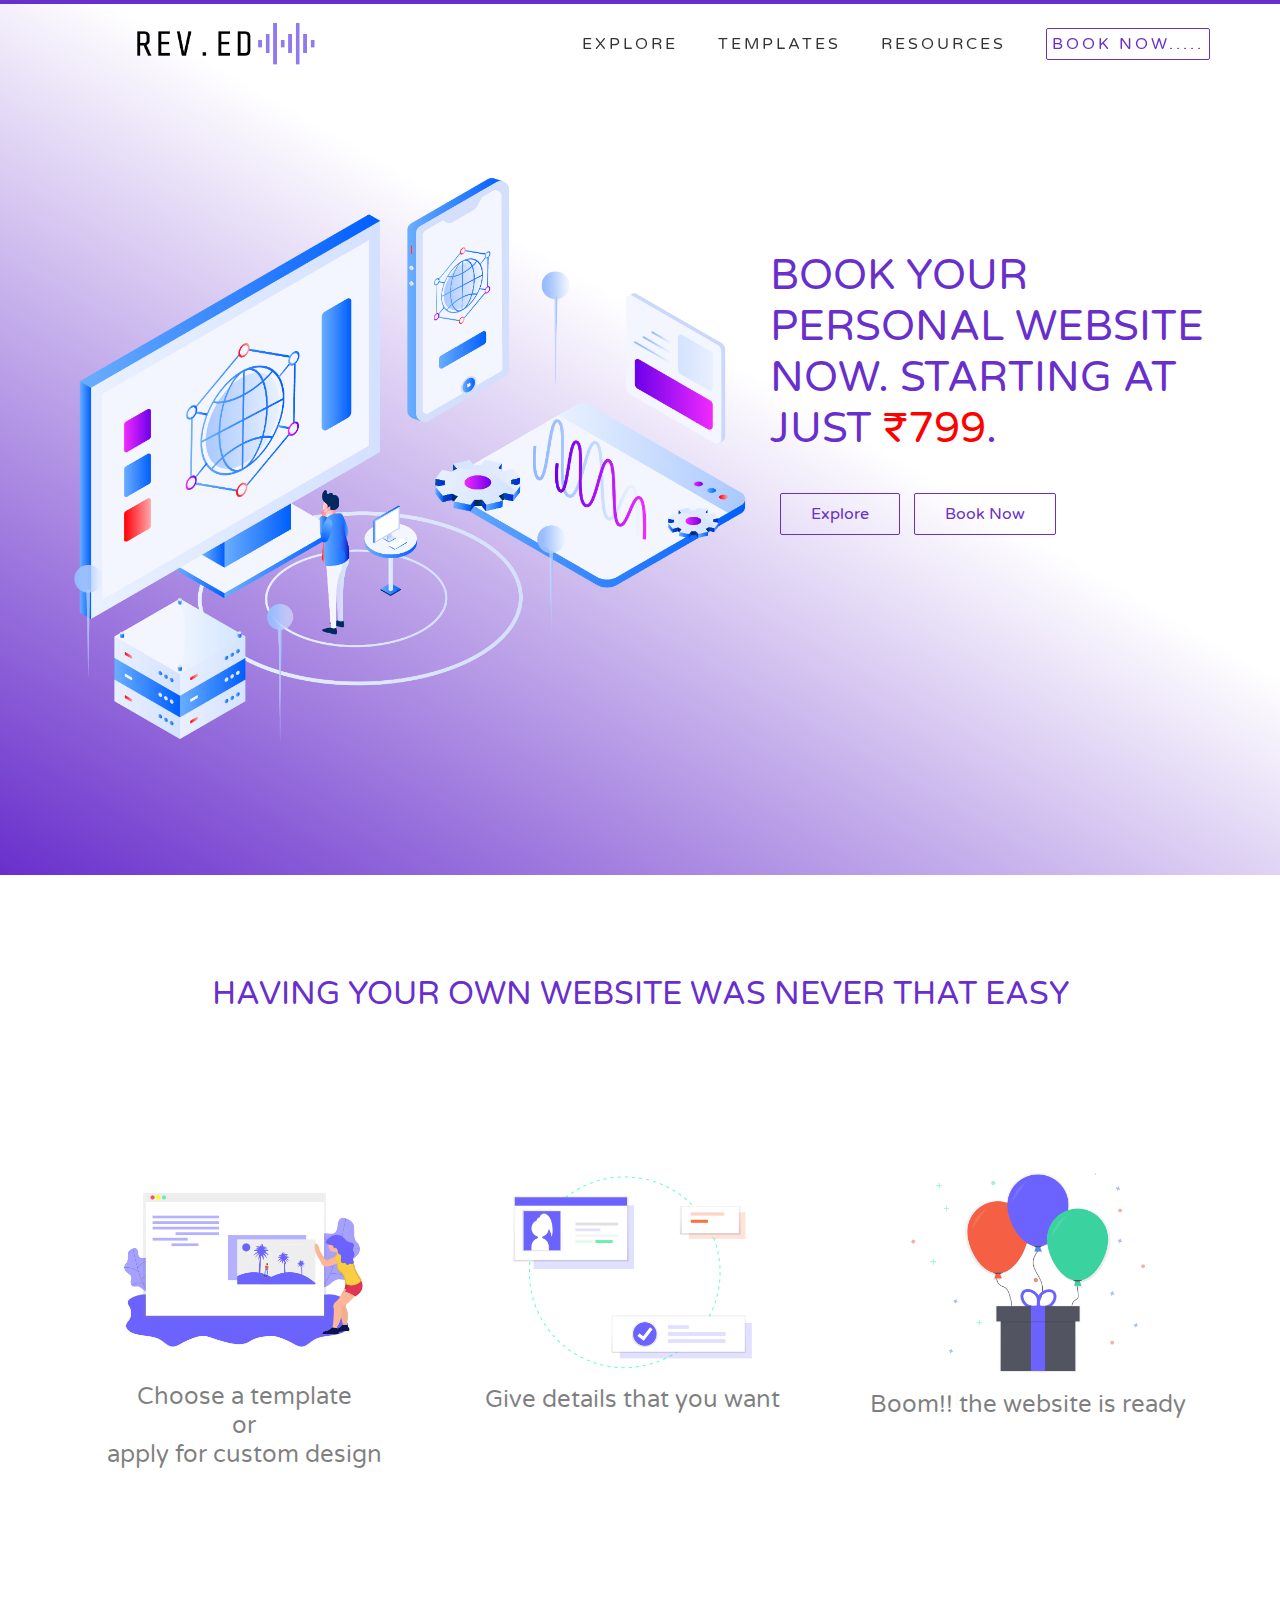
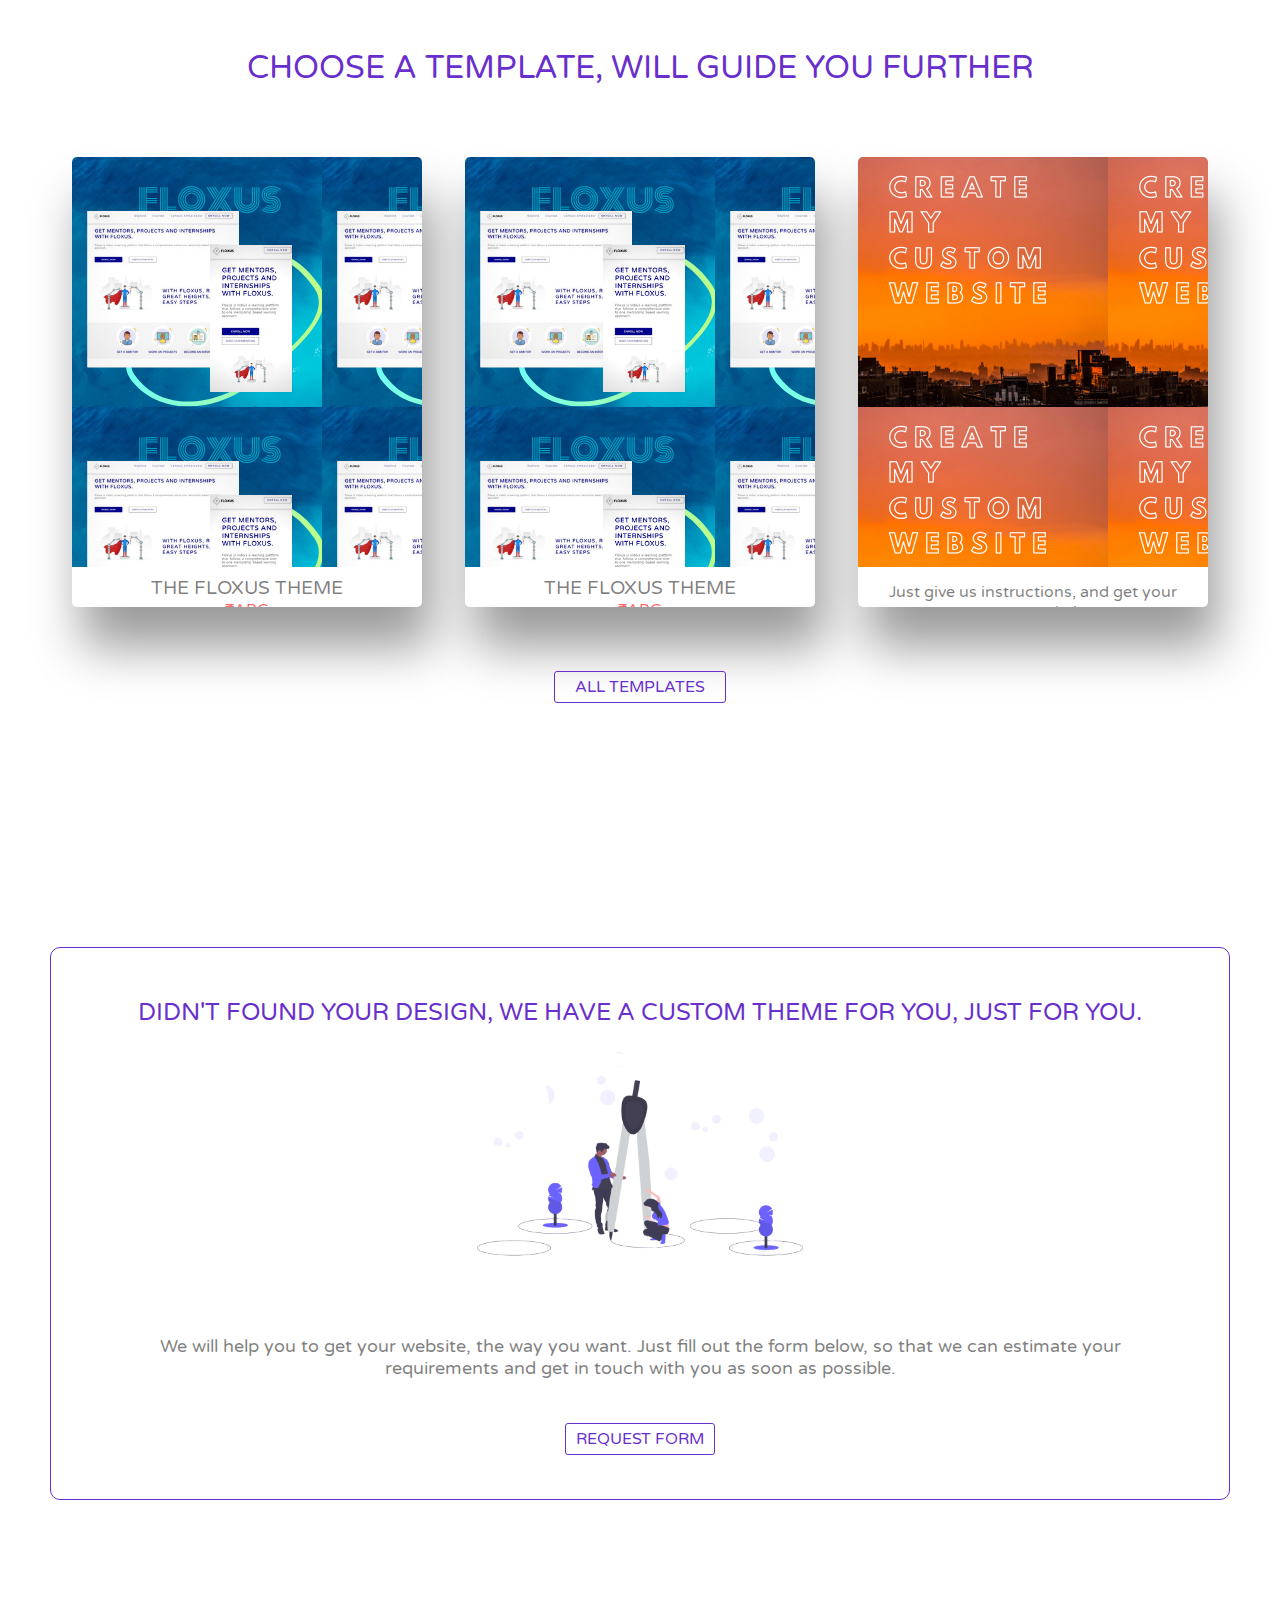
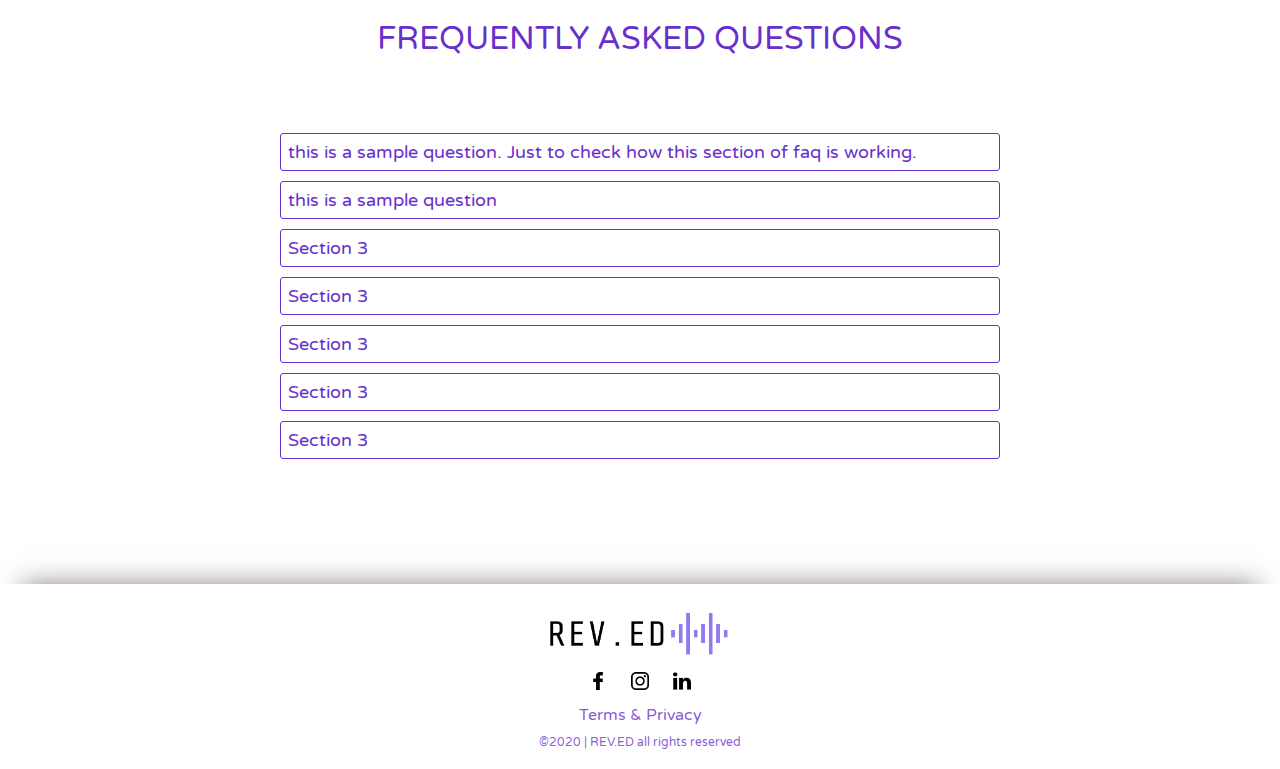
<file: index.html>
<!DOCTYPE html>
<html>
<head>
	<title>REVED | GREAT WEBSITES</title>
	<meta name="viewport" content="width=device-width, initial-scale=1, maximum-scale=1" />
	<link rel="stylesheet" type="text/css" href="style/nav.css">
	<link rel="stylesheet" type="text/css" href="style/index.css">
	<link rel="stylesheet" type="text/css" href="style/footer.css">
	<link href="https://fonts.googleapis.com/css2?family=Varela+Round&display=swap" rel="stylesheet">
	<link href="https://fonts.googleapis.com/css2?family=Varela+Round&display=swap" rel="stylesheet">
</head>

<body>


<!-- navbar -->

<div class="navbar">
	<div class="nav-logo">
		<a href="#"><img src="image/logo/logo_transparent_small.png"></a>
	</div>
	<div class="nav">
		<ul class="not-nested">
			<li><a href="#explore">EXPLORE</a></li>
			<li class="dropdown">TEMPLATES
			    <ul class="nested">
			    	<li><a href="templates/all-templates.html">All templates</a></li>
			    	<li><a href="#custom">Custom designed</a></li>
			    </ul>
			</li>
			<li class="dropdown">RESOURCES
			    <ul class="nested">
					<li><a href="#faq">FAQ</a></li>
			    	<li><a href="#">Your personal website.</a></li>
			    	<li><a href="#">About Us</a></li>
			    	
			    </ul>
			</li>
			<li><a href="templates/all-templates.html" class="nav-login">BOOK NOW.....</a></li>
		</ul>
	</div>
	<div class="burger">
		<div class="top-burger"></div>
		<div class="mid-burger"></div>
		<div class="bottom-burger"></div>
	</div>
</div>

<!-- landing-front-->
<div class="index-front">
	<div class="image">
		<img src="./image/index/landing-display.png" alt="attitude">
	</div>
	<div class="text">
		<div class="heading">
			<p>
				BOOK YOUR PERSONAL WEBSITE NOW. STARTING AT JUST <span>₹799</span>.
			</p>
		</div>
		<div class="buttons">
			<a href="#explore">Explore</a>
			<a href="templates/all-templates.html">Book Now</a>
		</div>
	</div>
</div>

<!--explore-->

<div class="explore-section" id="explore">
	<h1>HAVING YOUR OWN WEBSITE WAS NEVER THAT <span>EASY</span></h1>
	<div class="explore-card-wrap">
		<div class="explore-card">
			<img src="./image/index/choose-template.png" alt="web-template">
			<p>Choose a template <br>
			   or <br>
			   apply for custom design</p>
		</div>
		<div class="explore-card">
			<img src="./image/index/fill-form.png" alt="form">
			<p>Give details that you want</p>
		</div>
		<div class="explore-card">
			<img src="./image/index/happy-face.png" alt="happy-face">
			<p>Boom!! the website is ready</p>
		</div>
	</div>
</div>

<!-- templates -->

<div class="template-section">
	<h1>CHOOSE A TEMPLATE, WILL GUIDE YOU FURTHER</h1>
	<div class="template-wrap">
		
		<div class="template-card">
			<div class="template-pic"></div>
			<div class="template-desc">
				<h3>THE FLOXUS THEME</h3>
				<h4>₹ABC</h4>
				<a href="#">Pick</a>
				<a href="#">Preview</a>
			</div>
		</div>
		<div class="template-card">
			<div class="template-pic"></div>
			<div class="template-desc">
				<h3>THE FLOXUS THEME</h3>
				<h4>₹ABC</h4>
				<a href="#">Pick</a>
				<a href="#">Preview</a>
			</div>
		</div>
		<div class="template-card" id="custom-template-card">
			<div class="template-pic"></div>
			<div class="template-desc">
				<h3>Just give us instructions, and get your custom website.</h3>
				<a href="#custom">Learn more</a>
			</div>
		</div>
	</div>
	<div class="show-more-template">
		<a href="templates/all-templates.html">ALL TEMPLATES</a>
	</div>
</div>



<!-- custom templates -->



<div class="custom-templates" id="custom">
	<div class="heading">
		<h2>DIDN'T FOUND YOUR DESIGN, WE HAVE A CUSTOM THEME FOR YOU, JUST FOR YOU.</h2>
	</div>
	<div class="custom-theme-elaboration">
		<img src="image/index/custom-theme.png" alt="custom-theme">
		<p>We will help you to get your website, the way you want. Just fill out the form below, so that we can estimate your
			requirements and get in touch with you as soon as possible.
		</p>
		<a href="#">REQUEST FORM</a>
	</div>
</div>


<!-- FAQ section -->
<div class="faq" id="faq">
	<h2>FREQUENTLY ASKED QUESTIONS</h2>
	<button class="accordion">this is a sample question. Just to check how this section of faq is working.</button>
     	 <div class="panel">
        	 <p>Lorem ipsum dolor, sit amet consectetur adipisicing elit. Aperiam porro magnam sapiente
				  accusamus nemo et non, ab aliquid quae vel odio velit quisquam aliquam, sequi vitae, ex facere provident sed.</p>
		</div>

	<button class="accordion">this is a sample question</button>
		<div class="panel">
 			 <p>Lorem ipsum...</p>
		</div>

	<button class="accordion">Section 3</button>
		<div class="panel">
 			 <p>Lorem ipsum dolor sit amet consectetur adipisicing elit. Fuga dolorem suscipit culpa illo nam exercitationem,
				   incidunt fugit nulla reprehenderit quis numquam alias? Eligendi, adipisci inventore esse soluta id laborum suscipit.</p>
		</div>
	<button class="accordion">Section 3</button>
		<div class="panel">
 			 <p>Lorem ipsum...</p>
		</div>	
	<button class="accordion">Section 3</button>
		<div class="panel">
 			 <p>Lorem ipsum...</p>
		</div>
	<button class="accordion">Section 3</button>
		<div class="panel">
 			 <p>Lorem ipsum...</p>
		</div>
	<button class="accordion">Section 3</button>
		<div class="panel">
 			 <p>Lorem ipsum...</p>
		</div>						
</div>

<!-- footer -->

<div class="footer">
	<div class="footer-logo">
        <img src="image/logo/logo_transparent_small.png">
	</div>
	<div class="footer-social">
		<a href="#"><img src="image/logo/facebook.png"/></a>
		<a href="#"><img src="image/logo/instagram.png"/></a>
		<a href="#"><img src="image/logo/linkedin.png"/></a>
	</div>
	<div class="terms">
		<a href="#">Terms & Privacy</a>
	</div>
	<div class="copyright">
		<p>&copy;2020 | REV.ED  all rights reserved</p>
	</div>
</div>



<script src="https://cdnjs.cloudflare.com/ajax/libs/jquery/3.5.1/jquery.min.js" crossorigin="anonymous"></script>
<script type="text/javascript" src="script/index.js"></script>

</body>
</html>
</file>
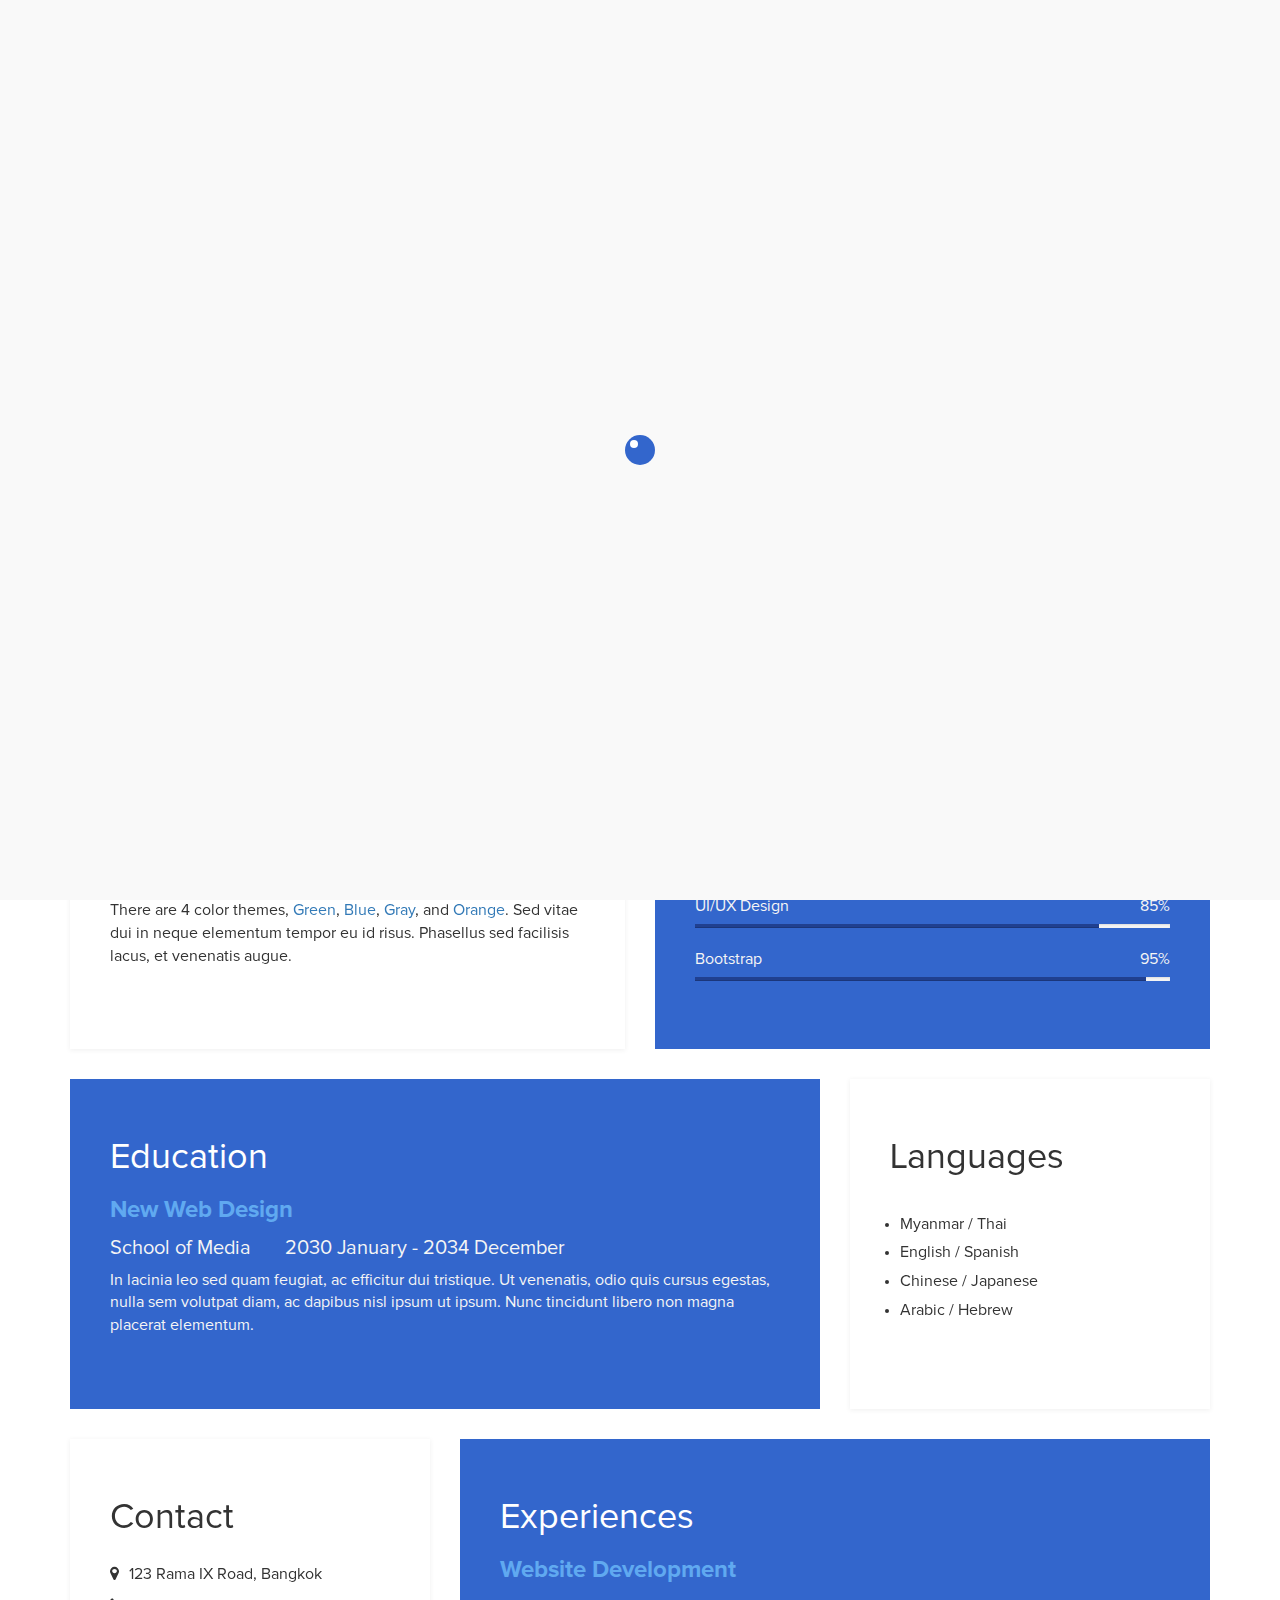
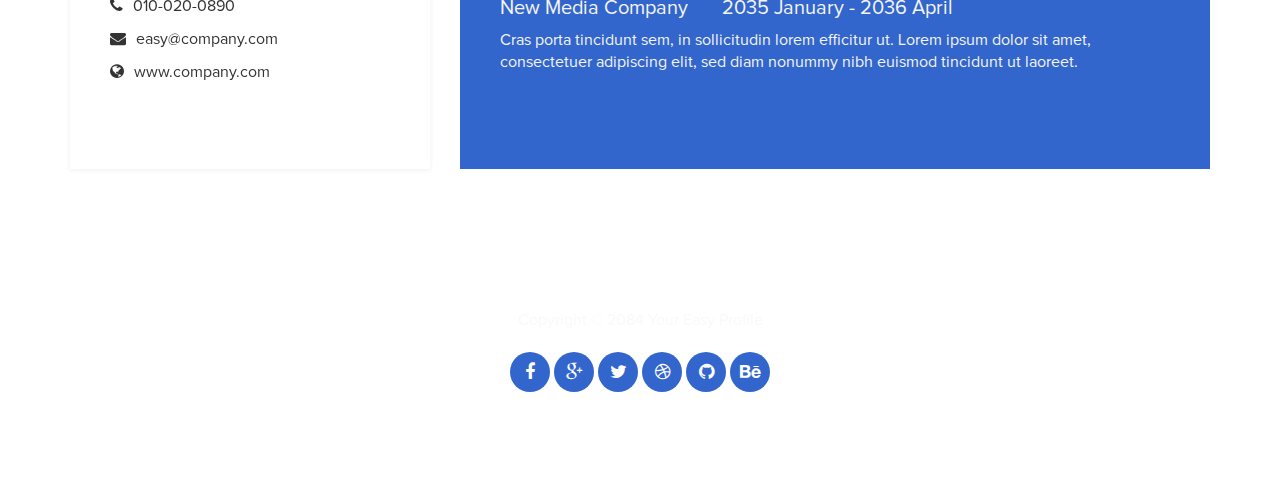
<file: templates/template-contents/basic/index.html>
<!DOCTYPE html>
<html lang="en">
<head>
	<meta charset="utf-8">
	<title>Easy Profile Blue - templatemo</title>
	<meta http-equiv="X-UA-Compatible" content="IE=Edge">
	<meta name="viewport" content="width=device-width, initial-scale=1">
	<meta name="keywords" content="">
	<meta name="description" content="">

	<!-- stylesheet css -->
	<link rel="stylesheet" href="css/bootstrap.min.css">
	<link rel="stylesheet" href="css/font-awesome.min.css">
	<link rel="stylesheet" href="css/templatemo-blue.css">
</head>
<body data-spy="scroll" data-target=".navbar-collapse">

<!-- preloader section -->
<div class="preloader">
	<div class="sk-spinner sk-spinner-wordpress">
       <span class="sk-inner-circle"></span>
     </div>
</div>

<!-- header section -->
<header>
	<div class="container">
		<div class="row">
			<div class="col-md-12 col-sm-12">
				<img src="images/tm-easy-profile.jpg" class="img-responsive img-circle tm-border" alt="templatemo easy profile">
				<hr>
				<h1 class="tm-title bold shadow">Hi, I am { your_name }</h1>
				<h1 class="white bold shadow">Creative Director</h1>
			</div>
		</div>
	</div>
</header>

<!-- about and skills section -->
<section class="container">
	<div class="row">
		<div class="col-md-6 col-sm-12">
			<div class="about">
				<h3 class="accent">Easy Profile</h3>
				<h2>Bootstrap v3.3.5</h2>
				<p>This easy HTML profile is brought to you by templatemo website. There are 4 color themes, <a href="index-green.html">Green</a>, <a href="index.html">Blue</a>, <a href="index-gray.html">Gray</a>, and <a href="index-orange.html">Orange</a>. Sed vitae dui in neque elementum tempor eu id risus. Phasellus sed facilisis lacus, et venenatis augue.</p>
			</div>
		</div>
		<div class="col-md-6 col-sm-12">
			<div class="skills">
				<h2 class="white">Skills</h2>
				<strong>PHP MySQL</strong>
				<span class="pull-right">70%</span>
					<div class="progress">
						<div class="progress-bar progress-bar-primary" role="progressbar" 
                        aria-valuenow="70" aria-valuemin="0" aria-valuemax="100" style="width: 70%;"></div>
					</div>
				<strong>UI/UX Design</strong>
				<span class="pull-right">85%</span>
					<div class="progress">
						<div class="progress-bar progress-bar-primary" role="progressbar" 
                        aria-valuenow="85" aria-valuemin="0" aria-valuemax="100" style="width: 85%;"></div>
					</div>
				<strong>Bootstrap</strong>
				<span class="pull-right">95%</span>
					<div class="progress">
						<div class="progress-bar progress-bar-primary" role="progressbar" 
                        aria-valuenow="95" aria-valuemin="0" aria-valuemax="100" style="width: 95%;"></div>
					</div>
			</div>
		</div>
	</div>
</section>

<!-- education and languages -->
<section class="container">
	<div class="row">
		<div class="col-md-8 col-sm-12">
			<div class="education">
				<h2 class="white">Education</h2>
					<div class="education-content">
						<h4 class="education-title accent">New Web Design</h4>
							<div class="education-school">
								<h5>School of Media</h5><span></span>
								<h5>2030 January - 2034 December</h5>
							</div>
						<p class="education-description">In lacinia leo sed quam feugiat, ac efficitur dui tristique. Ut venenatis, odio quis cursus egestas, nulla sem volutpat diam, ac dapibus nisl ipsum ut ipsum. Nunc tincidunt libero non magna placerat elementum.</p>
					</div>
			</div>
		</div>
		<div class="col-md-4 col-sm-12">
			<div class="languages">
				<h2>Languages</h2>
					<ul>
						<li>Myanmar / Thai</li>
						<li>English / Spanish</li>
						<li>Chinese / Japanese</li>
						<li>Arabic / Hebrew</li>
					</ul>
			</div>
		</div>
	</div>
</section>

<!-- contact and experience -->
<section class="container">
	<div class="row">
		<div class="col-md-4 col-sm-12">
			<div class="contact">
				<h2>Contact</h2>
					<p><i class="fa fa-map-marker"></i> 123 Rama IX Road, Bangkok</p>
					<p><i class="fa fa-phone"></i> 010-020-0890</p>
					<p><i class="fa fa-envelope"></i> easy@company.com</p>
					<p><i class="fa fa-globe"></i> www.company.com</p>
			</div>
		</div>
		<div class="col-md-8 col-sm-12">
			<div class="experience">
				<h2 class="white">Experiences</h2>
					<div class="experience-content">
						<h4 class="experience-title accent">Website Development</h4>
						<h5>New Media Company</h5><span></span>
						<h5>2035 January - 2036 April</h5>
						<p class="education-description">Cras porta tincidunt sem, in sollicitudin lorem efficitur ut. Lorem ipsum dolor sit amet, consectetuer adipiscing elit, sed diam nonummy nibh euismod tincidunt ut laoreet.</p>
					</div>
			</div>
		</div>
	</div>
</section>

<!-- footer section -->
<footer>
	<div class="container">
		<div class="row">
			<div class="col-md-12 col-sm-12">
				<p>Copyright &copy; 2084 Your Easy Profile</p>
				<ul class="social-icons">
					<li><a href="#" class="fa fa-facebook"></a></li>
                    <li><a href="#" class="fa fa-google-plus"></a></li>
					<li><a href="#" class="fa fa-twitter"></a></li>
					<li><a href="#" class="fa fa-dribbble"></a></li>
					<li><a href="#" class="fa fa-github"></a></li>
					<li><a href="#" class="fa fa-behance"></a></li>
				</ul>
			</div>
		</div>
	</div>
</footer>

<!-- javascript js -->	
<script src="js/jquery.js"></script>
<script src="js/bootstrap.min.js"></script>	
<script src="js/jquery.backstretch.min.js"></script>
<script src="js/custom.js"></script>

</body>
</html>
</file>
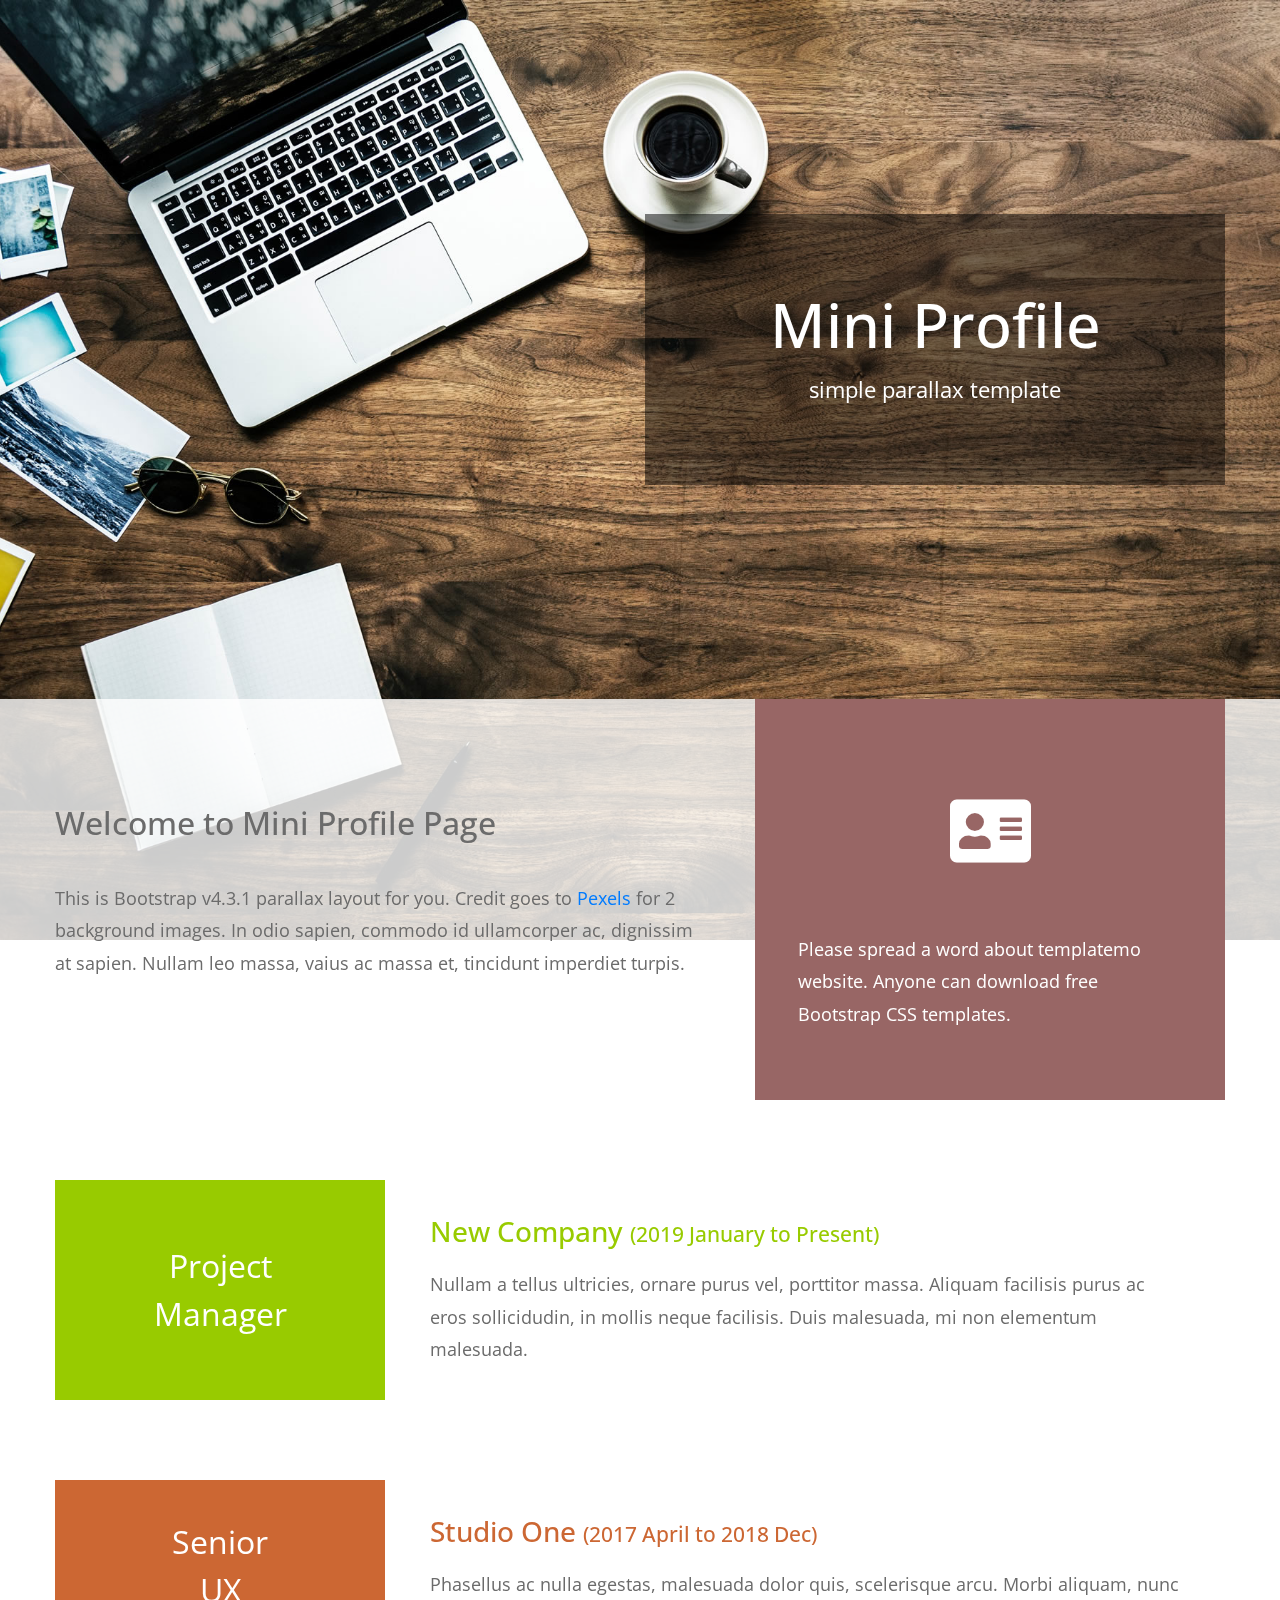
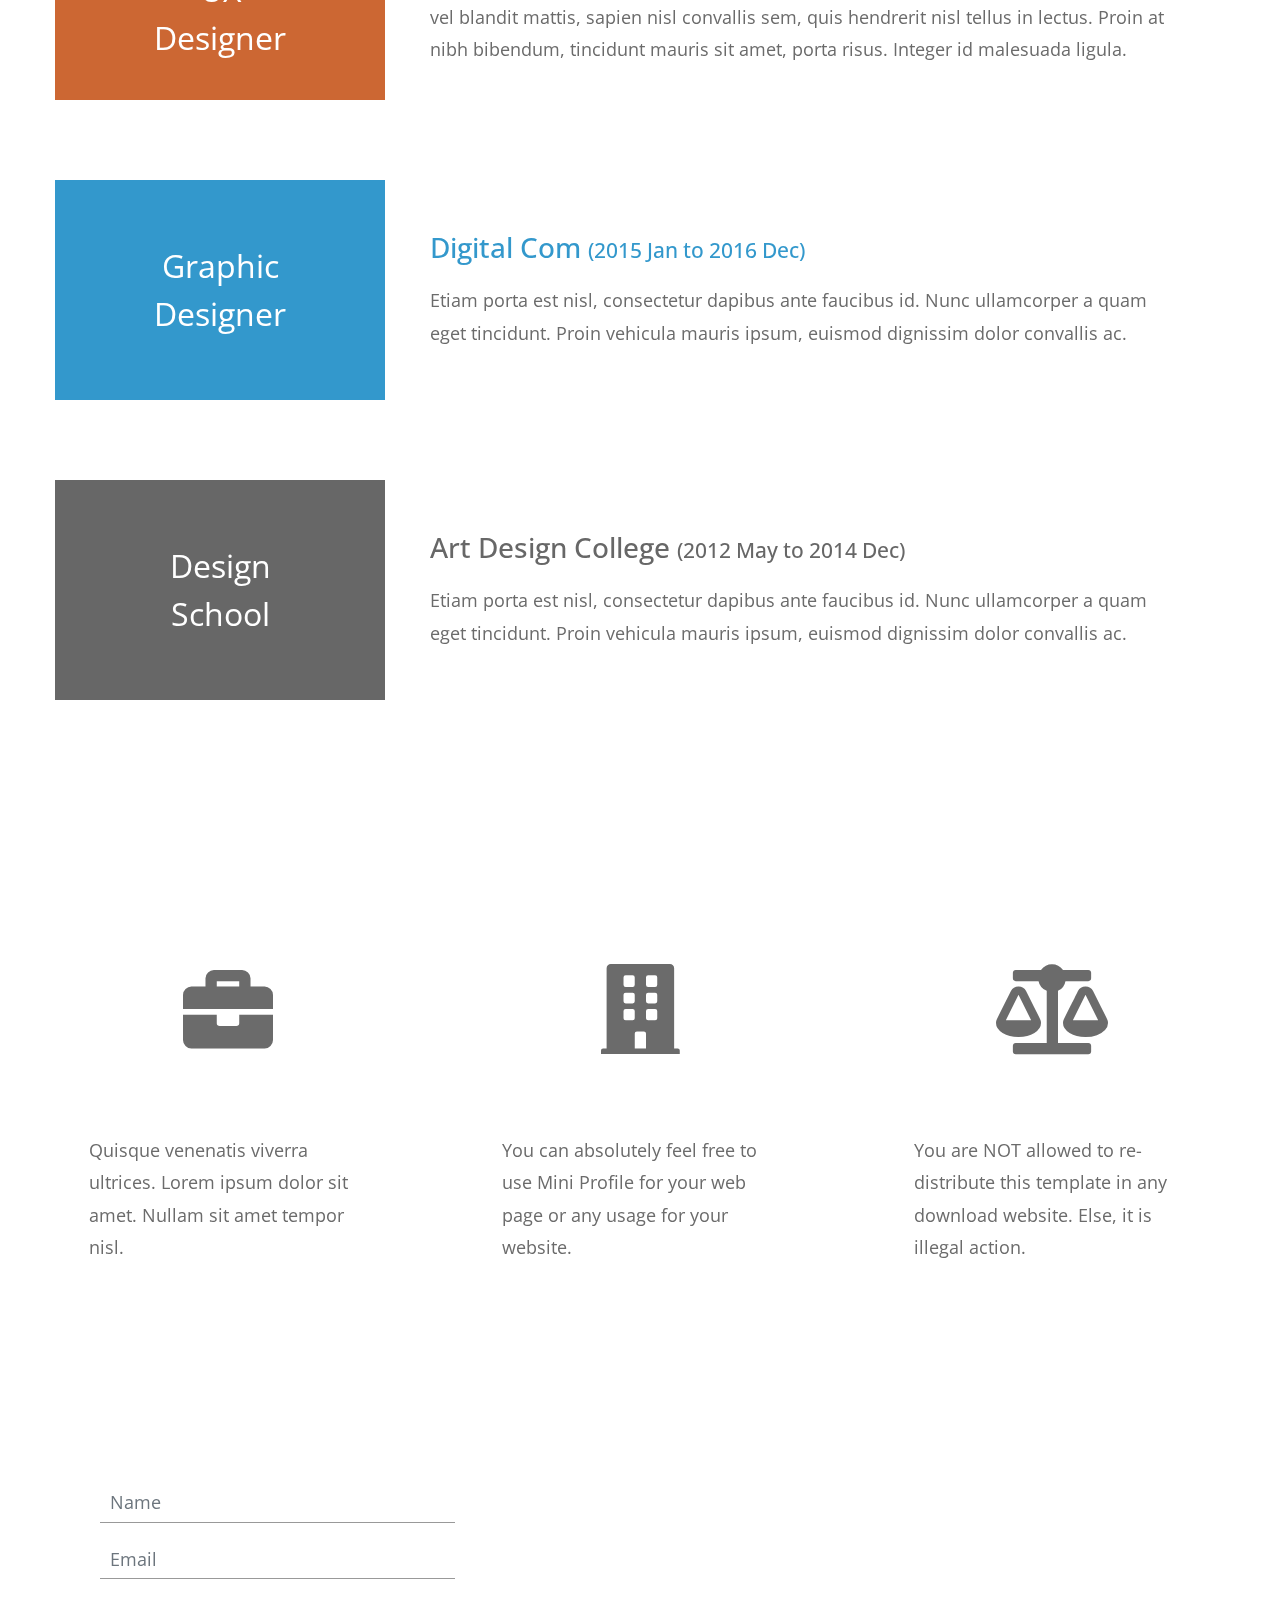
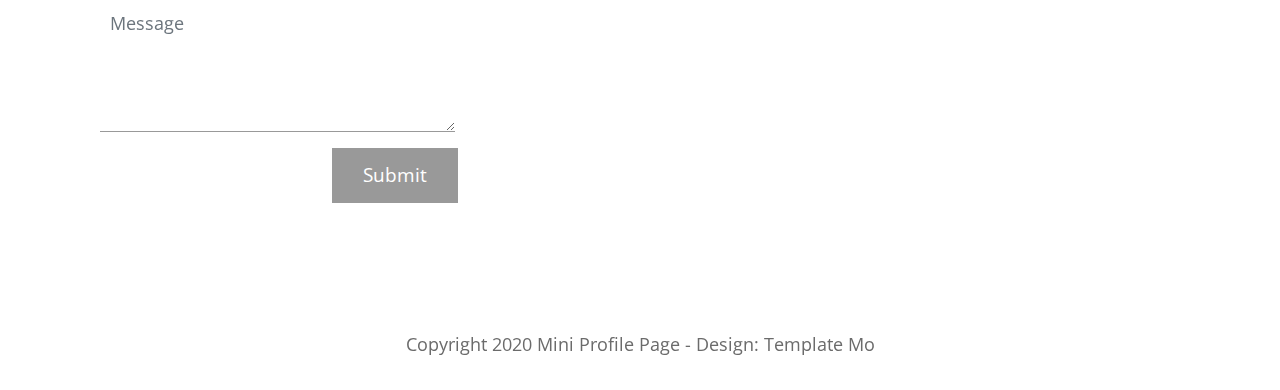
<file: templates/template-contents/mini/index.html>
<!DOCTYPE html>
<html lang="en">
  <head>
    <meta charset="UTF-8" />
    <meta name="viewport" content="width=device-width, initial-scale=1.0" />
    <meta http-equiv="X-UA-Compatible" content="ie=edge" />
    <link rel="stylesheet" href="https://fonts.googleapis.com/css?family=Open+Sans:400,600" />
    <link rel="stylesheet" href="css/all.min.css" />
    <link rel="stylesheet" href="css/bootstrap.min.css" />
    <link rel="stylesheet" href="css/templatemo-style.css" />
    <title>Mini Profile - Free Bootstrap CSS Template</title>
    
<!--
Mini Profile Template
https://templatemo.com/tm-530-mini-profile
-->
  </head>
  <body>
    <!-- Welcome Section -->
    <section id="tmWelcome" class="parallax-window" data-parallax="scroll" data-image-src="img/mini-profile-bg-01.jpg">
      <div class="container-fluid tm-brand-container-outer">
        <div class="row">
          <div class="col-12">
            <!-- Logo Area -->
            <!-- Black transparent bg -->
            <div class="ml-auto mr-0 tm-bg-black-transparent text-white tm-brand-container-inner">
              <div class="tm-brand-container text-center">
                <h1 class="tm-brand-name">Mini Profile</h1>
                <p class="tm-brand-description mb-0">simple parallax template</p>
              </div>
            </div>
          </div>
        </div>
      </div>

      <div class="tm-bg-white-transparent tm-welcome-container">
        <div class="container-fluid">
          <div class="row h-100">
            <!-- Welcome Text -->
            <!-- White transparent bg -->
            <div class="col-md-7 tm-welcome-left-col">
              <div class="tm-welcome-left">
                <h2 class="tm-welcome-title">Welcome to Mini Profile Page</h2>
                <p class="pb-0">
                  This is Bootstrap v4.3.1 parallax layout for you. Credit goes to <a rel="nofollow" href="https://www.pexels.com">Pexels</a> for 2 background images. In
                  odio sapien, commodo id ullamcorper ac, dignissim at sapien.
                  Nullam leo massa, vaius ac massa et, tincidunt imperdiet
                turpis. </p>
              </div>
            </div>
            <!-- Brown bg -->
            <div class="col-md-5">
              <div class="tm-welcome-right">
                <i class="fas fa-4x fa-address-card p-3 tm-welcome-icon"></i>
                <p class="mb-0">
                  Please spread a word about templatemo website. Anyone can download free Bootstrap CSS templates.
                </p>
              </div>
            </div>
          </div>
        </div>
      </div>
    </section>
    <!-- End Welcome section -->

    <!-- Portfolio section -->
    <section id="tmPortfolio">
      <div class="container-fluid">
        <div class="row">
          <div class="col-12">
            <div class="tm-portfolio-item">
              <div class="tm-portfolio-name text-white tm-bg-green">
                Project Manager
              </div>
              <div class="tm-portfolio-description">
                <h3 class="tm-text-green">
                  New Company
                  <span class="tm-title-small">(2019 January to Present)</span>
                </h3>
                <p class="mb-0">
                  Nullam a tellus ultricies, ornare purus vel, porttitor massa.
                  Aliquam facilisis purus ac eros sollicidudin, in mollis neque
                  facilisis. Duis malesuada, mi non elementum malesuada.
                </p>
              </div>
            </div>

            <div class="tm-portfolio-item">
              <div class="tm-portfolio-name text-white tm-bg-orange">
                Senior UX Designer
              </div>
              <div class="tm-portfolio-description">
                <h3 class="tm-text-orange">
                  Studio One
                  <span class="tm-title-small">(2017 April to 2018 Dec)</span>
                </h3>
                <p class="mb-0">
                  Phasellus ac nulla egestas, malesuada dolor quis, scelerisque
                  arcu. Morbi aliquam, nunc vel blandit mattis, sapien nisl
                  convallis sem, quis hendrerit nisl tellus in lectus. Proin at
                  nibh bibendum, tincidunt mauris sit amet, porta risus. Integer
                  id malesuada ligula.
                </p>
              </div>
            </div>

            <div class="tm-portfolio-item">
              <div class="tm-portfolio-name text-white tm-bg-blue">
                Graphic Designer
              </div>
              <div class="tm-portfolio-description">
                <h3 class="tm-text-blue">
                  Digital Com
                  <span class="tm-title-small">(2015 Jan to 2016 Dec)</span>
                </h3>
                <p class="mb-0">
                  Etiam porta est nisl, consectetur dapibus ante faucibus id.
                  Nunc ullamcorper a quam eget tincidunt. Proin vehicula mauris
                  ipsum, euismod dignissim dolor convallis ac.
                </p>
              </div>
            </div>

            <div class="tm-portfolio-item">
              <div class="tm-portfolio-name text-white tm-bg-dark-gray">
                Design School
              </div>
              <div class="tm-portfolio-description">
                <h3 class="tm-text-dark-gray">
                  Art Design College
                  <span class="tm-title-small">
                    (2012 May to 2014 Dec)
                  </span>
                </h3>
                <p class="mb-0">
                  Etiam porta est nisl, consectetur dapibus ante faucibus id.
                  Nunc ullamcorper a quam eget tincidunt. Proin vehicula mauris
                  ipsum, euismod dignissim dolor convallis ac.
                </p>
              </div>
            </div>
          </div>
        </div>
      </div>
    </section>
    <!-- End portfolio section -->

    <!-- Contact section -->
    <div id="tmContact" class="parallax-window" data-parallax="scroll" data-image-src="img/mini-profile-bg-02.jpg">
      <div class="container-fluid">
        <div class="row">
          <div class="col-12">
            <div class="tm-contact-items-container">
              <div class="tm-contact-item">
                <i class="fas fa-5x fa-briefcase tm-contact-item-icon"></i>
                <p class="mb-0">
                  Quisque venenatis viverra ultrices. Lorem ipsum dolor sit
                  amet. Nullam sit amet tempor nisl.
                </p>
              </div>
              <div class="tm-contact-item">
                <i class="fas fa-5x fa-building tm-contact-item-icon"></i>
                <p class="mb-0">
                  You can absolutely feel free to use Mini Profile for your web page or any usage for your website.
                </p>
              </div>

              <div class="tm-contact-item">
                <i class="fas fa-5x fa-balance-scale tm-contact-item-icon"></i>
                <p class="mb-0">
                  You are NOT allowed to re-distribute this template in any download website. Else, it is illegal action.
                </p>
              </div>
            </div>
          </div>
        </div>

        <div class="row">
          <div class="col-12">
            <form
              action="index.html"
              method="POST"
              id="tmContactForm"
              class="tm-bg-white-transparent"
            >
              <div class="form-group">
                <input
                  type="text"
                  id="contact_name"
                  name="contact_name"
                  class="form-control rounded-0 border-top-0 border-right-0 border-left-0"
                  placeholder="Name"
                  required
                />
              </div>
              <div class="form-group">
                <input
                  type="email"
                  id="contact_email"
                  name="contact_email"
                  class="form-control rounded-0 border-top-0 border-right-0 border-left-0"
                  placeholder="Email"
                  required
                />
              </div>
              <div class="form-group">
                <textarea
                  rows="4"
                  id="contact_message"
                  name="contact_message"
                  class="form-control rounded-0 border-top-0 border-right-0 border-left-0"
                  placeholder="Message"
                  required
                ></textarea>
              </div>
              <div class="text-center">
                <button
                  type="submit"
                  class="btn tm-btn-submit rounded-0 text-white"
                >
                  Submit
                </button>
              </div>
            </form>
          </div>
        </div>
        <!-- row -->
        <div class="row">
          <footer class="col-12">
            <p class="text-center tm-copyright-text">
            Copyright 2020 Mini Profile Page 
            
            - Design: Template Mo</p>
          </footer>
        </div>
      </div>
      <!-- container -->
    </div>
    <!-- section -->
    <script src="js/jquery.min.js"></script>
    <script src="js/parallax.min.js"></script>
    <script>
      function detectMsBrowser() {
        using_ms_browser =
          navigator.appName == "Microsoft Internet Explorer" ||
          (navigator.appName == "Netscape" &&
            navigator.appVersion.indexOf("Edge") > -1) ||
          (navigator.appName == "Netscape" &&
            navigator.appVersion.indexOf("Trident") > -1);

        if (using_ms_browser == true) {
          alert(
            "Please use Chrome or Firefox for the best browsing experience!"
          );
        }
      }
      function setBrandMarginTop() {
        var bottomContainerHeight = $(".tm-welcome-container").height();

        $(".tm-brand-container-outer").css({
          "margin-top": -bottomContainerHeight + "px"
        });
      }

      $(function() {
        setBrandMarginTop();
        detectMsBrowser();

        // Handle window resize event
        $(window).resize(function() {
          setBrandMarginTop();
        });
      });
    </script>
  </body>
</html>
</file>
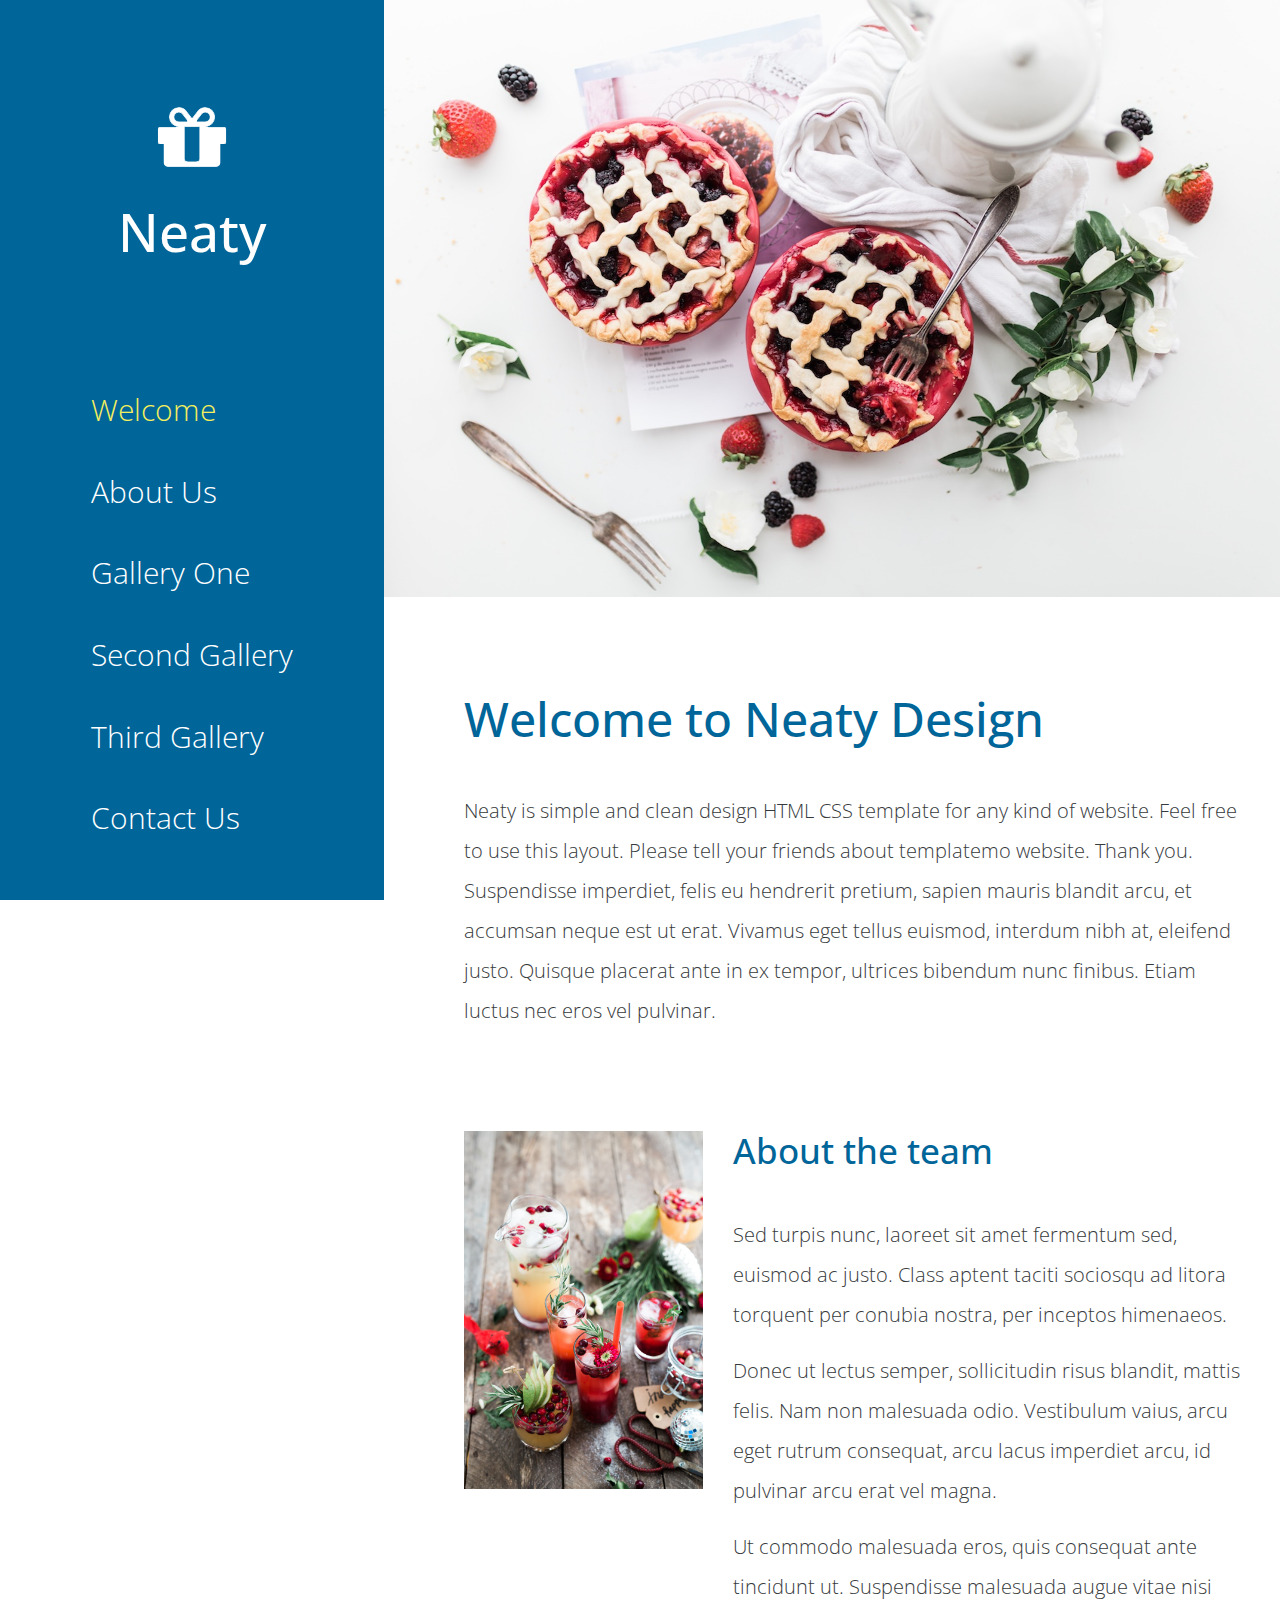
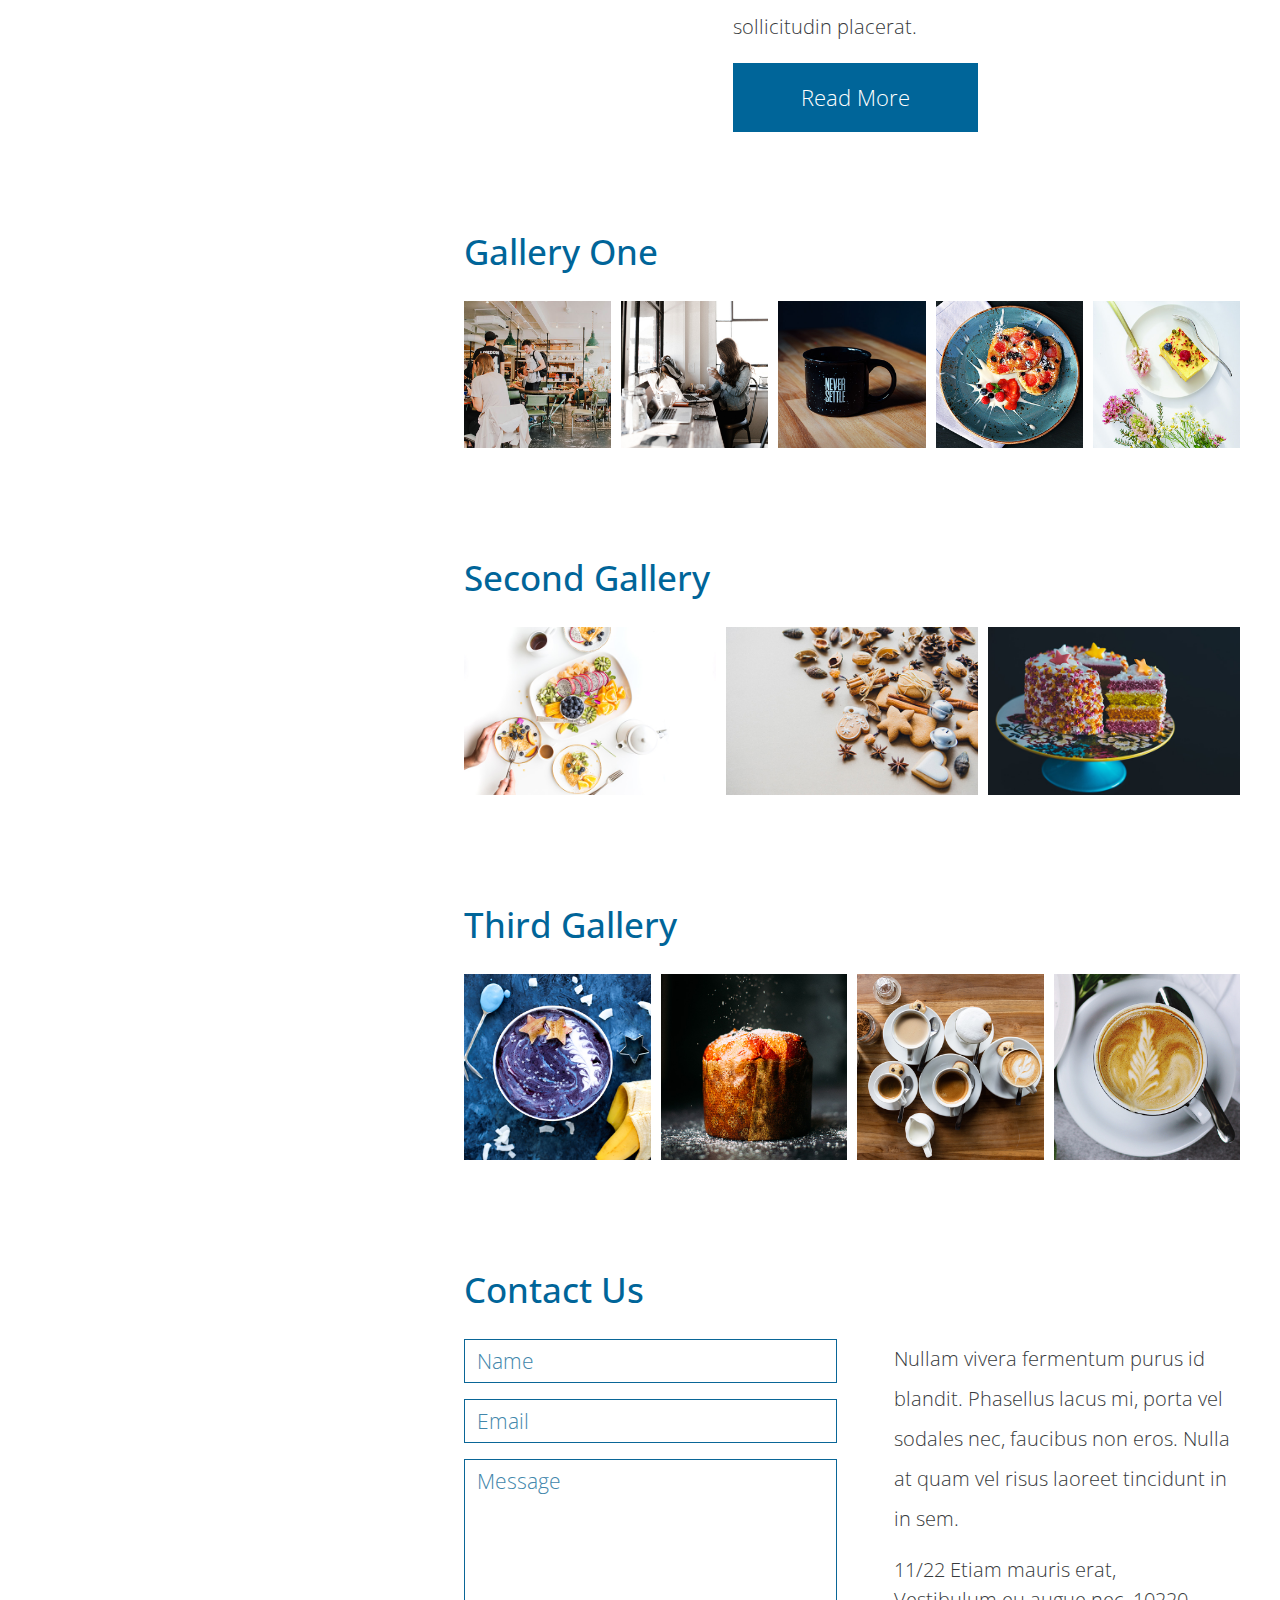
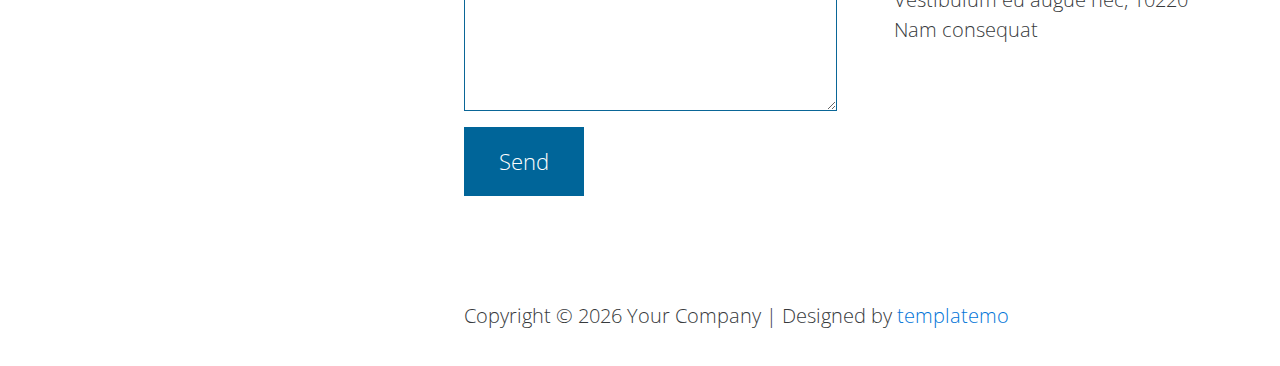
<file: templates/template-contents/neaty/index.html>
<!DOCTYPE html>
<html>
<head>
    <meta charset="utf-8">
    <meta http-equiv="X-UA-Compatible" content="IE=edge">
    <meta name="viewport" content="width=device-width, initial-scale=1">

    <title>Neaty HTML Web Template</title>
<!--
Neaty HTML Template
http://www.templatemo.com/tm-501-neaty
-->
    <!-- load stylesheets -->
    <link rel="stylesheet" href="https://fonts.googleapis.com/css?family=Open+Sans:300,400">  <!-- Google web font "Open Sans" -->
    <link rel="stylesheet" href="css/bootstrap.min.css">                                      <!-- Bootstrap style -->
    <link rel="stylesheet" href="css/magnific-popup.css">                                <!-- Magnific pop up style, http://dimsemenov.com/plugins/magnific-popup/ -->
    <link rel="stylesheet" href="css/templatemo-style.css">                                   <!-- Templatemo style -->

    <!-- HTML5 shim and Respond.js for IE8 support of HTML5 elements and media queries -->
    <!-- WARNING: Respond.js doesn't work if you view the page via file:// -->
        <!--[if lt IE 9]>
          <script src="https://oss.maxcdn.com/html5shiv/3.7.2/html5shiv.min.js"></script>
          <script src="https://oss.maxcdn.com/respond/1.4.2/respond.min.js"></script>
          <![endif]-->
</head>
    <body>        
        <div class="container">
            <div class="row">
                <div class="tm-left-right-container">
                    <!-- Left column: logo and menu -->
                    <div class="tm-blue-bg tm-left-column">                        
                        <div class="tm-logo-div text-xs-center">
                            <img src="img/tm-neaty-logo.png" alt="Logo">
                            <h1 class="tm-site-name">Neaty</h1>
                        </div>
                        <nav class="tm-main-nav">
                            <ul class="tm-main-nav-ul">
                                <li class="tm-nav-item">
                                    <a href="#welcome" class="tm-nav-item-link">Welcome</a>
                                </li>
                                <li class="tm-nav-item">
                                    <a href="#about" class="tm-nav-item-link">About Us</a>
                                </li>
                                <li class="tm-nav-item">
                                    <a href="#galleryone" class="tm-nav-item-link">Gallery One</a>
                                </li>
                                <li class="tm-nav-item">
                                    <a href="#secondgallery" class="tm-nav-item-link">Second Gallery</a>
                                </li>
                                <li class="tm-nav-item">
                                    <a href="#thirdgallery" class="tm-nav-item-link">Third Gallery</a>
                                </li>
                                <li class="tm-nav-item">
                                    <a href="#contact" class="tm-nav-item-link">Contact Us</a>
                                </li>
                            </ul>
                        </nav>                                         
                    </div> <!-- Left column: logo and menu -->
                    
                    <!-- Right column: content -->
                    <div class="tm-right-column">
                        <figure>
                            <img src="img/neaty-01.jpg" alt="Header image" class="img-fluid">    
                        </figure>

                        <div class="tm-content-div">
                            <!-- Welcome section -->
                            <section id="welcome" class="tm-section">
                                <header>
                                    <h2 class="tm-blue-text tm-welcome-title tm-margin-b-45">Welcome to Neaty Design</h2>
                                </header>
                                <p>Neaty is simple and clean design HTML CSS template for any kind of website. Feel free to use this layout. Please tell your friends about templatemo website. Thank you. Suspendisse imperdiet, felis eu hendrerit pretium, sapien mauris blandit arcu, et accumsan neque est ut erat. Vivamus eget tellus euismod, interdum nibh at, eleifend justo. Quisque placerat ante in ex tempor, ultrices bibendum nunc finibus. Etiam luctus nec eros vel pulvinar.</p>
                            </section>
                            <!-- About section -->
                            <section id="about" class="tm-section">
                                <div class="row">                                                                
                                    <div class="col-lg-8 col-md-7 col-sm-12 col-xs-12 push-lg-4 push-md-5">
                                        <header>
                                            <h2 class="tm-blue-text tm-section-title tm-margin-b-45">About the team</h2>
                                        </header>
                                        <p>Sed turpis nunc, laoreet sit amet fermentum sed, euismod ac justo. Class aptent taciti sociosqu ad litora torquent per conubia nostra, per inceptos himenaeos.</p>
                                        <p>Donec ut lectus semper, sollicitudin risus blandit, mattis felis. Nam non malesuada odio. Vestibulum vaius, arcu eget rutrum consequat, arcu lacus imperdiet arcu, id pulvinar arcu erat vel magna.</p>
                                        <p>Ut commodo malesuada eros, quis consequat ante tincidunt ut. Suspendisse malesuada augue vitae nisi sollicitudin placerat.</p>
                                        <a href="#" class="tm-button tm-button-wide">Read More</a>  
                                    </div>

                                    <div class="col-lg-4 col-md-5 col-sm-12 col-xs-12 pull-lg-8 pull-md-7 tm-about-img-container">
                                        <img src="img/neaty-02.jpg" alt="Image" class="img-fluid">    
                                    </div>  
                                </div>                            
                            </section>  

                            <!-- Gallery One section -->     
                            <section id="galleryone" class="tm-section">
                                <header><h2 class="tm-blue-text tm-section-title tm-margin-b-30">Gallery One</h2></header>
                                <div class="tm-gallery-container tm-gallery-1">
                                    <div class="tm-img-container tm-img-container-1">
                                        <a href="img/neaty-03.jpg"><img src="img/neaty-03.jpg" alt="Image" class="img-fluid tm-img-tn"></a>    
                                    </div>
                                    <div class="tm-img-container tm-img-container-1">
                                        <a href="img/neaty-04.jpg"><img src="img/neaty-04.jpg" alt="Image" class="img-fluid tm-img-tn"></a>    
                                    </div>
                                    <div class="tm-img-container tm-img-container-1">
                                        <a href="img/neaty-05.jpg"><img src="img/neaty-05.jpg" alt="Image" class="img-fluid tm-img-tn"></a>    
                                    </div>
                                    <div class="tm-img-container tm-img-container-1">
                                        <a href="img/neaty-06.jpg"><img src="img/neaty-06.jpg" alt="Image" class="img-fluid tm-img-tn"></a>    
                                    </div>
                                    <div class="tm-img-container tm-img-container-1">
                                        <a href="img/neaty-07.jpg"><img src="img/neaty-07.jpg" alt="Image" class="img-fluid tm-img-tn"></a>    
                                    </div>                                    
                                </div>
                            </section>

                            <!-- Second Gallery section -->     
                            <section id="secondgallery" class="tm-section">
                                <header><h2 class="tm-blue-text tm-section-title tm-margin-b-30">Second Gallery</h2></header>
                                <div class="tm-gallery-container tm-gallery-2">
                                    <div class="tm-img-container tm-img-container-2">
                                        <a href="img/neaty-08.jpg"><img src="img/neaty-08.jpg" alt="Image" class="img-fluid tm-img-tn"></a>    
                                    </div>
                                    <div class="tm-img-container tm-img-container-2">
                                        <a href="img/neaty-09.jpg"><img src="img/neaty-09.jpg" alt="Image" class="img-fluid tm-img-tn"></a>    
                                    </div>
                                    <div class="tm-img-container tm-img-container-2">
                                        <a href="img/neaty-10.jpg"><img src="img/neaty-10.jpg" alt="Image" class="img-fluid tm-img-tn"></a>    
                                    </div>                                    
                                </div>
                            </section>

                            <!-- Third Gallery section -->     
                            <section id="thirdgallery" class="tm-section">
                                <header><h2 class="tm-blue-text tm-section-title tm-margin-b-30">Third Gallery</h2></header>
                                <div class="tm-gallery-container tm-gallery-3">
                                    <div class="tm-img-container tm-img-container-3">
                                        <a href="img/neaty-11.jpg"><img src="img/neaty-11.jpg" alt="Image" class="img-fluid tm-img-tn"></a>    
                                    </div>
                                    <div class="tm-img-container tm-img-container-3">
                                        <a href="img/neaty-12.jpg"><img src="img/neaty-12.jpg" alt="Image" class="img-fluid tm-img-tn"></a>
                                    </div>
                                    <div class="tm-img-container tm-img-container-3">
                                        <a href="img/neaty-13.jpg"><img src="img/neaty-13.jpg" alt="Image" class="img-fluid tm-img-tn"></a>
                                    </div>
                                    <div class="tm-img-container tm-img-container-3">
                                        <a href="img/neaty-14.jpg"><img src="img/neaty-14.jpg" alt="Image" class="img-fluid tm-img-tn"></a>
                                    </div>                                    
                                </div>
                            </section>

                            <!-- Contact Us section -->
                            <section id="contact" class="tm-section">
                                <header><h2 class="tm-blue-text tm-section-title tm-margin-b-30">Contact Us</h2></header>

                                <div class="row">
                                    <div class="col-lg-6">
                                        <form action="#contact" method="post" class="contact-form">
                                            <div class="form-group">
                                                <input type="text" id="contact_name" name="contact_name" class="form-control" placeholder="Name"  required/>
                                            </div>
                                            <div class="form-group">
                                                <input type="email" id="contact_email" name="contact_email" class="form-control" placeholder="Email"  required/>
                                            </div>
                                            <div class="form-group">
                                                <textarea id="contact_message" name="contact_message" class="form-control" rows="9" placeholder="Message" required></textarea>
                                            </div>                                            
                                            <button type="submit" class="float-right tm-button">Send</button>
                                        </form>    
                                    </div>
                                    
                                    <div class="col-lg-6 tm-contact-right">
                                        <p>
                                        Nullam vivera fermentum purus id blandit. Phasellus lacus mi, porta vel sodales nec, faucibus non eros. Nulla at quam vel risus laoreet tincidunt in in sem.    
                                        </p>
                                        <address>
                                            11/22 Etiam mauris erat,<br>
                                            Vestibulum eu augue nec, 10220<br>
                                            Nam consequat
                                        </address>
                                    </div>
                                </div>
                                
                            </section>
                            <footer>
                                <p class="tm-copyright-p">Copyright &copy; <span class="tm-current-year">2017</span> Your Company 
                                
                                | Designed by <a href="http://www.templatemo.com" target="_parent">templatemo</a></p>
                            </footer>
                        </div>  
                        
                    </div> <!-- Right column: content -->
                </div>
            </div> <!-- row -->
        </div> <!-- container -->
                
        <!-- load JS files -->
        <script src="js/jquery-1.11.3.min.js"></script>             <!-- jQuery (https://jquery.com/download/) -->
        <script src="js/jquery.magnific-popup.min.js"></script>     <!-- Magnific pop-up (http://dimsemenov.com/plugins/magnific-popup/) -->
        <script src="js/jquery.singlePageNav.min.js"></script>      <!-- Single Page Nav (https://github.com/ChrisWojcik/single-page-nav) -->
        <script>     
       
            $(document).ready(function(){

                // Single page nav
                $('.tm-main-nav').singlePageNav({
                    'currentClass' : "active",
                    offset : 20
                });

                // Magnific pop up
                $('.tm-gallery-1').magnificPopup({
                  delegate: 'a', // child items selector, by clicking on it popup will open
                  type: 'image',
                  gallery: {enabled:true}
                  // other options
                }); 

                $('.tm-gallery-2').magnificPopup({
                  delegate: 'a', // child items selector, by clicking on it popup will open
                  type: 'image',
                  gallery: {enabled:true}
                  // other options
                }); 

                $('.tm-gallery-3').magnificPopup({
                  delegate: 'a', // child items selector, by clicking on it popup will open
                  type: 'image',
                  gallery: {enabled:true}
                  // other options
                }); 

                $('.tm-current-year').text(new Date().getFullYear());                
            });
        </script>             
</body>
</html>
</file>
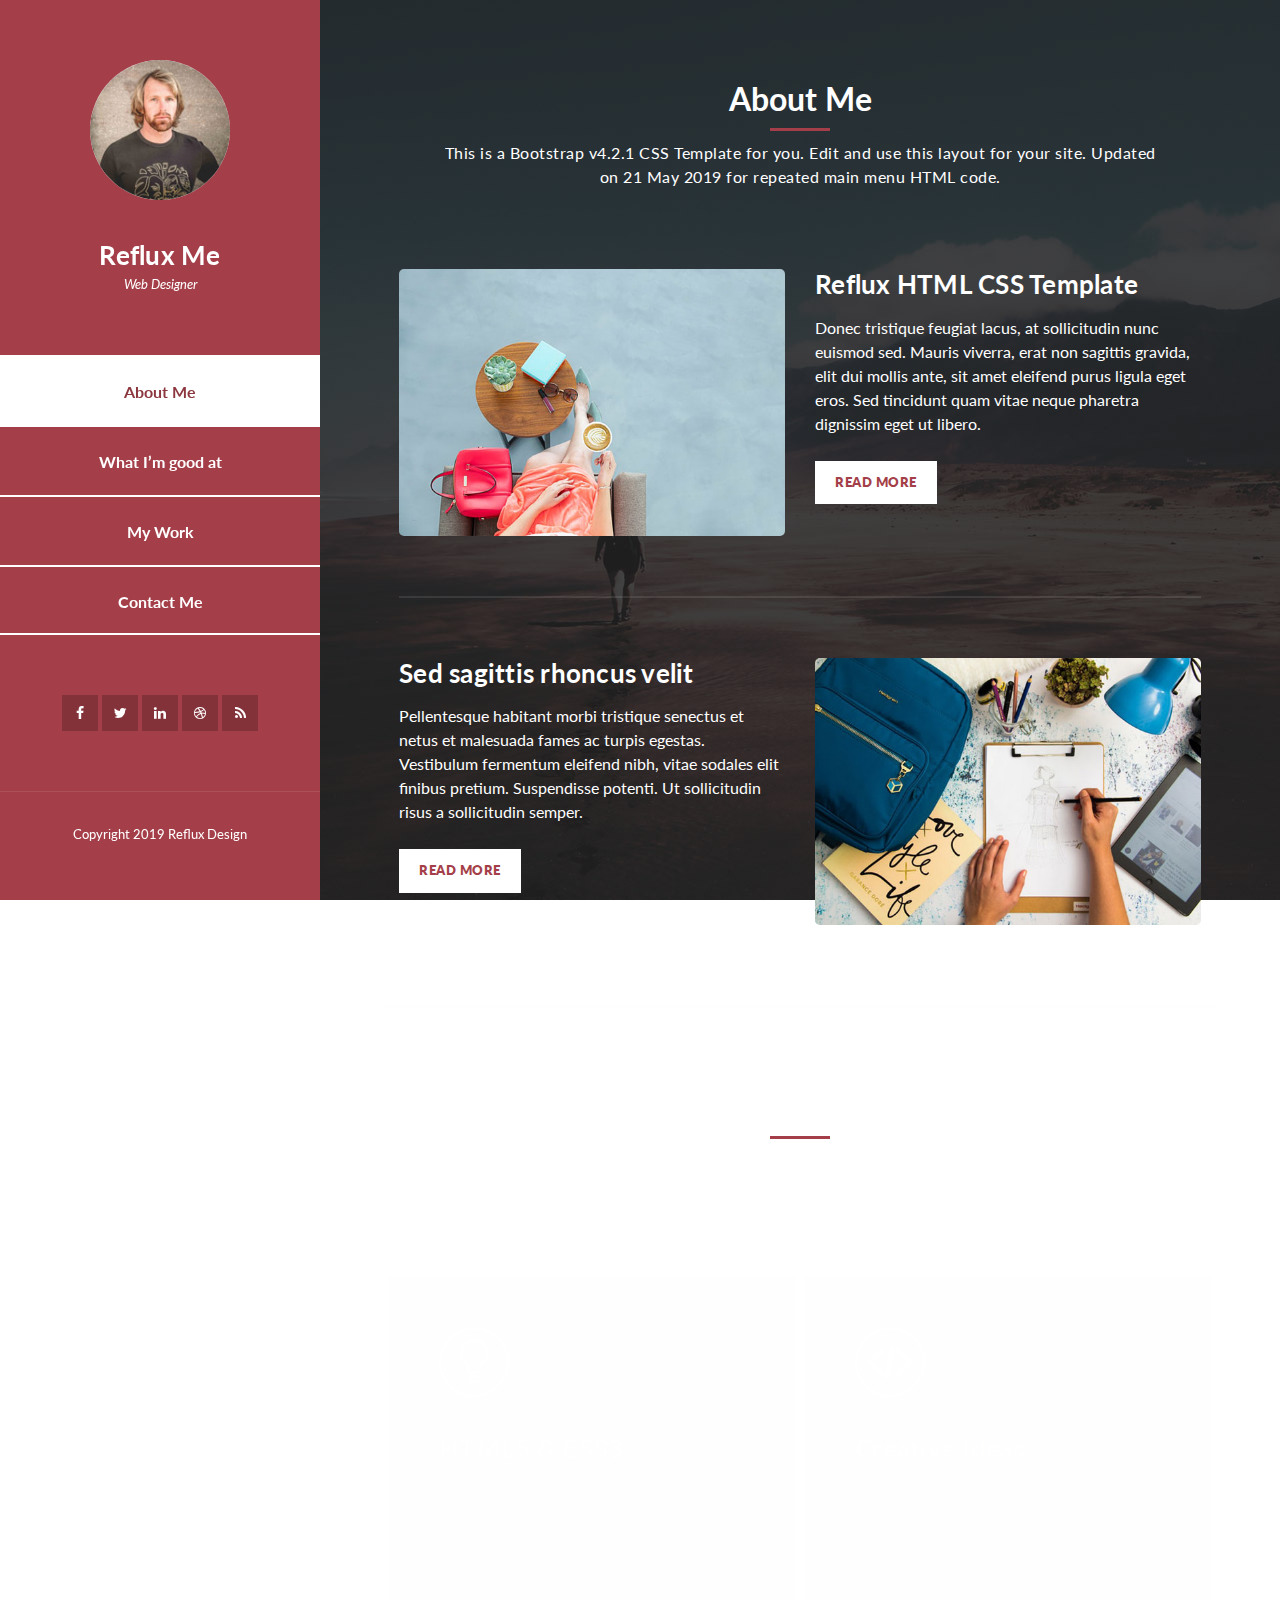
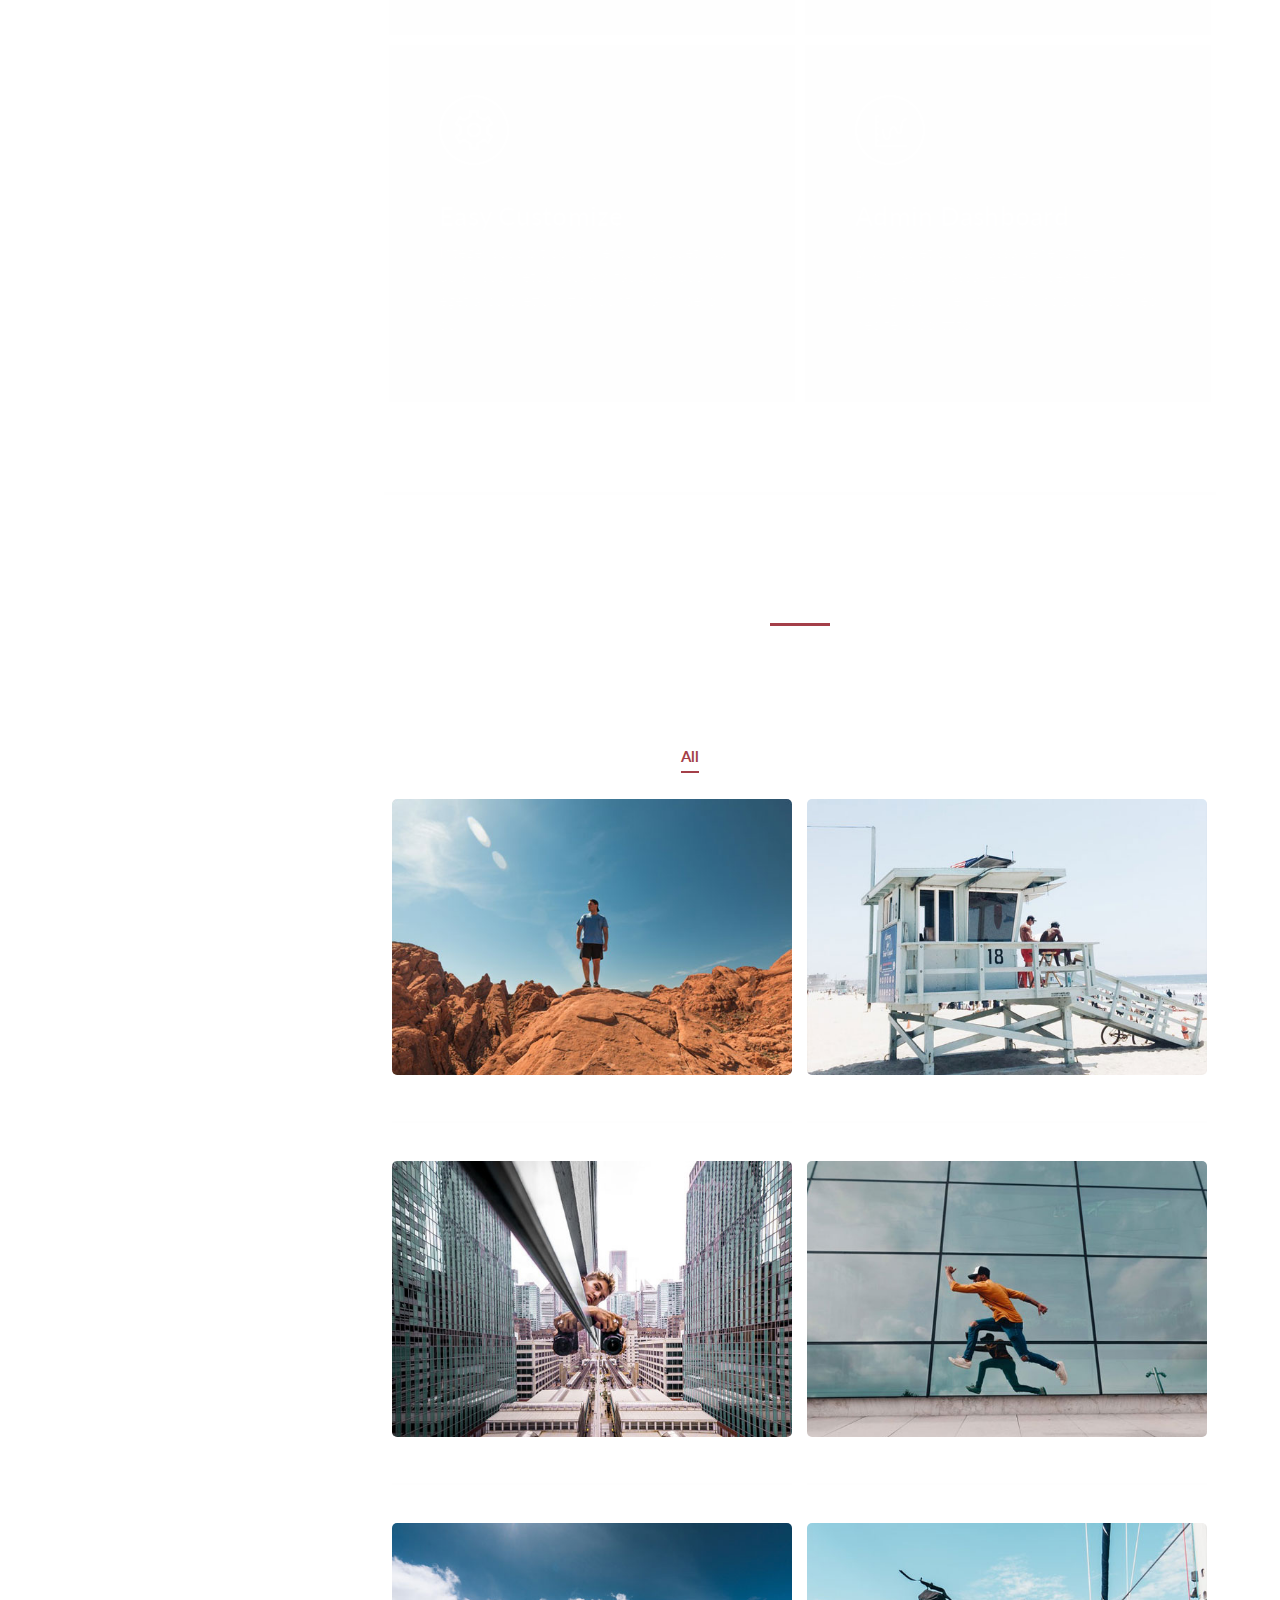
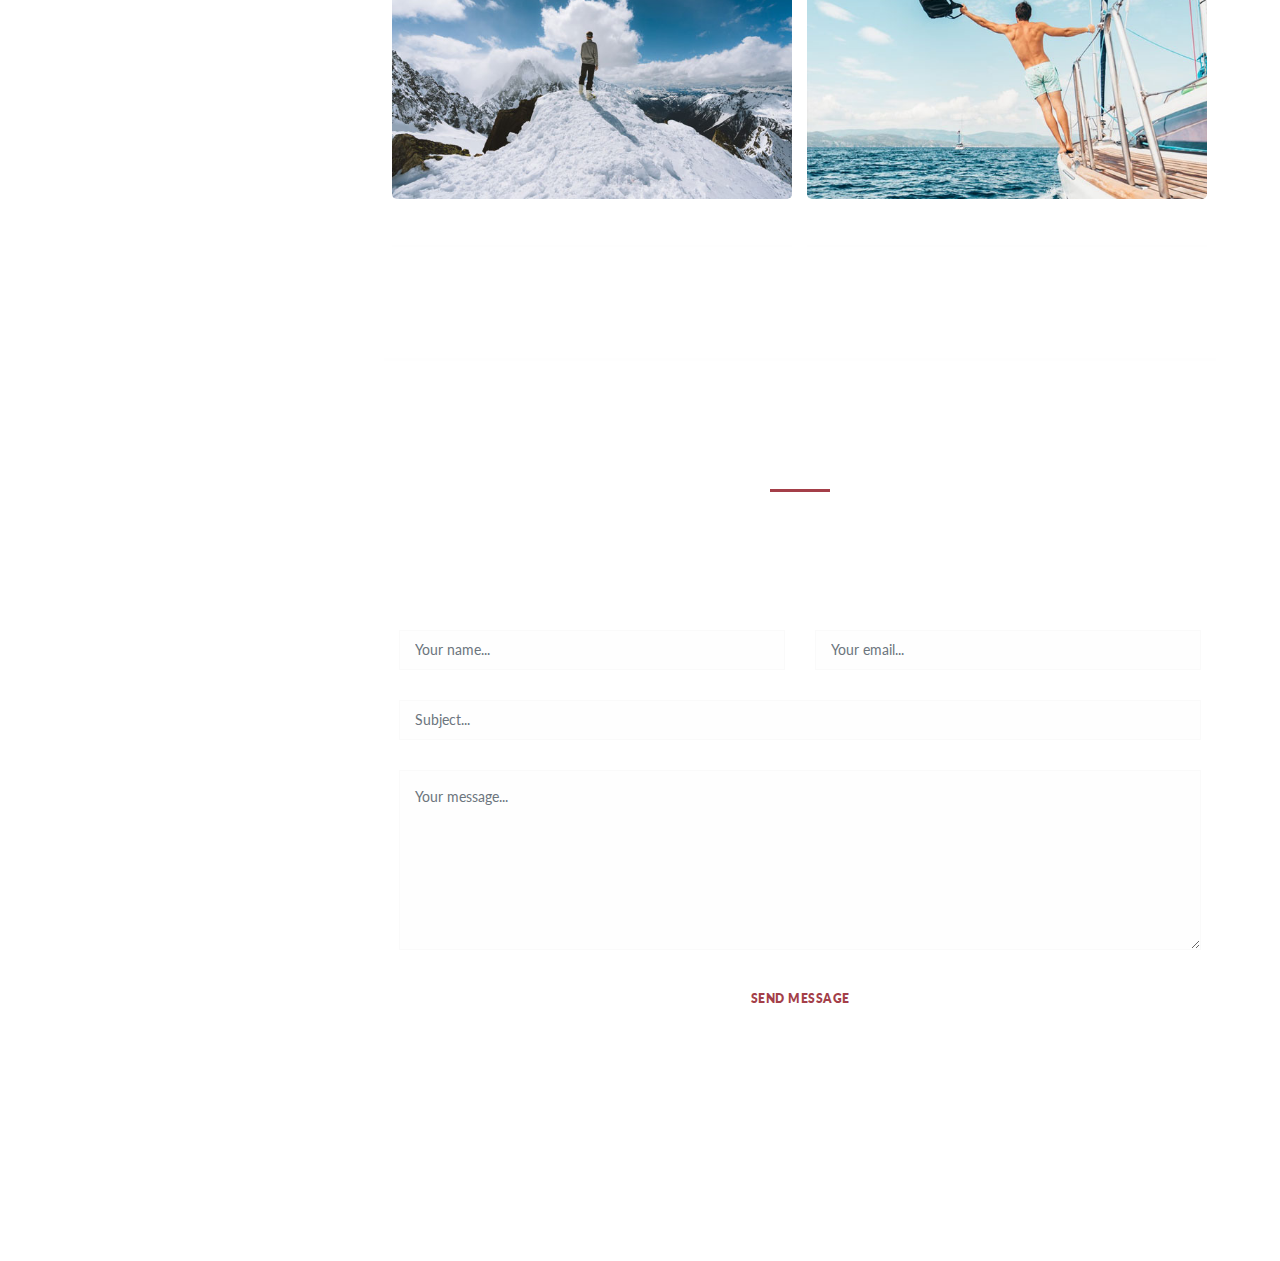
<file: templates/template-contents/reflux/index.html>
<!DOCTYPE html>
<html lang="en">
  <head>
    <meta charset="utf-8" />
    <meta
      name="viewport"
      content="width=device-width, initial-scale=1, shrink-to-fit=no"
    />
    <meta name="description" content="" />
    <meta name="author" content="" />
    <link
      href="https://fonts.googleapis.com/css?family=Lato:100,300,400,700,900"
      rel="stylesheet"
    />

    <title>Reflux HTML CSS Template</title>
<!--
Reflux Template
https://templatemo.com/tm-531-reflux
-->
    <!-- Bootstrap core CSS -->
    <link href="vendor/bootstrap/css/bootstrap.min.css" rel="stylesheet" />

    <!-- Additional CSS Files -->
    <link rel="stylesheet" href="assets/css/fontawesome.css" />
    <link rel="stylesheet" href="assets/css/templatemo-style.css" />
    <link rel="stylesheet" href="assets/css/owl.css" />
    <link rel="stylesheet" href="assets/css/lightbox.css" />
  </head>

  <body>
    <div id="page-wraper">
      <!-- Sidebar Menu -->
      <div class="responsive-nav">
        <i class="fa fa-bars" id="menu-toggle"></i>
        <div id="menu" class="menu">
          <i class="fa fa-times" id="menu-close"></i>
          <div class="container">
            <div class="image">
              <a href="#"><img src="assets/images/author-image.jpg" alt="" /></a>
            </div>
            <div class="author-content">
              <h4>Reflux Me</h4>
              <span>Web Designer</span>
            </div>
            <nav class="main-nav" role="navigation">
              <ul class="main-menu">
                <li><a href="#section1">About Me</a></li>
                <li><a href="#section2">What I’m good at</a></li>
                <li><a href="#section3">My Work</a></li>
                <li><a href="#section4">Contact Me</a></li>
              </ul>
            </nav>
            <div class="social-network">
              <ul class="soial-icons">
                <li>
                  <a href="https://fb.com/templatemo"
                    ><i class="fa fa-facebook"></i
                  ></a>
                </li>
                <li>
                  <a href="#"><i class="fa fa-twitter"></i></a>
                </li>
                <li>
                  <a href="#"><i class="fa fa-linkedin"></i></a>
                </li>
                <li>
                  <a href="#"><i class="fa fa-dribbble"></i></a>
                </li>
                <li>
                  <a href="#"><i class="fa fa-rss"></i></a>
                </li>
              </ul>
            </div>
            <div class="copyright-text">
              <p>Copyright 2019 Reflux Design</p>
            </div>
          </div>
        </div>
      </div>

      <section class="section about-me" data-section="section1">
        <div class="container">
          <div class="section-heading">
            <h2>About Me</h2>
            <div class="line-dec"></div>
            <span
              >This is a Bootstrap v4.2.1 CSS Template for you. Edit and use
              this layout for your site. Updated on 21 May 2019 for repeated main menu HTML code.</span
            >
          </div>
          <div class="left-image-post">
            <div class="row">
              <div class="col-md-6">
                <div class="left-image">
                  <img src="assets/images/left-image.jpg" alt="" />
                </div>
              </div>
              <div class="col-md-6">
                <div class="right-text">
                  <h4>Reflux HTML CSS Template</h4>
                  <p>
                    Donec tristique feugiat lacus, at sollicitudin nunc euismod
                    sed. Mauris viverra, erat non sagittis gravida, elit dui
                    mollis ante, sit amet eleifend purus ligula eget eros. Sed
                    tincidunt quam vitae neque pharetra dignissim eget ut
                    libero.
                  </p>
                  <div class="white-button">
                    <a href="#">Read More</a>
                  </div>
                </div>
              </div>
            </div>
          </div>
          <div class="right-image-post">
            <div class="row">
              <div class="col-md-6">
                <div class="left-text">
                  <h4>Sed sagittis rhoncus velit</h4>
                  <p>
                    Pellentesque habitant morbi tristique senectus et netus et
                    malesuada fames ac turpis egestas. Vestibulum fermentum
                    eleifend nibh, vitae sodales elit finibus pretium.
                    Suspendisse potenti. Ut sollicitudin risus a sollicitudin
                    semper.
                  </p>
                  <div class="white-button">
                    <a href="#">Read More</a>
                  </div>
                </div>
              </div>
              <div class="col-md-6">
                <div class="right-image">
                  <img src="assets/images/right-image.jpg" alt="" />
                </div>
              </div>
            </div>
          </div>
        </div>
      </section>

      <section class="section my-services" data-section="section2">
        <div class="container">
          <div class="section-heading">
            <h2>What I’m good at?</h2>
            <div class="line-dec"></div>
            <span
              >Curabitur leo felis, rutrum vitae varius eu, malesuada a tortor.
              Vestibulum congue leo et tellus aliquam, eu viverra nulla semper.
              Nullam eu faucibus diam. Donec eget massa ante.</span
            >
          </div>
          <div class="row">
            <div class="col-md-6">
              <div class="service-item">
                <div class="first-service-icon service-icon"></div>
                <h4>HTML5 &amp; CSS3</h4>
                <p>
                  Phasellus non convallis dolor. Integer tempor hendrerit arcu
                  at bibendum. Sed ac ante non metus vehicula congue quis eget
                  eros.
                </p>
              </div>
            </div>
            <div class="col-md-6">
              <div class="service-item">
                <div class="second-service-icon service-icon"></div>
                <h4>Creative Ideas</h4>
                <p>
                  Proin lacus massa, eleifend sed fermentum in, dignissim vel
                  metus. Nunc accumsan leo nec felis porttitor, ultricies
                  faucibus purus mollis.
                </p>
              </div>
            </div>
            <div class="col-md-6">
              <div class="service-item">
                <div class="third-service-icon service-icon"></div>
                <h4>Easy Customize</h4>
                <p>
                  Integer suscipit condimentum aliquet. Nam quis risus metus.
                  Nullam faucibus quam eget arcu pretium tincidunt. Nam libero
                  dui.
                </p>
              </div>
            </div>
            <div class="col-md-6">
              <div class="service-item">
                <div class="fourth-service-icon service-icon"></div>
                <h4>Admin Dashboard</h4>
                <p>
                  Vivamus et dui a massa venenatis fringilla. Proin lacus massa,
                  eleifend sed fermentum in, dignissim vel metus. Nunc accumsan
                  leo nec felis porttitor.
                </p>
              </div>
            </div>
          </div>
        </div>
      </section>

      <section class="section my-work" data-section="section3">
        <div class="container">
          <div class="section-heading">
            <h2>My Work</h2>
            <div class="line-dec"></div>
            <span
              >Aenean sollicitudin ex mauris, lobortis lobortis diam euismod sit
              amet. Duis ac elit vulputate, lobortis arcu quis, vehicula
              mauris.</span
            >
          </div>
          <div class="row">
            <div class="isotope-wrapper">
              <form class="isotope-toolbar">
                <label
                  ><input
                    type="radio"
                    data-type="*"
                    checked=""
                    name="isotope-filter"
                  />
                  <span>all</span></label
                >
                <label
                  ><input
                    type="radio"
                    data-type="people"
                    name="isotope-filter"
                  />
                  <span>people</span></label
                >
                <label
                  ><input
                    type="radio"
                    data-type="nature"
                    name="isotope-filter"
                  />
                  <span>nature</span></label
                >
                <label
                  ><input
                    type="radio"
                    data-type="animals"
                    name="isotope-filter"
                  />
                  <span>animals</span></label
                >
              </form>
              <div class="isotope-box">
                <div class="isotope-item" data-type="nature">
                  <figure class="snip1321">
                    <img
                      src="assets/images/portfolio-01.jpg"
                      alt="sq-sample26"
                    />
                    <figcaption>
                      <a
                        href="assets/images/portfolio-01.jpg"
                        data-lightbox="image-1"
                        data-title="Caption"
                        ><i class="fa fa-search"></i
                      ></a>
                      <h4>First Title</h4>
                      <span>free to use our template</span>
                    </figcaption>
                  </figure>
                </div>

                <div class="isotope-item" data-type="people">
                  <figure class="snip1321">
                    <img
                      src="assets/images/portfolio-02.jpg"
                      alt="sq-sample26"
                    />
                    <figcaption>
                      <a
                        href="assets/images/portfolio-02.jpg"
                        data-lightbox="image-1"
                        data-title="Caption"
                        ><i class="fa fa-search"></i
                      ></a>
                      <h4>Second Title</h4>
                      <span>please tell your friends</span>
                    </figcaption>
                  </figure>
                </div>

                <div class="isotope-item" data-type="animals">
                  <figure class="snip1321">
                    <img
                      src="assets/images/portfolio-03.jpg"
                      alt="sq-sample26"
                    />
                    <figcaption>
                      <a
                        href="assets/images/portfolio-03.jpg"
                        data-lightbox="image-1"
                        data-title="Caption"
                        ><i class="fa fa-search"></i
                      ></a>
                      <h4>Item Third</h4>
                      <span>customize anything</span>
                    </figcaption>
                  </figure>
                </div>

                <div class="isotope-item" data-type="people">
                  <figure class="snip1321">
                    <img
                      src="assets/images/portfolio-04.jpg"
                      alt="sq-sample26"
                    />
                    <figcaption>
                      <a
                        href="assets/images/portfolio-04.jpg"
                        data-lightbox="image-1"
                        data-title="Caption"
                        ><i class="fa fa-search"></i
                      ></a>
                      <h4>Item Fourth</h4>
                      <span>Re-distribution not allowed</span>
                    </figcaption>
                  </figure>
                </div>

                <div class="isotope-item" data-type="nature">
                  <figure class="snip1321">
                    <img
                      src="assets/images/portfolio-05.jpg"
                      alt="sq-sample26"
                    />
                    <figcaption>
                      <a
                        href="assets/images/portfolio-05.jpg"
                        data-lightbox="image-1"
                        data-title="Caption"
                        ><i class="fa fa-search"></i
                      ></a>
                      <h4>Fifth Awesome</h4>
                      <span>Ut sollicitudin risus</span>
                    </figcaption>
                  </figure>
                </div>

                <div class="isotope-item" data-type="animals">
                  <figure class="snip1321">
                    <img
                      src="assets/images/portfolio-06.jpg"
                      alt="sq-sample26"
                    />
                    <figcaption>
                      <a
                        href="assets/images/portfolio-06.jpg"
                        data-lightbox="image-1"
                        data-title="Caption"
                        ><i class="fa fa-search"></i
                      ></a>
                      <h4>Awesome Sixth</h4>
                      <span>Donec eget massa ante</span>
                    </figcaption>
                  </figure>
                </div>
              </div>
            </div>
          </div>
        </div>
      </section>

      <section class="section contact-me" data-section="section4">
        <div class="container">
          <div class="section-heading">
            <h2>Contact Me</h2>
            <div class="line-dec"></div>
            <span
              >Fusce eget nibh nec justo interdum condimentum. Morbi justo ex,
              efficitur at ante ac, tincidunt maximus ligula. Lorem ipsum dolor
              sit amet, consectetur adipiscing elit.</span
            >
          </div>
          <div class="row">
            <div class="right-content">
              <div class="container">
                <form id="contact" action="" method="post">
                  <div class="row">
                    <div class="col-md-6">
                      <fieldset>
                        <input
                          name="name"
                          type="text"
                          class="form-control"
                          id="name"
                          placeholder="Your name..."
                          required=""
                        />
                      </fieldset>
                    </div>
                    <div class="col-md-6">
                      <fieldset>
                        <input
                          name="email"
                          type="text"
                          class="form-control"
                          id="email"
                          placeholder="Your email..."
                          required=""
                        />
                      </fieldset>
                    </div>
                    <div class="col-md-12">
                      <fieldset>
                        <input
                          name="subject"
                          type="text"
                          class="form-control"
                          id="subject"
                          placeholder="Subject..."
                          required=""
                        />
                      </fieldset>
                    </div>
                    <div class="col-md-12">
                      <fieldset>
                        <textarea
                          name="message"
                          rows="6"
                          class="form-control"
                          id="message"
                          placeholder="Your message..."
                          required=""
                        ></textarea>
                      </fieldset>
                    </div>
                    <div class="col-md-12">
                      <fieldset>
                        <button type="submit" id="form-submit" class="button">
                          Send Message
                        </button>
                      </fieldset>
                    </div>
                  </div>
                </form>
              </div>
            </div>
          </div>
        </div>
      </section>
    </div>

    <!-- Scripts -->
    <!-- Bootstrap core JavaScript -->
    <script src="vendor/jquery/jquery.min.js"></script>
    <script src="vendor/bootstrap/js/bootstrap.bundle.min.js"></script>

    <script src="assets/js/isotope.min.js"></script>
    <script src="assets/js/owl-carousel.js"></script>
    <script src="assets/js/lightbox.js"></script>
    <script src="assets/js/custom.js"></script>
    <script>
      //according to loftblog tut
      $(".main-menu li:first").addClass("active");

      var showSection = function showSection(section, isAnimate) {
        var direction = section.replace(/#/, ""),
          reqSection = $(".section").filter(
            '[data-section="' + direction + '"]'
          ),
          reqSectionPos = reqSection.offset().top - 0;

        if (isAnimate) {
          $("body, html").animate(
            {
              scrollTop: reqSectionPos
            },
            800
          );
        } else {
          $("body, html").scrollTop(reqSectionPos);
        }
      };

      var checkSection = function checkSection() {
        $(".section").each(function() {
          var $this = $(this),
            topEdge = $this.offset().top - 80,
            bottomEdge = topEdge + $this.height(),
            wScroll = $(window).scrollTop();
          if (topEdge < wScroll && bottomEdge > wScroll) {
            var currentId = $this.data("section"),
              reqLink = $("a").filter("[href*=\\#" + currentId + "]");
            reqLink
              .closest("li")
              .addClass("active")
              .siblings()
              .removeClass("active");
          }
        });
      };

      $(".main-menu").on("click", "a", function(e) {
        e.preventDefault();
        showSection($(this).attr("href"), true);
      });

      $(window).scroll(function() {
        checkSection();
      });
    </script>
  </body>
</html>
</file>
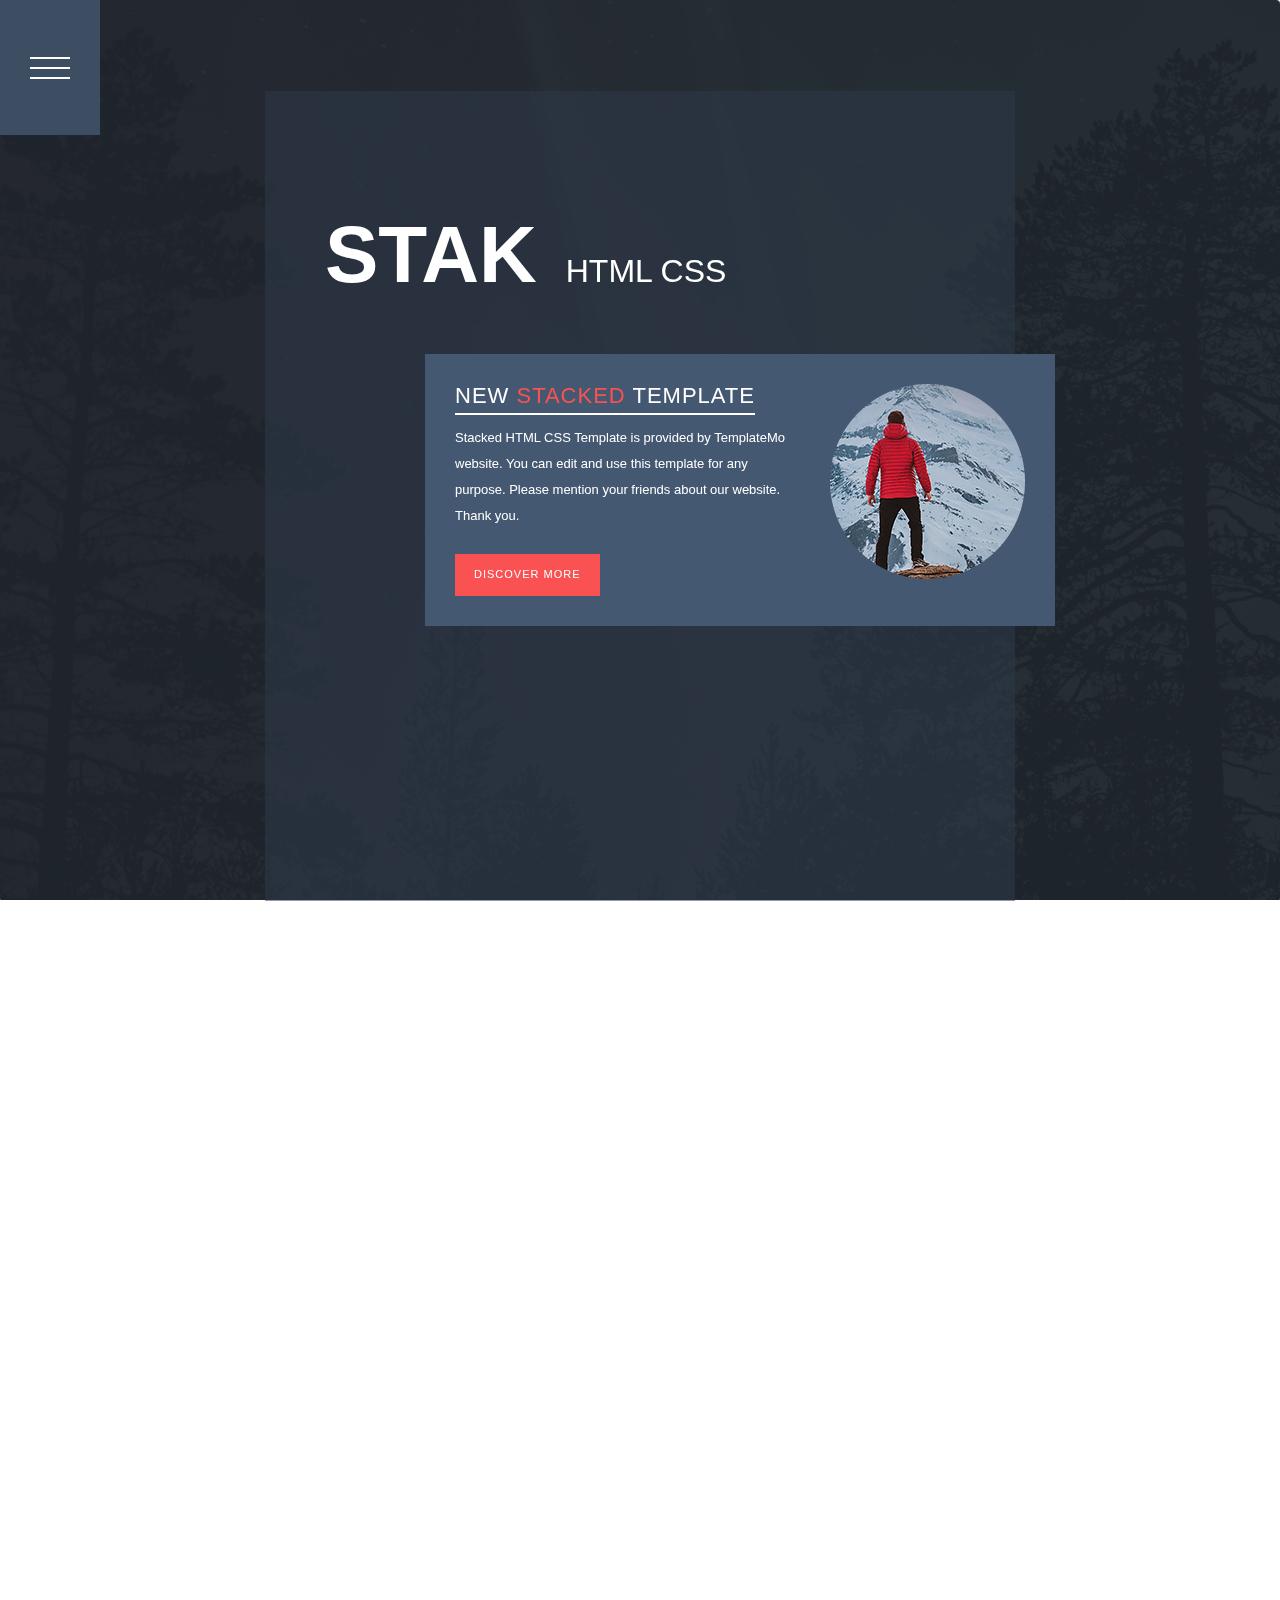
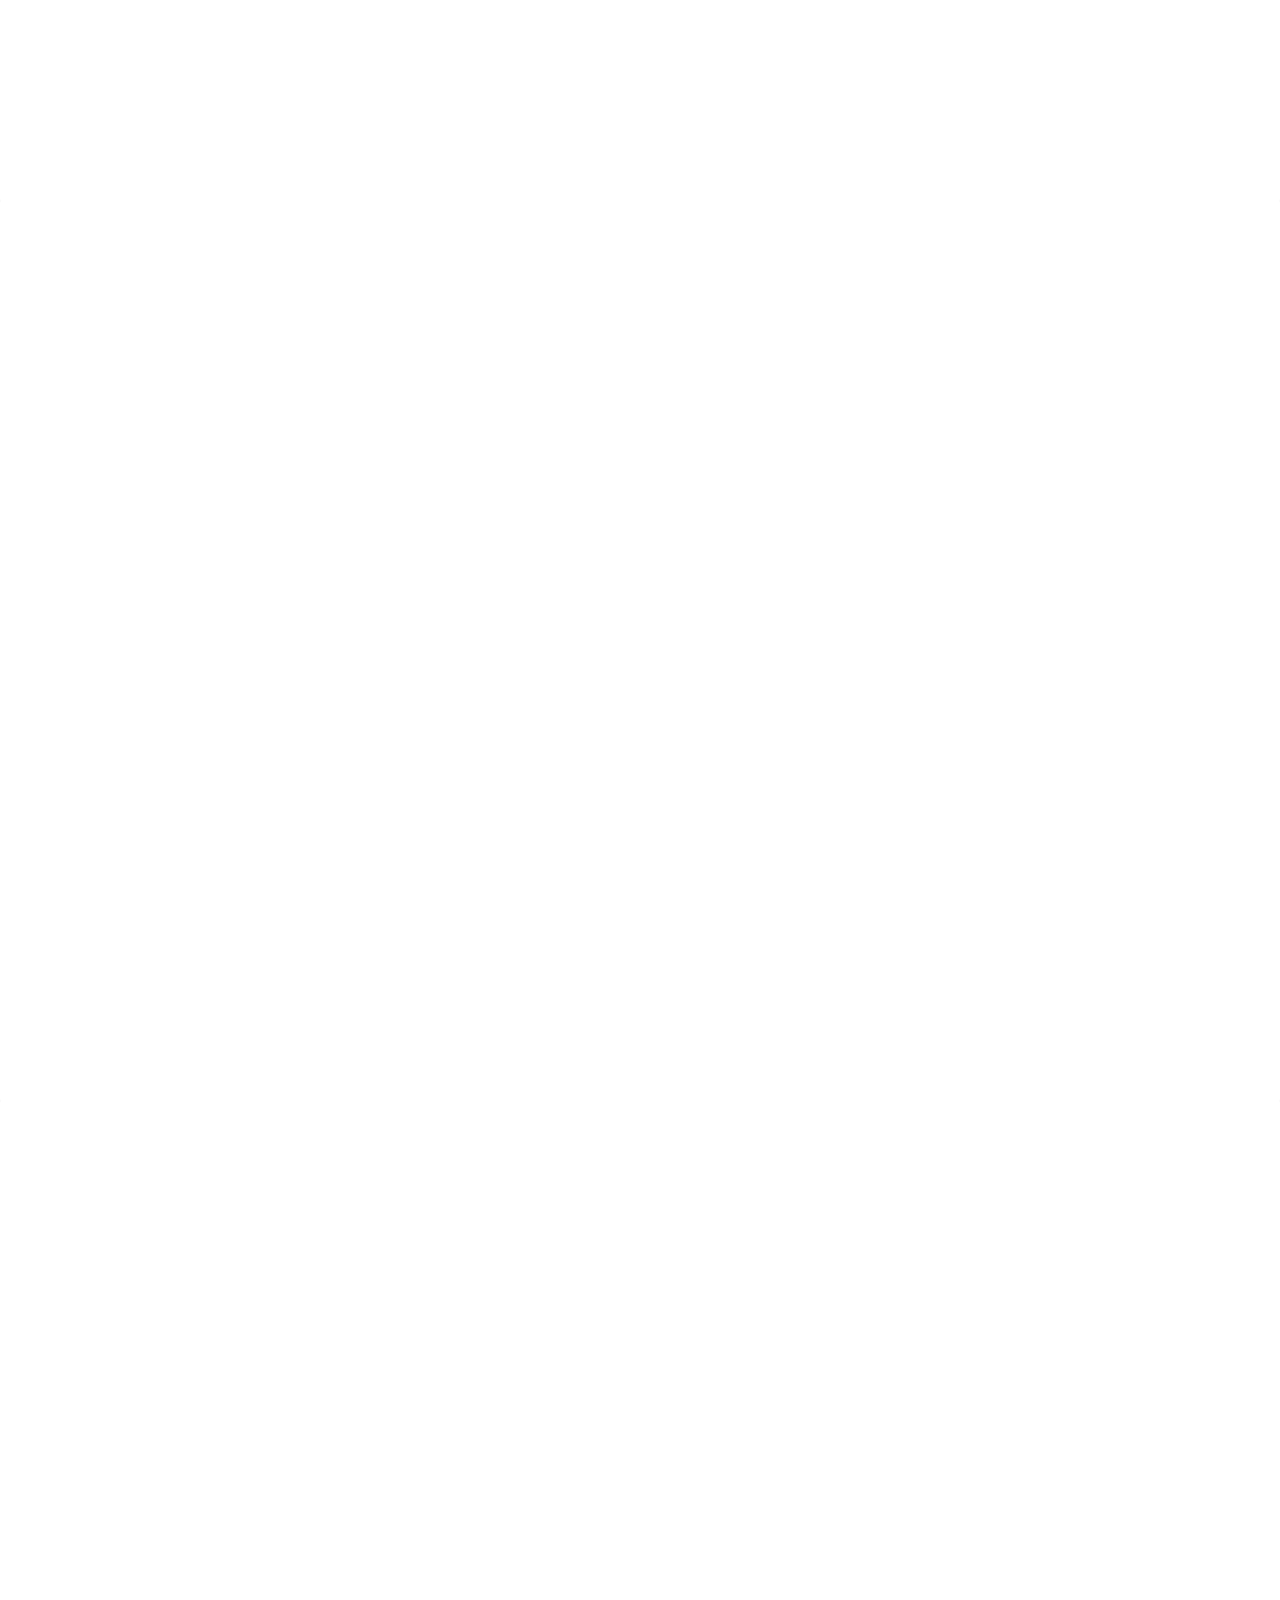
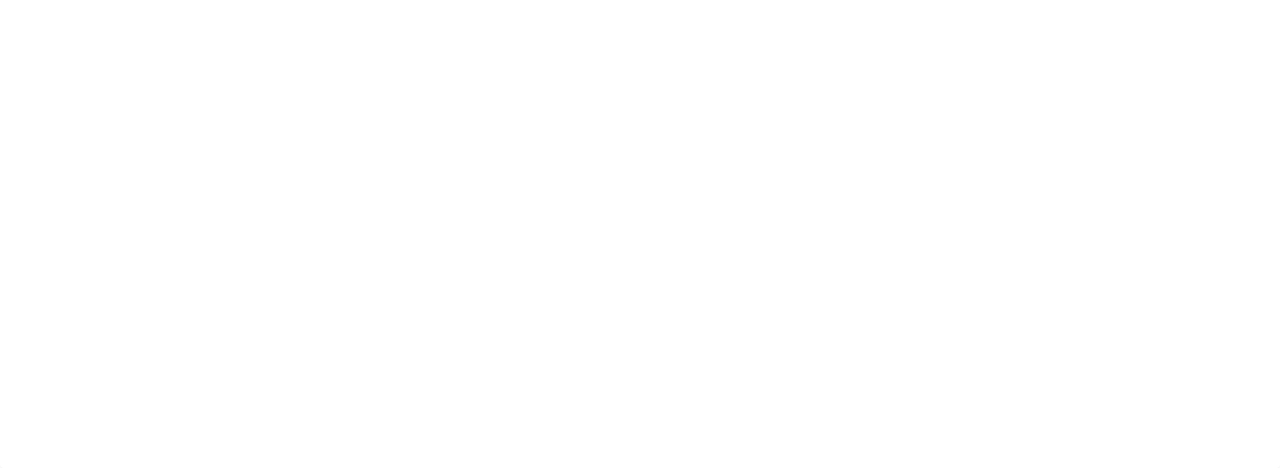
<file: templates/template-contents/stack/index.html>
<!doctype html>
<!--[if lt IE 7]>      <html class="no-js lt-ie9 lt-ie8 lt-ie7" lang=""> <![endif]-->
<!--[if IE 7]>         <html class="no-js lt-ie9 lt-ie8" lang=""> <![endif]-->
<!--[if IE 8]>         <html class="no-js lt-ie9" lang=""> <![endif]-->
<!--[if gt IE 8]><!--> <html class="no-js" lang=""> <!--<![endif]-->
    <head>
        <meta charset="utf-8">
        <meta http-equiv="X-UA-Compatible" content="IE=edge,chrome=1">
        <title>Stacked HTML CSS Template</title>
<!--
Stacked Template
https://templatemo.com/tm-505-stacked
-->
        <meta name="description" content="">
        <meta name="viewport" content="width=device-width, initial-scale=1">
        <link rel="apple-touch-icon" href="apple-touch-icon.png">

        <link rel="stylesheet" href="css/bootstrap.min.css">
        <link rel="stylesheet" href="css/bootstrap-theme.min.css">
        <link rel="stylesheet" href="css/templatemo-style.css">

        <script src="js/vendor/modernizr-2.8.3-respond-1.4.2.min.js"></script>
    </head>
    <body>
        <!--[if lt IE 8]>
            <p class="browserupgrade">You are using an <strong>outdated</strong> browser. Please <a href="http://browsehappy.com/">upgrade your browser</a> to improve your experience.</p>
        <![endif]-->
        <nav class="nav">
          <div class="burger">
            <div class="burger__patty"></div>
          </div>

          <ul class="nav__list">
            <li class="nav__item">
              <a href="#1" class="nav__link c-blue"><img src="img/home-icon.png" alt=""></a>
            </li>
            <li class="nav__item">
              <a href="#2" class="nav__link c-yellow scrolly"><img src="img/about-icon.png" alt=""></a>
            </li>
            <li class="nav__item">
              <a href="#3" class="nav__link c-red"><img src="img/projects-icon.png" alt=""></a>
            </li>
            <li class="nav__item">
              <a href="#4" class="nav__link c-green"><img src="img/contact-icon.png" alt=""></a>
            </li>
          </ul>
        </nav>

        <section class="panel b-blue" id="1">
          <article class="panel__wrapper">
            <div class="panel__content">
              <div class="container">
                <div class="row">
                  <div class="col-md-8 col-md-offset-2">
                    <div class="home-content">
                      <div class="home-heading">
                        <h1><em>Stak</em> HTML CSS</h1>
                      </div>
                      <div class="row">
                        <div class="col-md-12">
                          <div class="home-box-content">
                            <div class="left-text">
                              <h4>New <em>Stacked</em> Template</h4>
                              <p>Stacked HTML CSS Template is provided by TemplateMo website. You can edit and use this template for any purpose. Please mention your friends about our website. Thank you.</p>
                              <div class="primary-button">
                                <a href="#2">Discover More</a>
                              </div>
                            </div>
                            <div class="right-image">
                              <img src="img/right-home-image.png" alt="">
                            </div>
                          </div>
                        </div>
                      </div>
                    </div>
                  </div>
                </div>
              </div>
            </div>
          </article>
        </section>
        <section class="panel b-yellow" id="2">
          <article class="panel__wrapper">
            <div class="panel__content">
              <div class="container">
                <div class="row">
                  <div class="col-md-8 col-md-offset-2">
                    <div class="about-content">
                      <div class="heading">
                        <h4>About us</h4>
                      </div>
                      <div class="row">
                        <div class="col-md-12">
                          <div class="about-box-content">
                            <img src="img/about-image.png" alt="">
                          </div>
                        </div>
                        <div class="col-md-7 col-md-offset-5">
                          <div class="about-box-text">
                            <h4>Curabitur varius sapien</h4>
                            <p>Please feel free to contact us if you have any question or suggestion about our free templates. Thank you. Template redistribution is <strong>NOT allowed</strong>.</p>
                            <div class="primary-button">
                              <a href="#3">Discover More</a>
                            </div>
                          </div>
                        </div>
                      </div>
                    </div>
                  </div>
                </div>
              </div>
            </div>
          </article>
        </section>
        <section class="panel b-red" id="3">
          <article class="panel__wrapper">
            <div class="panel__content">
              <div class="container">
                <div class="row">
                  <div class="col-md-8 col-md-offset-2">
                    <div class="projects-content">
                      <div class="heading">
                        <h4>Recent Projects</h4>
                      </div>
                      <div class="row">
                        <div class="col-md-12">
                          <div class="owl-carousel owl-theme projects-container">
                            <div>
                              <div class="project-item">
                                <a href="img/project-item-01.jpg" data-lightbox="image-1"><img src="img/project-item-01.jpg" alt=""></a>
                                <div class="text-content">
                                  <h4>Work Smart</h4>
                                  <p>Lorem ipsum dolor, adipis scing elit etiam ante vehicula, aliquam mauris in, luctus neque.</p>
                                  <div class="primary-button">
                                    <a href="#">Discover More</a>
                                  </div>
                                </div>
                              </div>
                            </div>
                            <div>
                              <div class="project-item">
                                <a href="img/project-item-02.jpg" data-lightbox="image-1"><img src="img/project-item-02.jpg" alt=""></a>
                                <div class="text-content">
                                  <h4>Creative Idea</h4>
                                  <p>Lorem ipsum dolor, adipis scing elit etiam ante vehicula, aliquam mauris in, luctus neque.</p>
                                  <div class="primary-button">
                                    <a href="#">Discover More</a>
                                  </div>
                                </div>
                              </div>
                            </div>
                            <div>
                              <div class="project-item">
                                <a href="img/project-item-03.jpg" data-lightbox="image-1"><img src="img/project-item-03.jpg" alt=""></a>
                                <div class="text-content">
                                  <h4>New Thought</h4>
                                  <p>Lorem ipsum dolor, adipis scing elit etiam ante vehicula, aliquam mauris in, luctus neque.</p>
                                  <div class="primary-button">
                                    <a href="#">Discover More</a>
                                  </div>
                                </div>
                              </div>
                            </div>
                            <div>
                              <div class="project-item">
                                <a href="img/project-item-04.jpg" data-lightbox="image-1"><img src="img/project-item-04.jpg" alt=""></a>
                                <div class="text-content">
                                  <h4>Next Moment</h4>
                                  <p>Lorem ipsum dolor sit amet, adipis scing elit etiam sit amet ante vehicula, aliquam mauris in, luctus neque.</p>
                                  <div class="primary-button">
                                    <a href="#">Discover More</a>
                                  </div>
                                </div>
                              </div>
                            </div>
                            <div>
                              <div class="project-item">
                                <a href="img/project-item-05.jpg" data-lightbox="image-1"><img src="img/project-item-05.jpg" alt=""></a>
                                <div class="text-content">
                                  <h4>Artwork</h4>
                                  <p>Lorem ipsum dolor, adipis scing elit etiam ante vehicula, aliquam mauris in, luctus neque.</p>
                                  <div class="primary-button">
                                    <a href="#">Discover More</a>
                                  </div>
                                </div>
                              </div>
                            </div>
                            <div>
                              <div class="project-item">
                                <a href="img/project-item-06.jpg" data-lightbox="image-1"><img src="img/project-item-06.jpg" alt=""></a>
                                <div class="text-content">
                                  <h4>Sixth Box</h4>
                                  <p>Lorem ipsum dolor, adipis scing elit etiam ante vehicula, aliquam mauris in, luctus neque.</p>
                                  <div class="primary-button">
                                    <a href="#">Discover More</a>
                                  </div>
                                </div>
                              </div>
                            </div>
                            <div>
                              <div class="project-item">
                                <a href="img/project-item-07.jpg" data-lightbox="image-1"><img src="img/project-item-07.jpg" alt=""></a>
                                <div class="text-content">
                                  <h4>Item #7</h4>
                                  <p>Lorem ipsum dolor, adipis scing elit etiam ante vehicula, aliquam mauris in, luctus neque.</p>
                                  <div class="primary-button">
                                    <a href="#">Discover More</a>
                                  </div>
                                </div>
                              </div>
                            </div>
                          </div>
                        </div>
                      </div>
                    </div>
                  </div>
                </div>
              </div>
            </div>
          </article>
        </section>
        <section class="panel b-green" id="4">
          <article class="panel__wrapper">
            <div class="panel__content">
              <div class="container">
                <div class="row">
                  <div class="col-md-8 col-md-offset-2">
                    <div class="contact-content">
                      <div class="heading">
                        <h4>Contact us</h4>
                      </div>
                      <div class="row">
                        <div class="col-md-8">
                          <div class="contat-form">
                            <form id="contact" action="" method="post">
                              <fieldset>
                                <input name="name" type="text" class="form-control" id="name" placeholder="Your Name" required="">
                              </fieldset>
                              <fieldset>
                                <input name="email" type="email" class="form-control" id="email" placeholder="Email" required="">
                              </fieldset>
                              <fieldset>
                                <textarea name="message" rows="6" class="form-control" id="message" placeholder="Message" required=""></textarea>
                              </fieldset>
                              <fieldset>
                                <button type="submit" id="form-submit" class="btn">Send Message</button>
                              </fieldset>
                            </form>
                          </div>
                        </div>
                        <div class="col-md-4">
                          <div class="more-info">
                            <p>Nunc purus ligula, ullamcorper id velit id, vestibulum auc sapien. Sed quis mauris eget sem imperdiet rhoncus.<br><br>
                            <em>880 Etiam mauris erat,
								<br>Vestibulum eu augue nec, 10940</em></p>
                          </div>
                        </div>
                      </div>
                    </div>
                  </div>
                  <div class="col-md-12">
                    <div class="footer">
                      <p>Copyright &copy; 2020 Your Company 
                      | Design: TemplateMo</p>
                    </div>
                  </div>
                </div>
              </div>
            </div>
          </article>
        </section>
      
        <script src="https://ajax.googleapis.com/ajax/libs/jquery/1.11.2/jquery.min.js"></script>
        <script>window.jQuery || document.write('<script src="js/vendor/jquery-1.11.2.min.js"><\/script>')</script>

        <script src="js/vendor/bootstrap.min.js"></script>

        <script src="js/plugins.js"></script>
        <script src="js/main.js"></script>

    </body>
</html>
</file>
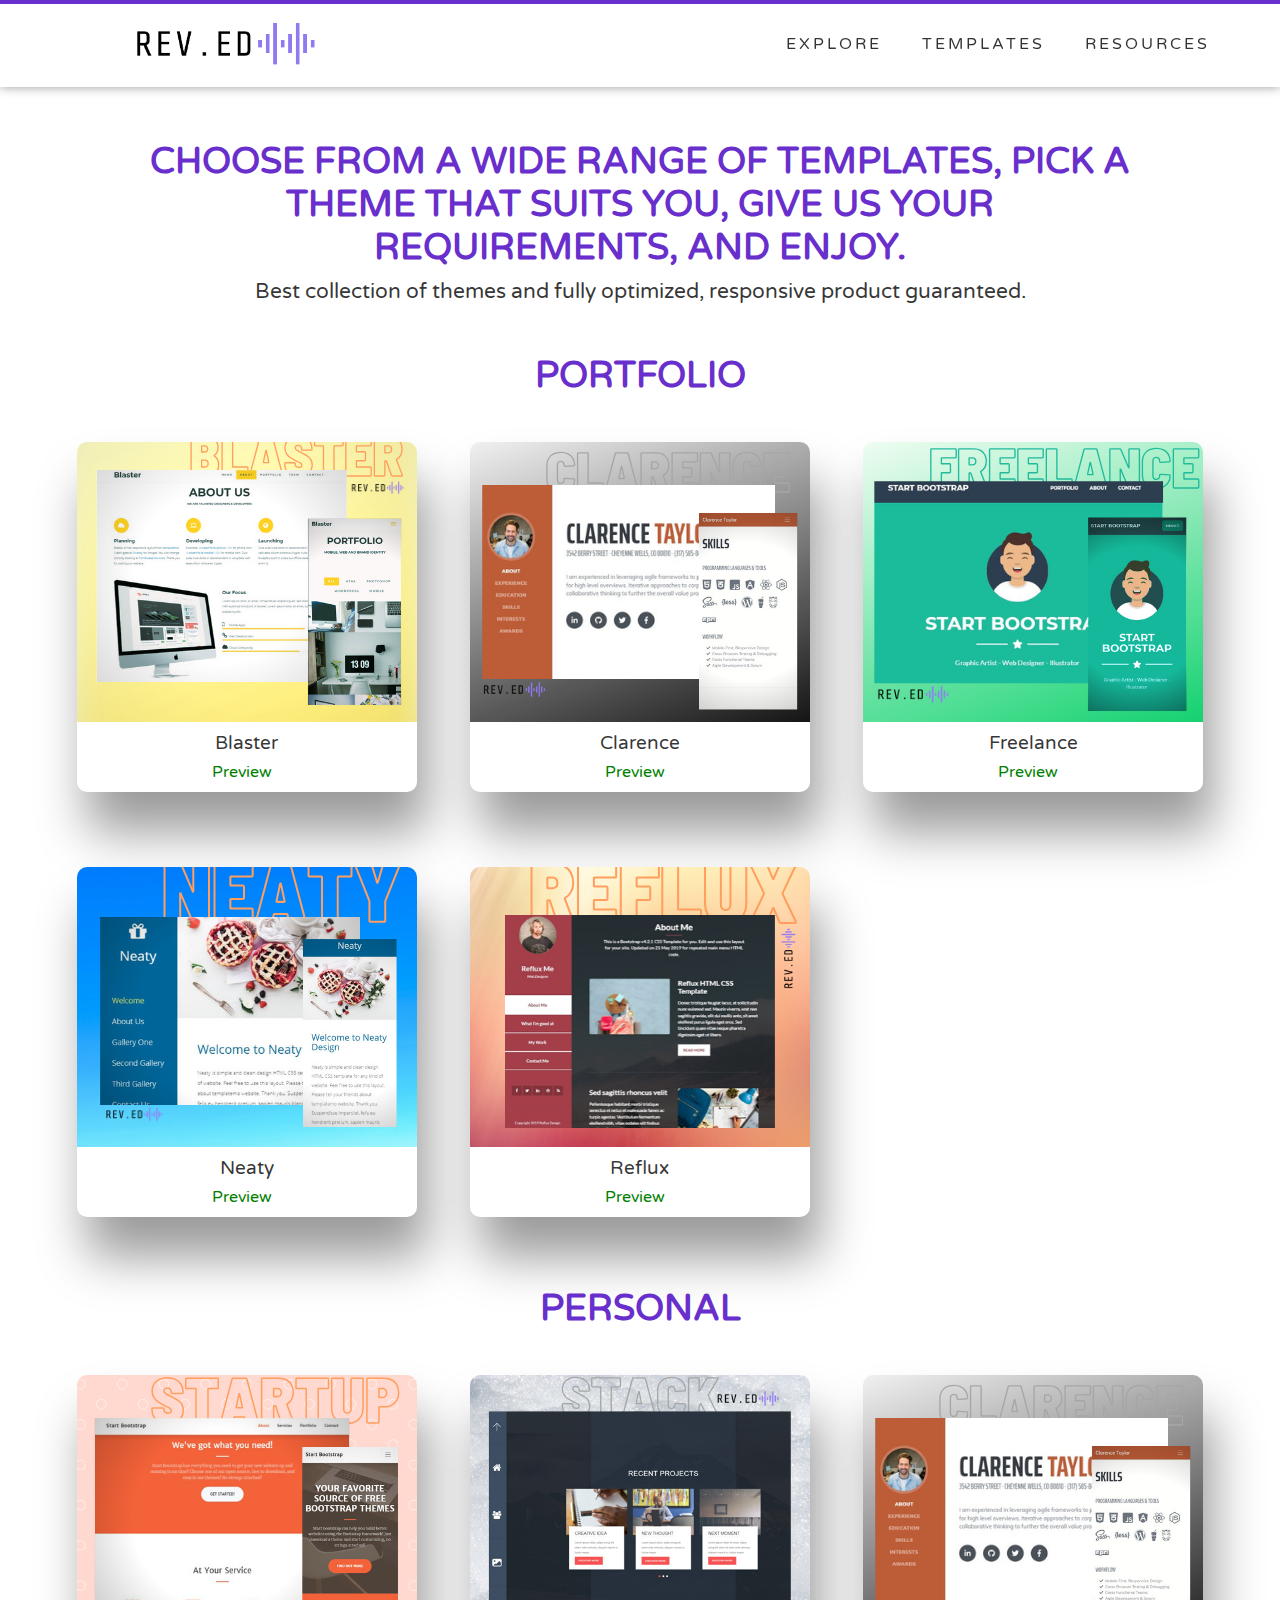
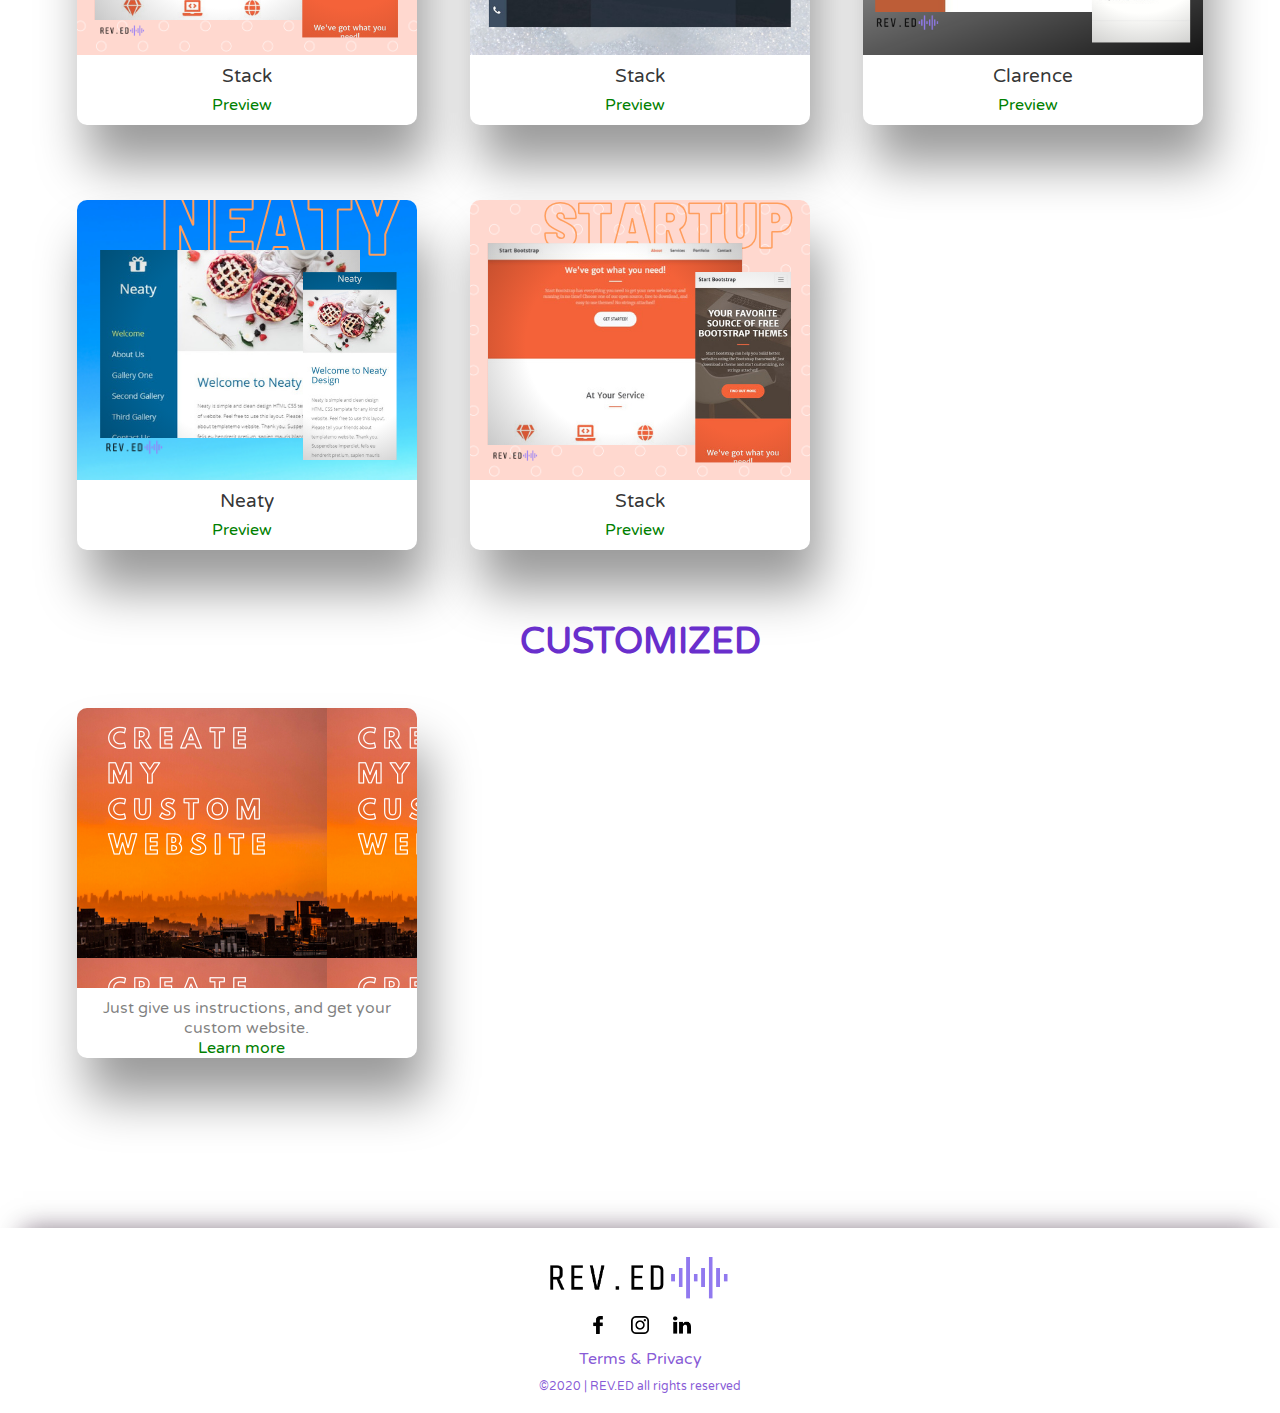
<file: templates/all-templates.html>
<!DOCTYPE html>
<html>
<head>
	<title>REVED | all templates</title>
	<link rel="icon" type="image/png" sizes="32x32" href="../image/logo/favicon.png">
	<meta name="viewport" content="width=device-width, initial-scale=1, maximum-scale=1" />
	<link rel="stylesheet" type="text/css" href="../style/nav.css">
	<link rel="stylesheet" type="text/css" href="../style/all-templates.css">
	<link rel="stylesheet" type="text/css" href="../style/footer.css">
	<link href="https://fonts.googleapis.com/css2?family=Varela+Round&display=swap" rel="stylesheet">
	<link href="https://fonts.googleapis.com/css2?family=Varela+Round&display=swap" rel="stylesheet">
</head>

<body>


<!-- navbar -->

<div class="navbar active">
	<div class="nav-logo">
		<a href="../index.html"><img src="../image/logo/logo_transparent_small.png"></a>
	</div>
	<div class="nav">
		<ul class="not-nested">
			<li><a href="../index.html#explore">EXPLORE</a></li>
			<li class="dropdown">TEMPLATES
			    <ul class="nested">
			    	<li><a href="#">All templates</a></li>
			    	<li><a href="../index.html#custom">Custom designed</a></li>
			    </ul>
			</li>
			<li class="dropdown">RESOURCES
			    <ul class="nested">
					<li><a href="../index.html#faq">FAQ</a></li>
					<li><a href="#">A good resume</a></li>
			    	<li><a href="#">Your personal website.</a></li>
			    	<li><a href="#">Campus Ambassador</a></li>
			    	<li><a href="#">About Us</a></li>
			    	
			    </ul>
			</li>
		</ul>
	</div>
	<div class="burger">
		<div class="top-burger"></div>
		<div class="mid-burger"></div>
		<div class="bottom-burger"></div>
	</div>
</div>


<!-- main content -->

<div class="main">
    <div class="heading" id='main_heading'>
        <h1>CHOOSE FROM A WIDE RANGE OF TEMPLATES, PICK A THEME THAT SUITS YOU, GIVE US YOUR REQUIREMENTS, AND ENJOY.</h1>
        <h3>Best collection of themes and fully optimized, responsive product guaranteed.</h3>
    </div>

    <div class='heading' id='heading_portfolio'>
    	<h1>PORTFOLIO</h1>
    </div>
    	<div class="template-wrap">    	

	      <div class="template-card">
					<div class="template-pic">
						<img src='../image/template_pics/blaster.png' alt='template_blaster_pic' />
					</div>
					<div class="template-desc">
						<h3>Blaster</h3>
						<a href="./template-contents/blaster/index.html" alt='blaster_theme'>Preview</a>
					</div>
	      </div>

	      <div class="template-card">
					<div class="template-pic">
						<img src='../image/template_pics/clarence.png' alt='template_blaster_pic' />
					</div>
					<div class="template-desc">
						<h3>Clarence</h3>
						<a href="./template-contents/clarence/index.html" alt='clarence_theme'>Preview</a>
					</div>
	      </div>

	      <div class="template-card">
					<div class="template-pic">
						<img src='../image/template_pics/freelance.png' alt='template_freelance_pic' />
					</div>
					<div class="template-desc">
						<h3>Freelance</h3>
						<a href="./template-contents/freelance/index.html" alt='freelance_theme'>Preview</a>
					</div>
	      </div>

	      <div class="template-card">
					<div class="template-pic">
						<img src='../image/template_pics/neaty.png' alt='template_neaty_pic' />
					</div>
					<div class="template-desc">
						<h3>Neaty</h3>
						<a href="./template-contents/neaty/index.html" alt='neaty_theme'>Preview</a>
					</div>
	      </div>

	      <div class="template-card">
					<div class="template-pic">
						<img src='../image/template_pics/reflux.png' alt='template_reflux_pic' />
					</div>
					<div class="template-desc">
						<h3>Reflux</h3>
						<a href="./template-contents/reflux/index.html" alt='reflux_theme'>Preview</a>
					</div>
	      </div>
	   
		</div>

    <div class='heading' id='heading_personal'>
    	<h1>PERSONAL</h1>
    </div>
    	<div class="template-wrap">    	

	      <div class="template-card">
					<div class="template-pic">
						<img src='../image/template_pics/startup.png' alt='template_startup_pic' />
					</div>
					<div class="template-desc">
						<h3>Stack</h3>
						<a href="./template-contents/startup/index.html" alt="startup_theme">Preview</a>
					</div>
	      </div>

	      <div class="template-card">
					<div class="template-pic">
						<img src='../image/template_pics/stack.png' alt='template_stack_pic' />
					</div>
					<div class="template-desc">
						<h3>Stack</h3>
						<a href="./template-contents/stack/index.html" alt="stack_theme">Preview</a>
					</div>
	      </div>

	      <div class="template-card">
					<div class="template-pic">
						<img src='../image/template_pics/clarence.png' alt='template_blaster_pic' />
					</div>
					<div class="template-desc">
						<h3>Clarence</h3>
						<a href="./template-contents/clarence/index.html" alt='clarence_theme'>Preview</a>
					</div>
	      </div>

	      <div class="template-card">
					<div class="template-pic">
						<img src='../image/template_pics/neaty.png' alt='template_neaty_pic' />
					</div>
					<div class="template-desc">
						<h3>Neaty</h3>
						<a href="./template-contents/neaty/index.html" alt='neaty_theme'>Preview</a>
					</div>
	      </div>

	      <div class="template-card">
					<div class="template-pic">
						<img src='../image/template_pics/startup.png' alt='template_startup_pic' />
					</div>
					<div class="template-desc">
						<h3>Stack</h3>
						<a href="./template-contents/startup/index.html" alt="startup_theme">Preview</a>
					</div>
	      </div>
	   
		</div>


	<div class='heading' id='heading_customized'>
    	<h1>CUSTOMIZED</h1>
  </div>
    	<div class="template-wrap"> 

				<div class="template-card" id="custom-template-card">
					<div class="template-pic"></div>
					<div class="template-desc">
						<h3>Just give us instructions, and get your custom website.</h3>
						<a href="../index.html#custom">Learn more</a>
					</div>
				</div>

			</div>
</div>



<!-- footer -->

<div class="footer">
	<div class="footer-logo">
        <img src="../image/logo/logo_transparent_small.png">
	</div>
	<div class="footer-social">
		<a href="#"><img src="../image/logo/facebook.png"/></a>
		<a href="#"><img src="../image/logo/instagram.png"/></a>
		<a href="#"><img src="../image/logo/linkedin.png"/></a>
		<!-- <a href="#"><img src="image/logo/telegram.png"/></a> -->
	</div>
	<div class="terms">
		<a href="#">Terms & Privacy</a>
	</div>
	<div class="copyright">
		<p>&copy;2020 | REV.ED  all rights reserved</p>
	</div>
</div>

<script src="https://cdnjs.cloudflare.com/ajax/libs/jquery/3.5.1/jquery.min.js" crossorigin="anonymous"></script>
<script type="text/javascript" src="../script/index.js"></script>

</body>
</html>
</file>
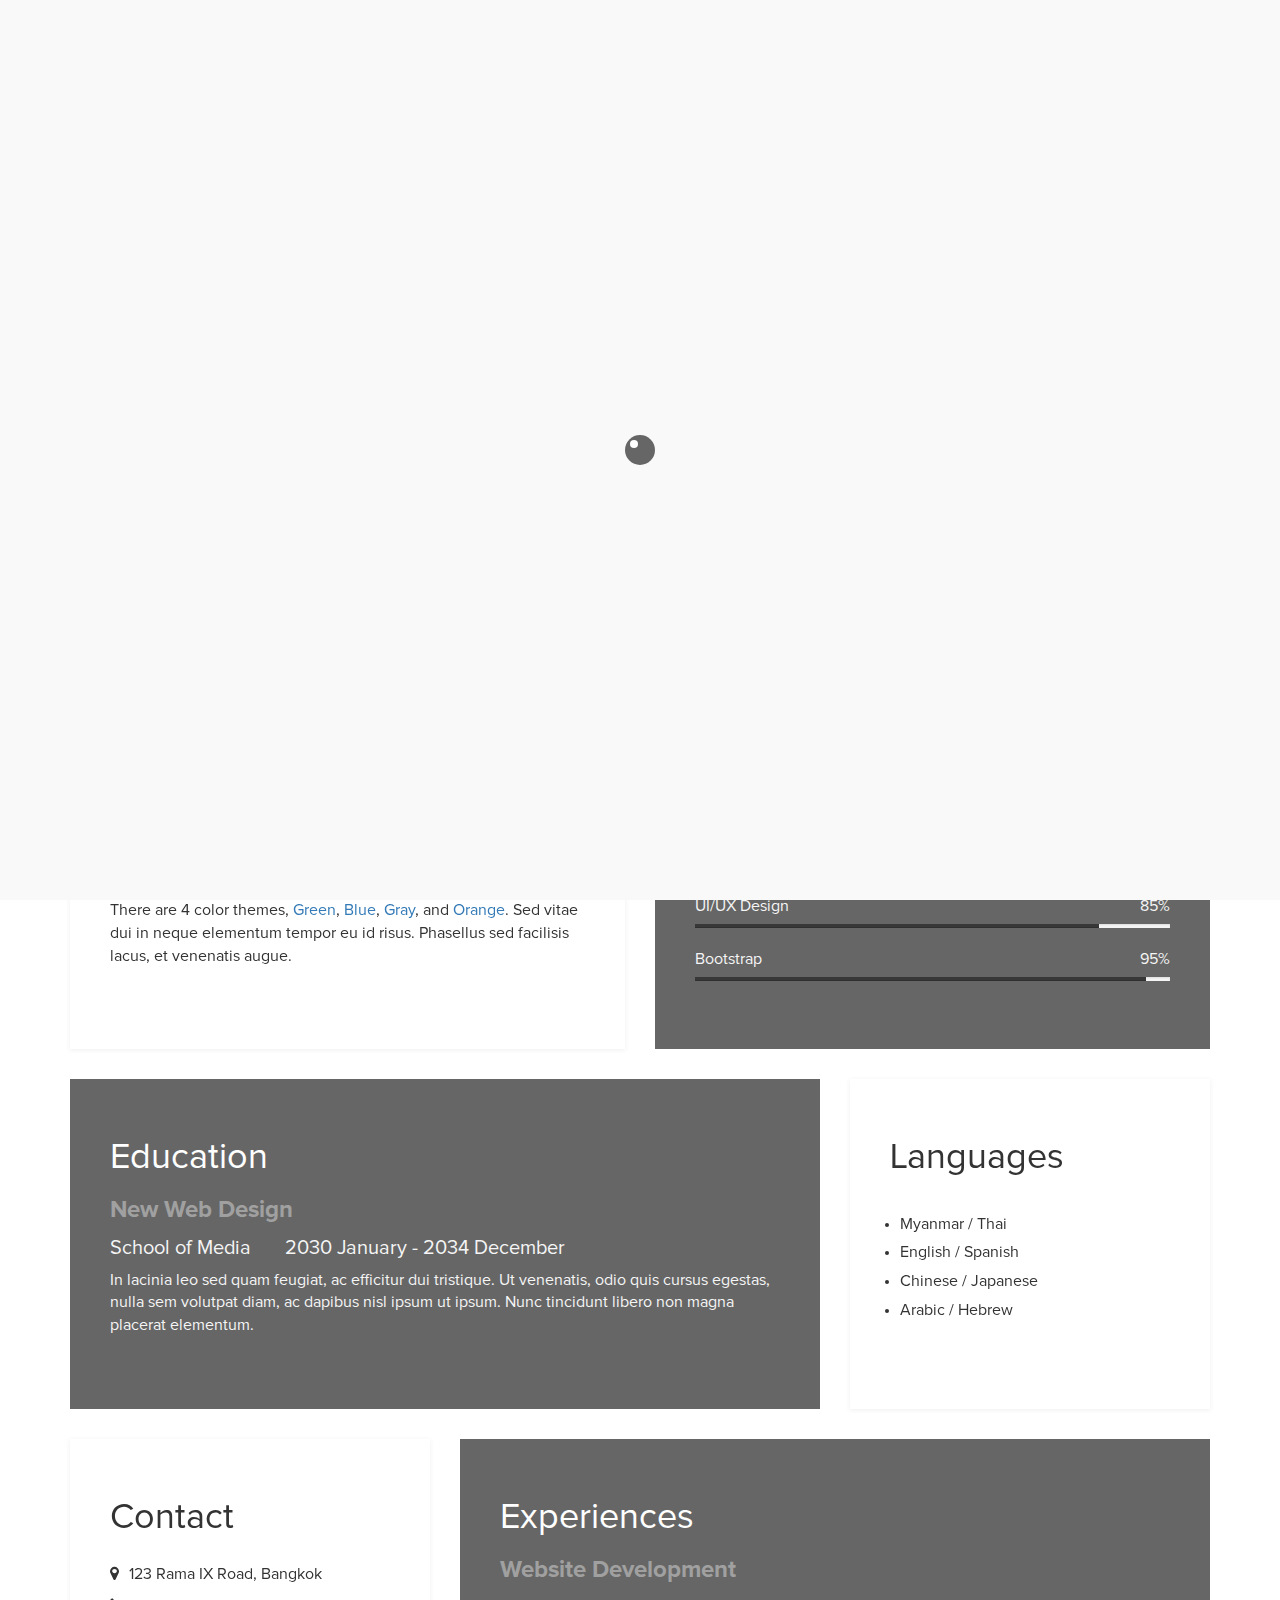
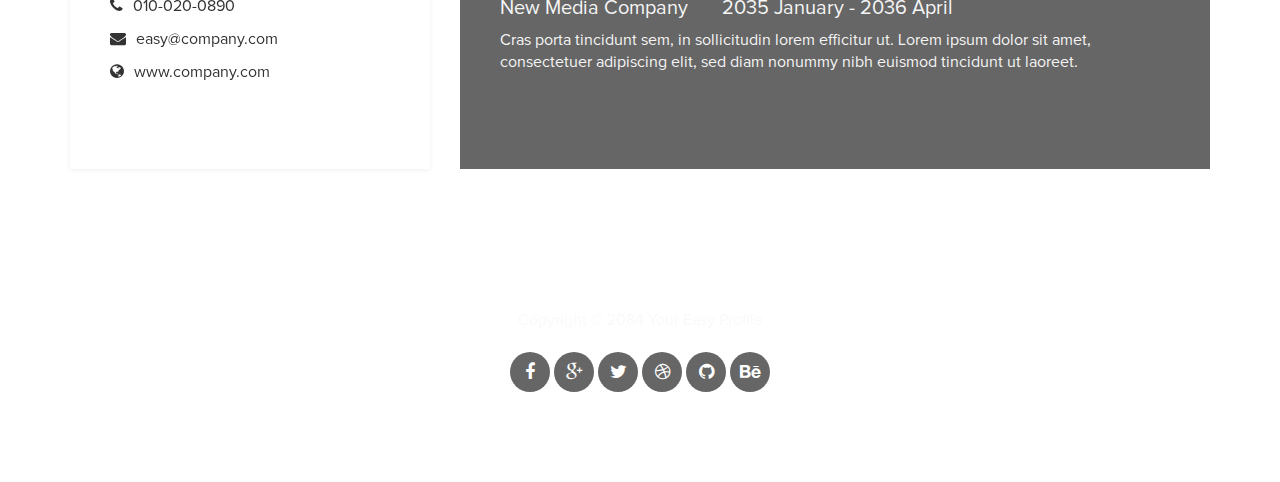
<file: templates/template-contents/basic/index-gray.html>
<!DOCTYPE html>
<html lang="en">
<head>
	<meta charset="utf-8">
	<title>Easy Profile Gray - templatemo</title>
	<meta http-equiv="X-UA-Compatible" content="IE=Edge">
	<meta name="viewport" content="width=device-width, initial-scale=1">
	<meta name="keywords" content="">
	<meta name="description" content="">
<!-- 
Easy Profile Template
http://www.templatemo.com/tm-467-easy-profile
-->
	<!-- stylesheet css -->
	<link rel="stylesheet" href="css/bootstrap.min.css">
	<link rel="stylesheet" href="css/font-awesome.min.css">
	<link rel="stylesheet" href="css/templatemo-gray.css">
</head>
<body data-spy="scroll" data-target=".navbar-collapse">

<!-- preloader section -->
<div class="preloader">
	<div class="sk-spinner sk-spinner-wordpress">
       <span class="sk-inner-circle"></span>
     </div>
</div>

<!-- header section -->
<header>
	<div class="container">
		<div class="row">
			<div class="col-md-12 col-sm-12">
				<img src="images/tm-easy-profile.jpg" class="img-responsive img-circle tm-border" alt="templatemo easy profile">
				<hr>
				<h1 class="tm-title bold shadow">Hi, I am Julia</h1>
				<h1 class="white bold shadow">Creative Director</h1>
			</div>
		</div>
	</div>
</header>

<!-- about and skills section -->
<section class="container">
	<div class="row">
		<div class="col-md-6 col-sm-12">
			<div class="about">
				<h3 class="accent">Easy Profile</h3>
				<h2>Bootstrap v3.3.5</h2>
				<p>This easy HTML profile is brought to you by templatemo website. There are 4 color themes, <a href="index-green.html">Green</a>, <a href="index.html">Blue</a>, <a href="index-gray.html">Gray</a>, and <a href="index-orange.html">Orange</a>. Sed vitae dui in neque elementum tempor eu id risus. Phasellus sed facilisis lacus, et venenatis augue.</p>
			</div>
		</div>
		<div class="col-md-6 col-sm-12">
			<div class="skills">
				<h2 class="white">Skills</h2>
				<strong>PHP MySQL</strong>
				<span class="pull-right">70%</span>
					<div class="progress">
						<div class="progress-bar progress-bar-primary" role="progressbar" 
                        aria-valuenow="70" aria-valuemin="0" aria-valuemax="100" style="width: 70%;"></div>
					</div>
				<strong>UI/UX Design</strong>
				<span class="pull-right">85%</span>
					<div class="progress">
						<div class="progress-bar progress-bar-primary" role="progressbar" 
                        aria-valuenow="85" aria-valuemin="0" aria-valuemax="100" style="width: 85%;"></div>
					</div>
				<strong>Bootstrap</strong>
				<span class="pull-right">95%</span>
					<div class="progress">
						<div class="progress-bar progress-bar-primary" role="progressbar" 
                        aria-valuenow="95" aria-valuemin="0" aria-valuemax="100" style="width: 95%;"></div>
					</div>
			</div>
		</div>
	</div>
</section>

<!-- education and languages -->
<section class="container">
	<div class="row">
		<div class="col-md-8 col-sm-12">
			<div class="education">
				<h2 class="white">Education</h2>
					<div class="education-content">
						<h4 class="education-title accent">New Web Design</h4>
							<div class="education-school">
								<h5>School of Media</h5><span></span>
								<h5>2030 January - 2034 December</h5>
							</div>
						<p class="education-description">In lacinia leo sed quam feugiat, ac efficitur dui tristique. Ut venenatis, odio quis cursus egestas, nulla sem volutpat diam, ac dapibus nisl ipsum ut ipsum. Nunc tincidunt libero non magna placerat elementum.</p>
					</div>
			</div>
		</div>
		<div class="col-md-4 col-sm-12">
			<div class="languages">
				<h2>Languages</h2>
					<ul>
						<li>Myanmar / Thai</li>
						<li>English / Spanish</li>
						<li>Chinese / Japanese</li>
						<li>Arabic / Hebrew</li>
					</ul>
			</div>
		</div>
	</div>
</section>

<!-- contact and experience -->
<section class="container">
	<div class="row">
		<div class="col-md-4 col-sm-12">
			<div class="contact">
				<h2>Contact</h2>
					<p><i class="fa fa-map-marker"></i> 123 Rama IX Road, Bangkok</p>
					<p><i class="fa fa-phone"></i> 010-020-0890</p>
					<p><i class="fa fa-envelope"></i> easy@company.com</p>
					<p><i class="fa fa-globe"></i> www.company.com</p>
			</div>
		</div>
		<div class="col-md-8 col-sm-12">
			<div class="experience">
				<h2 class="white">Experiences</h2>
					<div class="experience-content">
						<h4 class="experience-title accent">Website Development</h4>
						<h5>New Media Company</h5><span></span>
						<h5>2035 January - 2036 April</h5>
						<p class="education-description">Cras porta tincidunt sem, in sollicitudin lorem efficitur ut. Lorem ipsum dolor sit amet, consectetuer adipiscing elit, sed diam nonummy nibh euismod tincidunt ut laoreet.</p>
					</div>
			</div>
		</div>
	</div>
</section>

<!-- footer section -->
<footer>
	<div class="container">
		<div class="row">
			<div class="col-md-12 col-sm-12">
				<p>Copyright &copy; 2084 Your Easy Profile</p>
				<ul class="social-icons">
					<li><a href="#" class="fa fa-facebook"></a></li>
                    <li><a href="#" class="fa fa-google-plus"></a></li>
					<li><a href="#" class="fa fa-twitter"></a></li>
					<li><a href="#" class="fa fa-dribbble"></a></li>
					<li><a href="#" class="fa fa-github"></a></li>
					<li><a href="#" class="fa fa-behance"></a></li>
				</ul>
			</div>
		</div>
	</div>
</footer>

<!-- javascript js -->	
<script src="js/jquery.js"></script>
<script src="js/bootstrap.min.js"></script>	
<script src="js/jquery.backstretch.min.js"></script>
<script src="js/custom.js"></script>

</body>
</html>
</file>
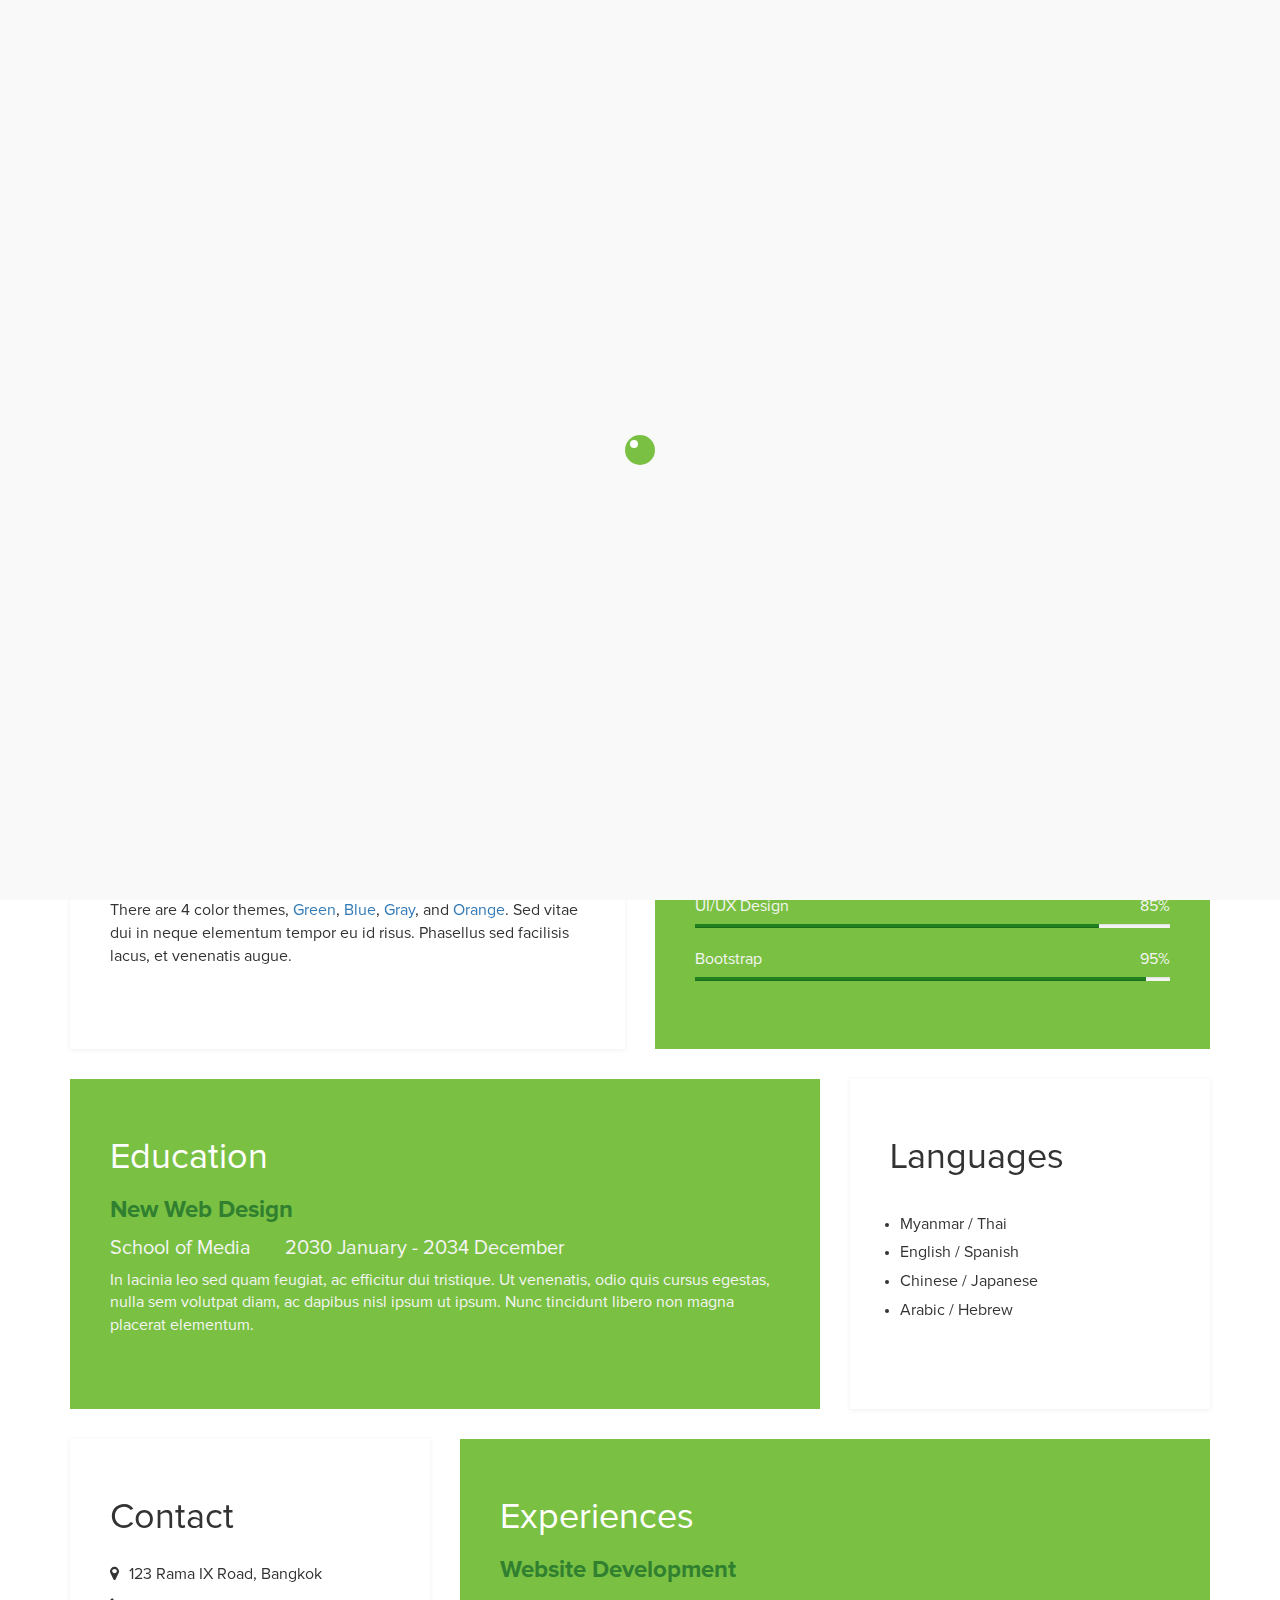
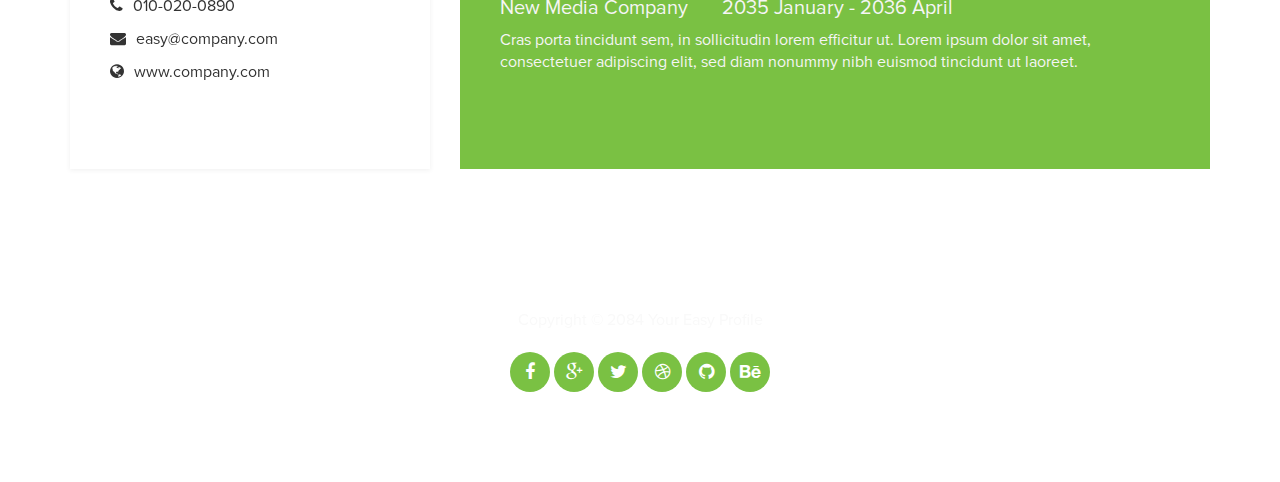
<file: templates/template-contents/basic/index-green.html>
<!DOCTYPE html>
<html lang="en">
<head>
	<meta charset="utf-8">
	<title>Easy Profile Green - templatemo</title>
	<meta http-equiv="X-UA-Compatible" content="IE=Edge">
	<meta name="viewport" content="width=device-width, initial-scale=1">
	<meta name="keywords" content="">
	<meta name="description" content="">
<!-- 
Easy Profile Template
http://www.templatemo.com/tm-467-easy-profile
-->
	<!-- stylesheet css -->
	<link rel="stylesheet" href="css/bootstrap.min.css">
	<link rel="stylesheet" href="css/font-awesome.min.css">
	<link rel="stylesheet" href="css/templatemo-green.css">
</head>
<body data-spy="scroll" data-target=".navbar-collapse">

<!-- preloader section -->
<div class="preloader">
	<div class="sk-spinner sk-spinner-wordpress">
       <span class="sk-inner-circle"></span>
     </div>
</div>

<!-- header section -->
<header>
	<div class="container">
		<div class="row">
			<div class="col-md-12 col-sm-12">
				<img src="images/tm-easy-profile.jpg" class="img-responsive img-circle tm-border" alt="templatemo easy profile">
				<hr>
				<h1 class="tm-title bold shadow">Hi, I am Julia</h1>
				<h1 class="white bold shadow">Creative Director</h1>
			</div>
		</div>
	</div>
</header>

<!-- about and skills section -->
<section class="container">
	<div class="row">
		<div class="col-md-6 col-sm-12">
			<div class="about">
				<h3 class="accent">Easy Profile</h3>
				<h2>Bootstrap v3.3.5</h2>
				<p>This easy HTML profile is brought to you by templatemo website. There are 4 color themes, <a href="index-green.html">Green</a>, <a href="index.html">Blue</a>, <a href="index-gray.html">Gray</a>, and <a href="index-orange.html">Orange</a>. Sed vitae dui in neque elementum tempor eu id risus. Phasellus sed facilisis lacus, et venenatis augue.</p>
			</div>
		</div>
		<div class="col-md-6 col-sm-12">
			<div class="skills">
				<h2 class="white">Skills</h2>
				<strong>PHP MySQL</strong>
				<span class="pull-right">70%</span>
					<div class="progress">
						<div class="progress-bar progress-bar-primary" role="progressbar" 
                        aria-valuenow="70" aria-valuemin="0" aria-valuemax="100" style="width: 70%;"></div>
					</div>
				<strong>UI/UX Design</strong>
				<span class="pull-right">85%</span>
					<div class="progress">
						<div class="progress-bar progress-bar-primary" role="progressbar" 
                        aria-valuenow="85" aria-valuemin="0" aria-valuemax="100" style="width: 85%;"></div>
					</div>
				<strong>Bootstrap</strong>
				<span class="pull-right">95%</span>
					<div class="progress">
						<div class="progress-bar progress-bar-primary" role="progressbar" 
                        aria-valuenow="95" aria-valuemin="0" aria-valuemax="100" style="width: 95%;"></div>
					</div>
			</div>
		</div>
	</div>
</section>

<!-- education and languages -->
<section class="container">
	<div class="row">
		<div class="col-md-8 col-sm-12">
			<div class="education">
				<h2 class="white">Education</h2>
					<div class="education-content">
						<h4 class="education-title accent">New Web Design</h4>
							<div class="education-school">
								<h5>School of Media</h5><span></span>
								<h5>2030 January - 2034 December</h5>
							</div>
						<p class="education-description">In lacinia leo sed quam feugiat, ac efficitur dui tristique. Ut venenatis, odio quis cursus egestas, nulla sem volutpat diam, ac dapibus nisl ipsum ut ipsum. Nunc tincidunt libero non magna placerat elementum.</p>
					</div>
			</div>
		</div>
		<div class="col-md-4 col-sm-12">
			<div class="languages">
				<h2>Languages</h2>
					<ul>
						<li>Myanmar / Thai</li>
						<li>English / Spanish</li>
						<li>Chinese / Japanese</li>
						<li>Arabic / Hebrew</li>
					</ul>
			</div>
		</div>
	</div>
</section>

<!-- contact and experience -->
<section class="container">
	<div class="row">
		<div class="col-md-4 col-sm-12">
			<div class="contact">
				<h2>Contact</h2>
					<p><i class="fa fa-map-marker"></i> 123 Rama IX Road, Bangkok</p>
					<p><i class="fa fa-phone"></i> 010-020-0890</p>
					<p><i class="fa fa-envelope"></i> easy@company.com</p>
					<p><i class="fa fa-globe"></i> www.company.com</p>
			</div>
		</div>
		<div class="col-md-8 col-sm-12">
			<div class="experience">
				<h2 class="white">Experiences</h2>
					<div class="experience-content">
						<h4 class="experience-title accent">Website Development</h4>
						<h5>New Media Company</h5><span></span>
						<h5>2035 January - 2036 April</h5>
						<p class="education-description">Cras porta tincidunt sem, in sollicitudin lorem efficitur ut. Lorem ipsum dolor sit amet, consectetuer adipiscing elit, sed diam nonummy nibh euismod tincidunt ut laoreet.</p>
					</div>
			</div>
		</div>
	</div>
</section>

<!-- footer section -->
<footer>
	<div class="container">
		<div class="row">
			<div class="col-md-12 col-sm-12">
				<p>Copyright &copy; 2084 Your Easy Profile</p>
				<ul class="social-icons">
					<li><a href="#" class="fa fa-facebook"></a></li>
                    <li><a href="#" class="fa fa-google-plus"></a></li>
					<li><a href="#" class="fa fa-twitter"></a></li>
					<li><a href="#" class="fa fa-dribbble"></a></li>
					<li><a href="#" class="fa fa-github"></a></li>
					<li><a href="#" class="fa fa-behance"></a></li>
				</ul>
			</div>
		</div>
	</div>
</footer>

<!-- javascript js -->	
<script src="js/jquery.js"></script>
<script src="js/bootstrap.min.js"></script>	
<script src="js/jquery.backstretch.min.js"></script>
<script src="js/custom.js"></script>

</body>
</html>
</file>
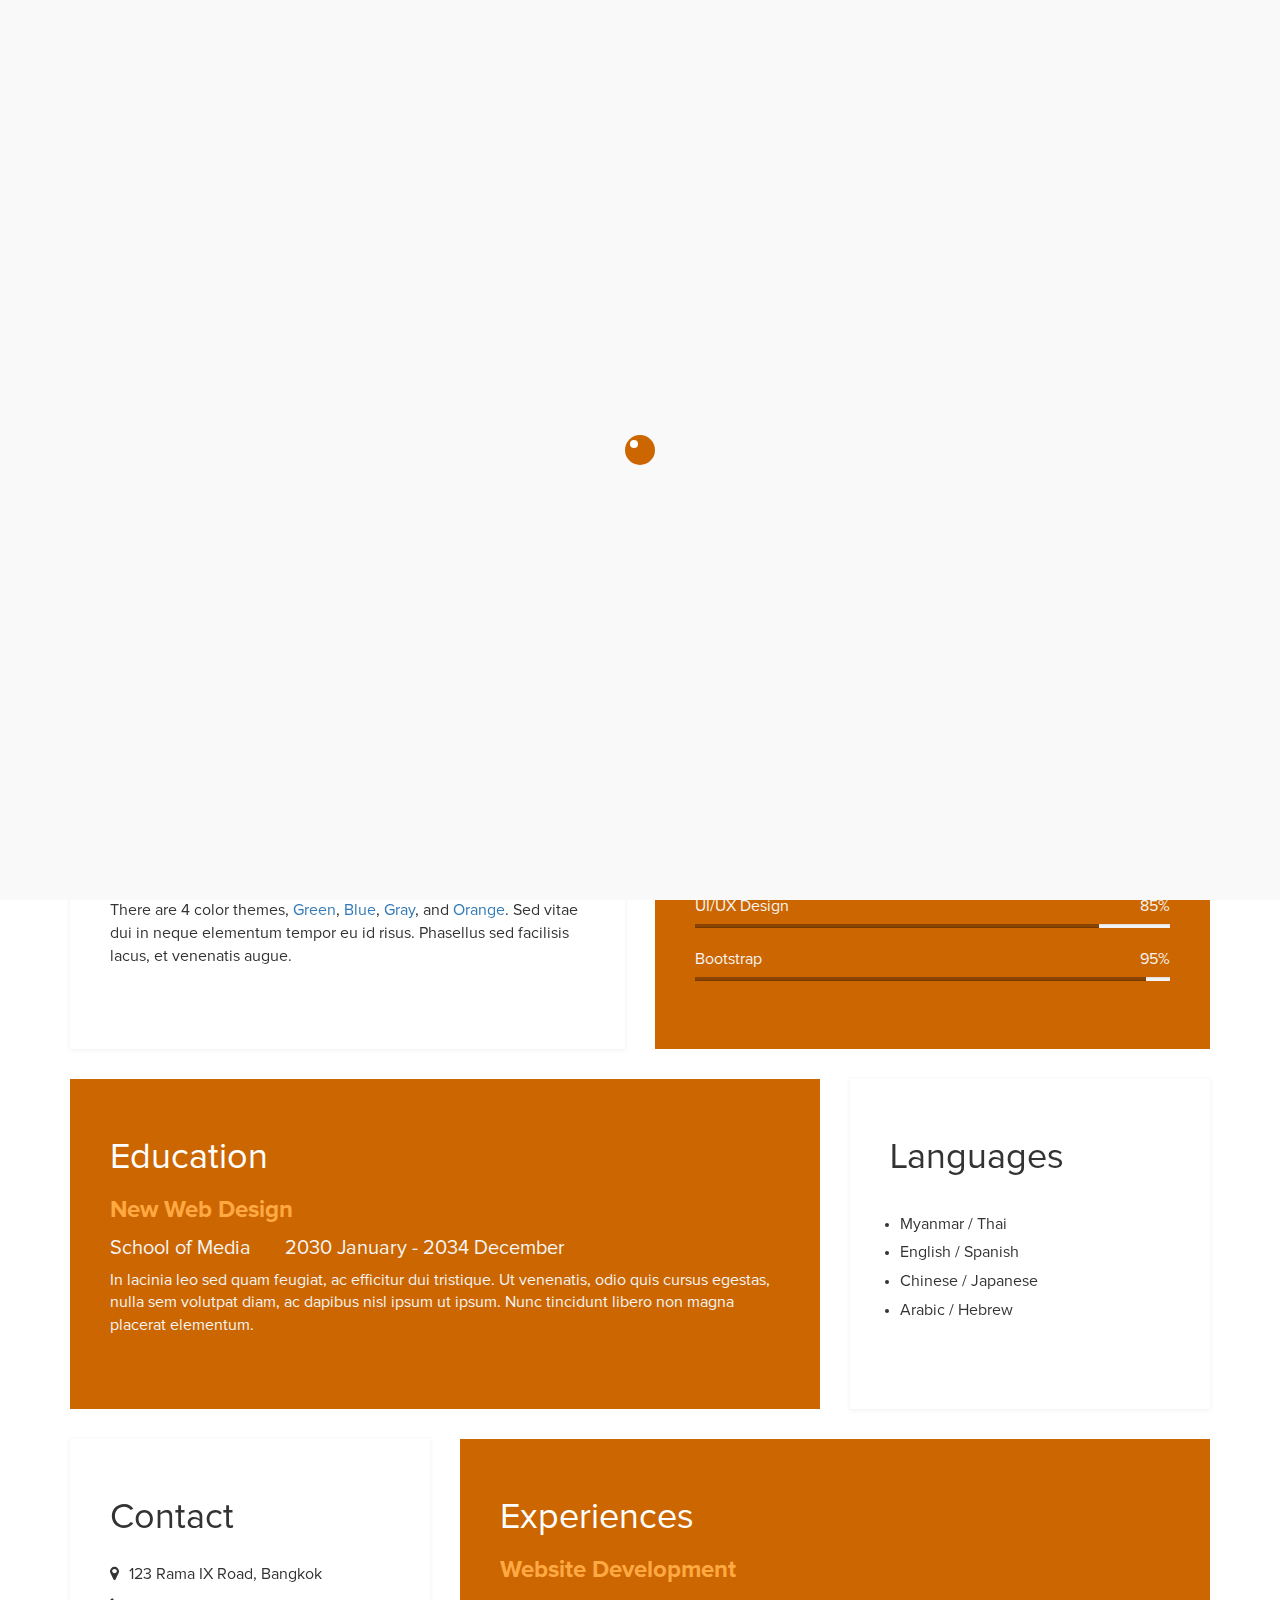
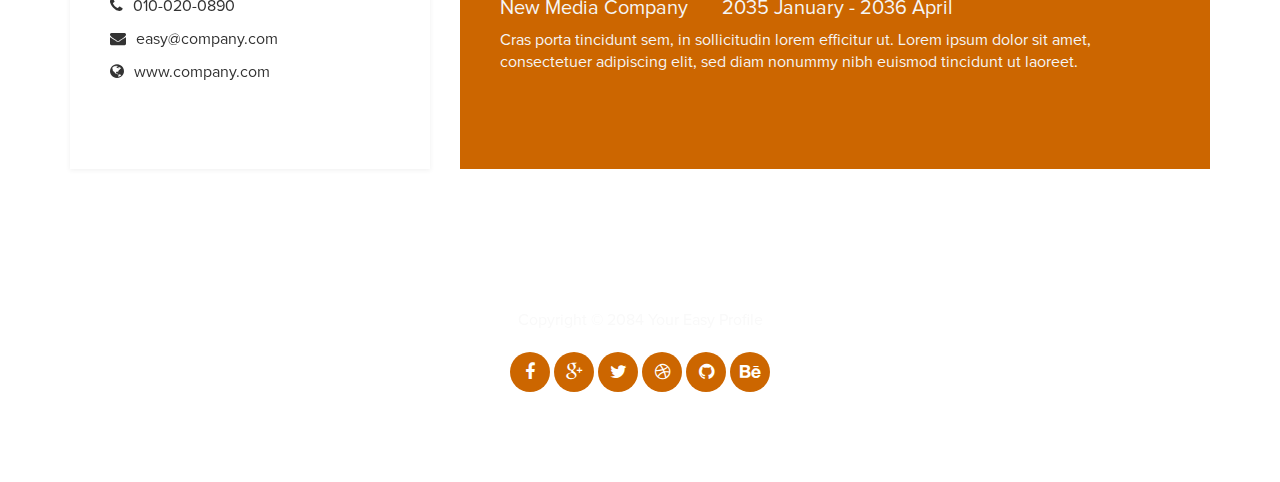
<file: templates/template-contents/basic/index-orange.html>
<!DOCTYPE html>
<html lang="en">
<head>
	<meta charset="utf-8">
	<title>Easy Profile Orange - templatemo</title>
	<meta http-equiv="X-UA-Compatible" content="IE=Edge">
	<meta name="viewport" content="width=device-width, initial-scale=1">
	<meta name="keywords" content="">
	<meta name="description" content="">
<!-- 
Easy Profile Template
http://www.templatemo.com/tm-467-easy-profile
-->
	<!-- stylesheet css -->
	<link rel="stylesheet" href="css/bootstrap.min.css">
	<link rel="stylesheet" href="css/font-awesome.min.css">
	<link rel="stylesheet" href="css/templatemo-orange.css">
</head>
<body data-spy="scroll" data-target=".navbar-collapse">

<!-- preloader section -->
<div class="preloader">
	<div class="sk-spinner sk-spinner-wordpress">
       <span class="sk-inner-circle"></span>
     </div>
</div>

<!-- header section -->
<header>
	<div class="container">
		<div class="row">
			<div class="col-md-12 col-sm-12">
				<img src="images/tm-easy-profile.jpg" class="img-responsive img-circle tm-border" alt="templatemo easy profile">
				<hr>
				<h1 class="tm-title bold shadow">Hi, I am Julia</h1>
				<h1 class="white bold shadow">Creative Director</h1>
			</div>
		</div>
	</div>
</header>

<!-- about and skills section -->
<section class="container">
	<div class="row">
		<div class="col-md-6 col-sm-12">
			<div class="about">
				<h3 class="accent">Easy Profile</h3>
				<h2>Bootstrap v3.3.5</h2>
				<p>This easy HTML profile is brought to you by templatemo website. There are 4 color themes, <a href="index-green.html">Green</a>, <a href="index.html">Blue</a>, <a href="index-gray.html">Gray</a>, and <a href="index-orange.html">Orange</a>. Sed vitae dui in neque elementum tempor eu id risus. Phasellus sed facilisis lacus, et venenatis augue.</p>
			</div>
		</div>
		<div class="col-md-6 col-sm-12">
			<div class="skills">
				<h2 class="white">Skills</h2>
				<strong>PHP MySQL</strong>
				<span class="pull-right">70%</span>
					<div class="progress">
						<div class="progress-bar progress-bar-primary" role="progressbar" 
                        aria-valuenow="70" aria-valuemin="0" aria-valuemax="100" style="width: 70%;"></div>
					</div>
				<strong>UI/UX Design</strong>
				<span class="pull-right">85%</span>
					<div class="progress">
						<div class="progress-bar progress-bar-primary" role="progressbar" 
                        aria-valuenow="85" aria-valuemin="0" aria-valuemax="100" style="width: 85%;"></div>
					</div>
				<strong>Bootstrap</strong>
				<span class="pull-right">95%</span>
					<div class="progress">
						<div class="progress-bar progress-bar-primary" role="progressbar" 
                        aria-valuenow="95" aria-valuemin="0" aria-valuemax="100" style="width: 95%;"></div>
					</div>
			</div>
		</div>
	</div>
</section>

<!-- education and languages -->
<section class="container">
	<div class="row">
		<div class="col-md-8 col-sm-12">
			<div class="education">
				<h2 class="white">Education</h2>
					<div class="education-content">
						<h4 class="education-title accent">New Web Design</h4>
							<div class="education-school">
								<h5>School of Media</h5><span></span>
								<h5>2030 January - 2034 December</h5>
							</div>
						<p class="education-description">In lacinia leo sed quam feugiat, ac efficitur dui tristique. Ut venenatis, odio quis cursus egestas, nulla sem volutpat diam, ac dapibus nisl ipsum ut ipsum. Nunc tincidunt libero non magna placerat elementum.</p>
					</div>
			</div>
		</div>
		<div class="col-md-4 col-sm-12">
			<div class="languages">
				<h2>Languages</h2>
					<ul>
						<li>Myanmar / Thai</li>
						<li>English / Spanish</li>
						<li>Chinese / Japanese</li>
						<li>Arabic / Hebrew</li>
					</ul>
			</div>
		</div>
	</div>
</section>

<!-- contact and experience -->
<section class="container">
	<div class="row">
		<div class="col-md-4 col-sm-12">
			<div class="contact">
				<h2>Contact</h2>
					<p><i class="fa fa-map-marker"></i> 123 Rama IX Road, Bangkok</p>
					<p><i class="fa fa-phone"></i> 010-020-0890</p>
					<p><i class="fa fa-envelope"></i> easy@company.com</p>
					<p><i class="fa fa-globe"></i> www.company.com</p>
			</div>
		</div>
		<div class="col-md-8 col-sm-12">
			<div class="experience">
				<h2 class="white">Experiences</h2>
					<div class="experience-content">
						<h4 class="experience-title accent">Website Development</h4>
						<h5>New Media Company</h5><span></span>
						<h5>2035 January - 2036 April</h5>
						<p class="education-description">Cras porta tincidunt sem, in sollicitudin lorem efficitur ut. Lorem ipsum dolor sit amet, consectetuer adipiscing elit, sed diam nonummy nibh euismod tincidunt ut laoreet.</p>
					</div>
			</div>
		</div>
	</div>
</section>

<!-- footer section -->
<footer>
	<div class="container">
		<div class="row">
			<div class="col-md-12 col-sm-12">
				<p>Copyright &copy; 2084 Your Easy Profile</p>
				<ul class="social-icons">
					<li><a href="#" class="fa fa-facebook"></a></li>
                    <li><a href="#" class="fa fa-google-plus"></a></li>
					<li><a href="#" class="fa fa-twitter"></a></li>
					<li><a href="#" class="fa fa-dribbble"></a></li>
					<li><a href="#" class="fa fa-github"></a></li>
					<li><a href="#" class="fa fa-behance"></a></li>
				</ul>
			</div>
		</div>
	</div>
</footer>

<!-- javascript js -->	
<script src="js/jquery.js"></script>
<script src="js/bootstrap.min.js"></script>	
<script src="js/jquery.backstretch.min.js"></script>
<script src="js/custom.js"></script>

</body>
</html>
</file>
<file: style/nav.css>
* {
  margin: 0;
  padding: 0;
  box-sizing: border-box;
  font-family: "Varela Round", sans-serif;
}

.test {
  height: 150vh;
}

.active {
  background-color: rgba(255, 255, 255, 0.97);
  box-shadow: 0 0 10px rgba(0, 0, 0, 0.4);
  transition: all 1s;
}

.navbar {
  border-top: 4px solid #692fcc;
  transition: all 0.5s;
  width: 100%;
  display: flex;
  position: fixed;
  z-index: 1000;
}
.navbar .nav-logo {
  text-align: center;
  padding: 5px 20px;
  flex: 1;
}
.navbar .nav-logo img {
  width: 200px;
  margin-top: 5px;
}
.navbar .nav {
  flex: 2;
}
.navbar .nav .not-nested {
  display: flex;
  list-style: none;
  margin-top: 20px;
  letter-spacing: 3px;
  justify-content: flex-end;
  margin-right: 50px;
}
.navbar .nav .not-nested li {
  padding: 10px 20px;
  color: rgba(0, 0, 0, 0.8);
  font-size: 16px;
}
.navbar .nav .not-nested li a {
  text-decoration: none;
  color: rgba(0, 0, 0, 0.8);
}
.navbar .nav .not-nested li a:hover {
  color: #692fcc;
}
.navbar .nav .not-nested li .nav-login {
  border: 1px solid #692fcc;
  padding: 5px;
  color: #692fcc;
  border-radius: 2px;
  transition: background-color 0.2s;
}
.navbar .nav .not-nested li .nav-login:hover {
  color: white;
  background-color: #692fcc;
  transition: all 0.4s;
}
.navbar .nav .not-nested .dropdown .nested {
  border-bottom: 4px solid #692fcc;
  position: absolute;
  list-style: none;
  background-color: white;
  box-shadow: 0 0 10px rgba(0, 0, 0, 0.4);
  border-radius: 10px;
  display: none;
}
.navbar .nav .not-nested .dropdown:hover .nested {
  display: block;
}
.navbar .burger {
  display: none;
  margin-top: 18px;
  margin-right: 30px;
}
.navbar .burger div {
  width: 30px;
  height: 3px;
  background-color: #692fcc;
  margin-bottom: 5px;
}

@media screen and (max-width: 950px) {
  .navbar .nav-logo {
    padding: 5px 5px;
  }
  .navbar .nav-logo img {
    width: 150px;
  }
  .navbar .nav .not-nested li .nav-login {
    color: white;
    background-color: #692fcc;
  }
  .navbar .nav .not-nested li .nav-login:hover {
    color: #692fcc;
    background-color: white;
  }
  .navbar .nav .not-nested {
    transition: left 0.5s ease-out;
    box-shadow: 0 0 10px rgba(0, 0, 0, 0.4);
    margin-top: 0;
    top: 0;
    left: -100vw;
    padding-top: 15vh;
    height: 100vh;
    width: 70vw;
    background-color: rgba(255, 255, 255, 0.95);
    position: absolute;
    display: block;
  }
  .navbar .nav .not-nested .dropdown .nested {
    border-bottom: none;
    border-left: 1px solid #692fcc;
    padding-top: 10px;
    background-color: rgba(255, 255, 255, 0);
    position: static;
    display: block;
    box-shadow: none;
  }
  .navbar .burger {
    display: block;
    cursor: pointer;
  }
  .navbar .burger .mid-burger {
    transition: all 0.3s;
  }
  .navbar .burger .top-burger {
    transition: all 0.3s;
  }
  .navbar .burger .bottom-burger {
    transition: all 0.3s;
  }

  .burger-effect .mid-burger {
    display: none;
    transition: all 0.3s;
  }
  .burger-effect .top-burger {
    transform: rotate(45deg);
    transition: all 0.3s;
  }
  .burger-effect .bottom-burger {
    transform: rotate(-45deg);
    transition: all 0.3s;
  }
}

/*# sourceMappingURL=nav.css.map */
</file>
<file: style/index.css>
* {
  margin: 0;
  padding: 0;
  box-sizing: border-box;
  font-family: "Varela Round", sans-serif;
}

html {
  scroll-behavior: smooth;
}

.index-front {
  background: #692fcc;
  background: linear-gradient(30deg, #692fcc 0%, white 58%, white 100%);
  display: flex;
  padding: 100px 50px 50px 50px;
}
.index-front .image {
  margin: 10px 10px;
}
.index-front .image img {
  width: 700px;
}
.index-front .text {
  margin: 100px 0px;
}
.index-front .text .heading {
  padding: 50px 0px;
  color: #692fcc;
  font-size: 42px;
}
.index-front .text .heading span {
  color: red;
}
.index-front .text .buttons a {
  color: #692fcc;
  text-decoration: none;
  padding: 10px 30px;
  border: 0.5px solid #692fcc;
  margin-left: 10px;
  border-radius: 2px;
  transition: all 0.2s;
}
.index-front .text .buttons a:hover {
  color: whitesmoke;
  background-color: #692fcc;
  transition: all 0.4s;
}
@media screen and (max-width: 1100px) {
  .index-front .image img {
    width: 500px;
  }
  .index-front .text {
    margin: 50px 0px;
  }
  .index-front .text .heading {
    font-size: 32px;
  }
  .index-front .buttons a {
    margin-bottom: 10px;
    text-align: center;
  }
}
@media screen and (max-width: 930px) {
  .index-front .image img {
    width: 300px;
  }
}
@media screen and (max-width: 720px) {
  .index-front {
    background: #b999ee;
    background: linear-gradient(315deg, #b999ee 0%, white 73%, white 100%);
    display: block;
  }
  .index-front .image {
    margin: 10px 10px;
    text-align: center;
  }
  .index-front .image img {
    display: inline-block;
    width: 400px;
  }
  .index-front .text {
    text-align: center;
    margin: 10px;
  }
}
@media screen and (max-width: 500px) {
  .index-front .image img {
    width: 250px;
  }
  .index-front .text a {
    display: block;
  }
}

.explore-section {
  padding: 50px;
  text-align: center;
}
.explore-section h1 {
  font-weight: lighter;
  color: #692fcc;
  padding: 50px 0px 100px 0px;
}
.explore-section .explore-card-wrap {
  display: flex;
  justify-content: space-around;
}
.explore-section .explore-card-wrap .explore-card {
  padding: 10px;
  border-radius: 10px;
  transition: box-shadow 0.2s;
  margin-top: 50px;
}
.explore-section .explore-card-wrap .explore-card img {
  width: 300px;
  padding-bottom: 10px;
}
.explore-section .explore-card-wrap .explore-card p {
  font-size: 24px;
  color: rgba(0, 0, 0, 0.5);
}
.explore-section .explore-card-wrap .explore-card:hover {
  transition: all 0.3s;
  box-shadow: 5px 20px 30px rgba(0, 0, 0, 0.4);
}
@media screen and (max-width: 1200px) {
  .explore-section .explore-card-wrap .explore-card img {
    width: 200px;
    padding: 10px;
  }
}
@media screen and (max-width: 700px) {
  .explore-section {
    padding: 10px;
  }
  .explore-section h1 {
    font-size: 24px;
    padding: 20px 10px 20px 10px;
  }
  .explore-section .explore-card-wrap {
    display: block;
    text-align: center;
  }
  .explore-section .explore-card-wrap .explore-card {
    padding: 20px 0px;
  }
  .explore-section .explore-card-wrap .explore-card img {
    width: 200px;
    padding: 10px;
  }
  .explore-section .explore-card-wrap .explore-card p {
    font-size: 18px;
  }
}

.template-section {
  padding: 100px 50px;
}
.template-section .show-more-template {
  text-align: center;
  padding: 50px;
}
.template-section .show-more-template a {
  padding: 5px 20px;
  text-decoration: none;
  color: #692fcc;
  border-radius: 3px;
  border: 0.5px solid #692fcc;
}
.template-section .show-more-template a:hover {
  transition: all 0.4s;
  box-shadow: 1px 5px 7px rgba(0, 0, 0, 0.2);
}
.template-section h1 {
  color: #692fcc;
  font-weight: lighter;
  font-size: 32px;
  text-align: center;
  padding: 20px 0px 50px 0px;
}
.template-section .template-wrap {
  display: grid;
  grid-template-columns: repeat(3, 1fr);
  justify-items: center;
}
.template-section .template-wrap #custom-template-card .template-pic {
  overflow: hidden;
  width: 100%;
  height: 410px;
  background-size: cover;
  background-position: center center;
  background-repeat: no-repeat;
  background: url("../image/index/custom-template-card-back.png");
}
.template-section .template-wrap #custom-template-card .template-desc h3 {
  font-size: 16px;
  padding: 5px;
  font-weight: lighter;
  color: rgba(0, 0, 0, 0.5);
}
.template-section .template-wrap .template-card {
  margin: 20px;
  overflow: hidden;
  box-shadow: 10px 40px 50px rgba(0, 0, 0, 0.4);
  background-color: white;
  border-radius: 5px;
  width: 350px;
  height: 450px;
}
.template-section .template-wrap .template-card .template-pic {
  overflow: hidden;
  width: 100%;
  height: 410px;
  background-size: cover;
  background-position: center center;
  background-repeat: no-repeat;
  background: url("../image/index/floxus.png");
}
.template-section .template-wrap .template-card .template-desc {
  text-align: center;
  padding: 10px;
}
.template-section .template-wrap .template-card .template-desc h3 {
  font-weight: lighter;
  color: rgba(0, 0, 0, 0.5);
  padding-bottom: 1px;
}
.template-section .template-wrap .template-card .template-desc h4 {
  color: rgba(255, 0, 0, 0.6);
  font-weight: lighter;
  padding-bottom: 2px;
  margin-bottom: 5px;
}
.template-section .template-wrap .template-card .template-desc a {
  padding: 3px 10px;
  text-decoration: none;
  margin-right: 10px;
  border-radius: 3px;
  color: green;
  font-weight: lighter;
}
.template-section .template-wrap .template-card .template-desc a:hover {
  box-shadow: 1px 5px 7px rgba(0, 0, 0, 0.2);
  transition: all 0.2s;
}
@media screen and (max-width: 1300px) {
  .template-section .template-wrap {
    grid-template-columns: repeat(3, 1fr);
  }
}
@media screen and (max-width: 1000px) {
  .template-section .template-wrap {
    grid-template-columns: repeat(2, 1fr);
  }
}
@media screen and (max-width: 700px) {
  .template-section .template-wrap {
    grid-template-columns: repeat(1, 1fr);
  }
}
@media screen and (max-width: 500px) {
  .template-section {
    padding: 100px 5px;
  }
}

.custom-templates {
  border: 0.5px solid #692fcc;
  margin: 100px 50px;
  padding: 50px;
  border-radius: 10px;
}
.custom-templates .heading {
  text-align: center;
}
.custom-templates .heading h2 {
  color: #692fcc;
  font-weight: lighter;
}
.custom-templates .custom-theme-elaboration {
  text-align: center;
}
.custom-templates .custom-theme-elaboration img {
  display: inline-block;
  width: 400px;
}
.custom-templates .custom-theme-elaboration p {
  padding: 50px;
  color: rgba(0, 0, 0, 0.5);
  font-size: 18px;
}
.custom-templates .custom-theme-elaboration a {
  margin-top: 10px;
  padding: 5px 10px;
  border-radius: 3px;
  border: 0.5px solid #692fcc;
  text-decoration: none;
  color: #692fcc;
}
.custom-templates .custom-theme-elaboration a:hover {
  color: white;
  background-color: #692fcc;
  transition: all 0.3s;
}
@media screen and (max-width: 600px) {
  .custom-templates .custom-theme-elaboration img {
    width: 300px;
  }
}
@media screen and (max-width: 490px) {
  .custom-templates {
    padding: 20px;
    margin: 50px 50px;
  }
  .custom-templates .custom-theme-elaboration img {
    width: 300px;
  }
  .custom-templates .custom-theme-elaboration p {
    padding: 10px;
    font-size: 16px;
  }
}
@media screen and (max-width: 420px) {
  .custom-templates {
    padding: 20px;
  }
  .custom-templates .custom-theme-elaboration img {
    width: 200px;
  }
  .custom-templates .custom-theme-elaboration p {
    padding: 10px;
  }
}

.faq {
  padding: 20px;
  margin: 100px 20px;
  text-align: center;
}
.faq h2 {
  font-weight: lighter;
  font-size: 32px;
  color: #692fcc;
  padding-bottom: 70px;
}
.faq .accordion {
  text-align: left;
  cursor: pointer;
  font-size: 18px;
  font-family: "Varela Round", sans-serif;
  margin: 5px;
  width: 60%;
  border: none;
  outline: none;
  background-color: white;
  color: #692fcc;
  padding: 7px;
  border-radius: 3px;
  border: 0.5px solid #692fcc;
  transition: background-color 0.2s;
}
.faq .accordion:hover {
  background-color: #692fcc;
  color: white;
  transition: all 0.3s;
}
@media screen and (max-width: 900px) {
  .faq .accordion {
    width: 90%;
    font-size: 16px;
  }
}
.faq .panel {
  margin: 0px 20%;
  display: none;
  padding: 10px 10px 10px 20px;
  overflow: hidden;
  transition: max-height 0.2s ease-out;
}
@media screen and (max-width: 900px) {
  .faq .panel {
    margin: 0px 5%;
    padding: 0px 0px 0px 20px;
  }
}
.faq .panel p {
  text-align: left;
  font-size: 14px;
  color: rgba(0, 0, 0, 0.5);
}

/*# sourceMappingURL=index.css.map */
</file>
<file: style/footer.css>
.footer {
  -webkit-box-shadow: 0px -21px 26px -23px rgba(31,6,31,0.58);
  -moz-box-shadow: 0px -21px 26px -23px rgba(31,6,31,0.58);
  box-shadow: 0px -21px 26px -23px rgba(31,6,31,0.58);
  background-color:white;
  text-align: center;
  color: rgba(0, 0, 0, 0.8);
}
.footer .footer-logo img {
  width: 200px;
  padding-top: 20px;
}
.footer .footer-social {
  padding-bottom: 10px;
}
.footer .footer-social a {
  padding: 10px;
}
.footer .footer-social a img {
  width: 18px;
}
.footer .copyright {
  padding-bottom: 20px;
  color: rgba(105, 47, 204, 0.8);
  font-size: 12px;
}
.footer .terms {
  padding-bottom: 10px;
}
.footer .terms a {
  color: rgba(105, 47, 204, 0.8);
  text-decoration: none;
}

/*# sourceMappingURL=footer.css.map */
</file>
<file: templates/template-contents/basic/css/templatemo-blue.css>
/*

Easy Profile Template
http://www.templatemo.com/tm-467-easy-profile

*/

html, body {
  margin:0;border:0;padding:0;
  font-size:16px;
  font-family:'Proxima';
  overflow-x:hidden;
  position: relative;
  vertical-align: baseline;
}

html {
    -webkit-font-smoothing: antialiased;
}

h1 {font-size:40px;}
h2 {font-size:36px;}
h3 {font-size:30px;}
h4 {font-size:24px;}
h5 {font-size:20px;}
h6 {font-size:18px;}

h2 {
  padding-bottom: 14px;
}

.accent {
  font-family: 'Proxima Bold';
  line-height: 14px;
  color: #60A9F0;
}

.bold {
	font-weight: bold;
}

.tm-border {
	border: 5px solid #fff;
	box-shadow: 2px 2px #000;
}

.shadow {
	text-shadow: 1px 1px #000;
}

.tm-title {
	color: #66CCFF;
}

.white {
  color: #fff;
}

.about,.skills,
.education,.languages,
.contact, .experience {
  padding: 40px;
  min-height: 330px;
}

.education, .languages,
.contact, .experience {
  margin-top: 30px;
}

@font-face {
    font-family: 'Proxima';
    src: url(../fonts/ProximaNova-Regular.otf);
}

@font-face {
    font-family: 'Proxima Bold';
    src: url(../fonts/ProximaNova-Bold.otf);
}

/* preloader section */
.preloader {
  position: fixed;
  top: 0;
  left: 0;
   width: 100%;
  height: 100%;
   z-index: 99999;
   display: -webkit-flex;
    display: -ms-flexbox;
   display: flex;
   -webkit-flex-flow: row nowrap;
   -ms-flex-flow: row nowrap;
    flex-flow: row nowrap;
     -webkit-justify-content: center;
    -ms-flex-pack: center;
    justify-content: center;
    -webkit-align-items: center;
     -ms-flex-align: center;
     align-items: center;
    background: none repeat scroll 0 0 #fff;
  background: none repeat scroll 0 0 #f9f9f9;
}
.sk-spinner-wordpress.sk-spinner {
  background-color: #3366CC;
  width: 30px;
  height: 30px;
  border-radius: 30px;
  position: relative;
  -webkit-animation: sk-innerCircle 1s linear infinite;
          animation: sk-innerCircle 1s linear infinite; }
.sk-spinner-wordpress .sk-inner-circle {
  display: block;
  background-color: #fff;
  width: 8px;
  height: 8px;
  position: absolute;
  border-radius: 8px;
  top: 5px;
  left: 5px; }

@-webkit-keyframes sk-innerCircle {
  0% {
    -webkit-transform: rotate(0);
            transform: rotate(0); }

  100% {
    -webkit-transform: rotate(360deg);
            transform: rotate(360deg); } }

@keyframes sk-innerCircle {
  0% {
    -webkit-transform: rotate(0);
            transform: rotate(0); }

  100% {
    -webkit-transform: rotate(360deg);
            transform: rotate(360deg); } }

/* header section */
header {
  text-align: center;
  min-height: 400px;
  overflow: hidden;
  position: relative;
  padding-top: 160px;
  padding-bottom: 140px;
}
header img {
  display: inline-block !important;
}
header h2 {
  padding-top: 40px;
}
header hr {
  border-color: #3366CC;
  width: 100px;
}

/* about section */
.about {
  background: #fff;
  box-shadow: 0px 1px 5px rgba(50,50,50,0.08);
}

/* skills section */
.skills {
  background: #3366CC;
  color: #f5f5f5;
}
.skills .progress {
  border-radius: 0px;
  height: 4px;
}
.skills .progress .progress-bar-primary {
  background: #204090;
}
.skills strong {
  display: inline-block;
  font-weight: normal;
  padding-bottom: 6px;
}

/* education section */
.education {
  background: #3366CC;
  color: #f5f5f5;
}
.education .education-content {
  padding-bottom: 14px;
}
.education h5 {
  display: inline-block;
}
.education span {
  padding-right: 10px;
  padding-left: 20px;
}

/* languages section */
.languages {
  background: #fff;
 box-shadow: 0px 1px 5px rgba(50,50,50,0.08);
}
.languages ul {
  padding: 10px;
}
.languages ul li {
  padding-bottom: 6px;
}

/* contact section */
.contact {
  background: #fff;
 box-shadow: 0px 1px 5px rgba(50,50,50,0.08);
}
.contact .fa {
  padding-right: 6px;
}

/* experience section */
.experience {
  background: #3366CC;
  color: #f5f5f5;
}
.experience .experience-content {
  padding-bottom: 14px;
}
.experience h5 {
  display: inline-block;
}
.experience span {
  padding-right: 10px;
  padding-left: 20px;
}

/* footer section */
footer {
  color: #f9f9f9;
  text-align: center;
  padding-top: 140px;
  padding-bottom: 100px;
}

/* social icon section */
.social-icons {
  padding: 0;
  margin: 0;
}
.social-icons li {
  display: inline-block;
  list-style: none;
}
.social-icons li a {
  background: #3366CC;
  border-radius: 50%;
  color: #fff;
  text-decoration: none;
  font-size: 18px;
  width: 40px;
  height: 40px;
  line-height: 40px;
  text-align: center;
  transition: all 0.4s ease-in;
  position: relative;
  bottom: 10px;
  top: 10px;
}
.social-icons li a:hover {
  background: #202020;
  color: #fff;
}

@media ( max-width: 980px ) {
  .skills {
    margin-top: 30px;
  }
}

@media ( max-width: 360px ) {
  header h1 {
    font-size: 30px;
  }
  .about h2 {
    font-size: 24px;
  }
  .education h4,
  .experience h4 {
    font-size: 20px;
  }
}
</file>
<file: templates/template-contents/mini/css/templatemo-style.css>
/**

Mini Profile Template

https://templatemo.com/tm-530-mini-profile


Color Codes
------------
brown: #986665;
green: #98cb00;
orange: #cc6733;
blue: #3398cc;
dark-gray: #676767;
light-gray: #999999;
text-gray: #6b6b6b;

*/

html {
  -webkit-font-smoothing: antialiased;
  scroll-behavior: smooth;
}

body {
  font-family: "Open Sans", Arial, Helvetica, sans-serif;
  font-size: 18px;
  font-weight: 400;
  color: #6b6b6b;
  overflow-x: hidden;
}

a,
button {
  transition: all 0.3s ease;
}

a:hover {
  text-decoration: none;
}

.container-fluid {
  max-width: 1200px;
}

.tm-bg-black-transparent {
  background-color: rgba(0, 0, 0, 0.5);
}

.tm-bg-white-transparent {
  background-color: rgba(255, 255, 255, 0.8);
}

.tm-bg-green {
  background-color: #98cb00;
}

.tm-bg-orange {
  background-color: #cc6733;
}

.tm-bg-blue {
  background-color: #3398cc;
}

.tm-bg-dark-gray {
  background-color: #676767;
}

/*
  Welcome section
*/
#tmWelcome {
  position: relative;
  display: flex;
  align-items: center;
}

.tm-brand-container-outer {
  margin-top: -400px;
}

.tm-brand-container-inner {
  max-width: 580px;
  width: 100%;
}

.tm-brand-container {
  padding: 75px 110px;
}

.tm-brand-name {
  font-size: 3.8rem;
}

.tm-brand-description {
  font-size: 1.4rem;
}

.parallax-window {
  min-height: 1100px;
  background: transparent;
}

#tmContact {
  min-height: 1197px;
}

.tm-welcome-container {
  min-height: 400px;
  position: absolute;
  bottom: 0;
  left: 0;
  width: 100%;
  display: flex;
  align-items: stretch;
}

.tm-welcome-title {
  margin-bottom: 40px;
}

.tm-welcome-left {
  padding-right: 30px;
  padding-top: 50px;
  padding-bottom: 50px;
}

.tm-welcome-left-col {
  display: flex;
  align-items: center;
}

.tm-welcome-right {
  color: white;
  background-color: #986665;
  padding: 80px 43px 70px;
  height: 100%;
}

.tm-welcome-icon {
  margin-bottom: 50px;
  display: block;
  text-align: center;
}

/*
  Portfolio section
*/

#tmPortfolio {
  padding-top: 80px;
}

.tm-portfolio-item {
  display: flex;
  align-items: center;
  margin-bottom: 80px;
}

.tm-portfolio-name {
  width: 330px;
  height: 220px;
  font-size: 2rem;
  padding: 70px 95px;
  display: flex;
  align-items: center;
  text-align: center;
}

.tm-portfolio-description {
  width: calc(100% - 330px);
  padding: 20px 45px;
}

.tm-portfolio-description h3 {
  margin-bottom: 20px;
}

.tm-text-green {
  color: #98cb00;
}

.tm-text-orange {
  color: #cc6733;
}

.tm-text-blue {
  color: #3398cc;
}

.tm-text-dark-gray {
  color: #676767;
}

.tm-title-small {
  font-size: 1.3rem;
}

p {
  line-height: 1.8;
}

/*
  Contact section
*/

#tmContact {
  padding-top: 95px;
}

.tm-contact-item {
  width: 33.3334%;
  max-width: 345px;
  height: auto;
  min-height: 420px;
  margin-right: 35px;
  background-color: white;
  padding: 54px 34px 44px;
}

.tm-contact-item:last-child {
  margin-right: 0;
}

.tm-contact-items-container {
  display: flex;
  justify-content: space-between;
  margin-bottom: 130px;
}

.tm-contact-item-icon {
  margin-bottom: 45px;
  width: 100%;
  height: 160px;
  display: flex;
  align-items: center;
  justify-content: center;
}

#tmContactForm {
  width: 100%;
  max-width: 680px;
  padding: 45px 45px 30px;
  margin-bottom: 95px;
}

.form-group {
  max-width: 355px;
}

.form-control {
  background: transparent;
  border-color: #999999;
  padding: 15px 10px;
  font-size: 1.1rem;
  margin-bottom: 10px;
}

.tm-btn-submit {
  background-color: #999999;
  padding: 12px 30px;
  font-size: 1.2rem;
}

.tm-btn-submit:focus,
.tm-btn-submit:hover {
  background-color: #676767;
}

.tm-copyright-text {
  margin-bottom: 30px;
}

.tm-link {
  color: #676767;
}

@media (max-width: 1054px) {
  .tm-contact-item-icon {
    margin-bottom: 15px;
  }
}

@media (max-width: 991px) {
  .tm-contact-items-container {
    flex-direction: column;
  }

  .tm-contact-item {
    width: auto;
    max-width: 680px;
    min-height: 0;
    margin-left: auto;
    margin-right: auto;
    margin-bottom: 30px;
  }

  .tm-contact-item:last-child {
    margin-right: auto;
    margin-bottom: 0;
  }

  #tmContactForm {
    margin-left: auto;
    margin-right: auto;
  }
}

@media (max-width: 730px) {
  .tm-portfolio-item {
    flex-direction: column;
  }

  .tm-portfolio-name {
    justify-content: center;
  }

  .tm-portfolio-name,
  .tm-portfolio-description {
    width: 100%;
  }

  .tm-portfolio-description {
    padding: 20px 30px;
  }
}

@media (max-width: 572px) {
  .tm-brand-container {
    padding: 45px;
  }
}

@media (max-width: 443px) {
  .tm-brand-name {
    font-size: 3rem;
  }

  .tm-brand-container {
    padding: 25px;
  }
}
</file>
<file: templates/template-contents/neaty/css/templatemo-style.css>
/*

Neaty HTML Template

http://www.templatemo.com/tm-501-neaty

*/
body {
	font-family: 'Open Sans', Helvetica, Arial, sans-serif;
	font-size: 20px;
	font-weight: 300;
	overflow-x: hidden;
}

a, button { transition: all 0.3s ease; }
a:hover,
a:focus {
	text-decoration: none;
	outline: none;
}

.row { display: block; }
.tm-left-right-container { width: 100%; }

.tm-blue-bg {
	background-color: #006599;
	color: white;
}

.tm-blue-text {	color: #006599; }
.tm-blue-bg a {	color: white; }

.tm-site-name {
	font-size: 4rem;
	margin-top: 20px;
}

.tm-logo-div { 
	padding-top: 40px; 
	padding-bottom: 40px;
}

.tm-main-nav { display: none; }

.tm-main-nav-ul {
	display: inline-block;
	padding-left: 0;
}

.tm-section { margin-bottom: 60px; }
.tm-welcome-title {	font-size: 2.4rem; }
.tm-section-title {	font-size: 2.2rem; }
.tm-content-div { padding: 40px; }
.tm-margin-b-45 { margin-bottom: 45px; }
.tm-margin-b-30 { margin-bottom: 30px; }
p { line-height: 2; }

.tm-button {
	background-color: #006599;
	border: none;
	color: white;
	cursor: pointer;
	display: inline-block;
	font-size: 1.4rem;	
	padding: 18px 35px;
}

.tm-button-wide { padding: 18px 40px; }

.tm-button:hover,
.tm-button:active,
.tm-button:focus {
	background-color: #2790c6;
	color: white;
}

.tm-nav-item:hover a,
.tm-nav-item:active a,
.tm-nav-item:focus a,
.tm-nav-item-link.active {
	color: #f4ef5e;
}

.tm-about-img-container { margin-top: 50px; }

.tm-gallery-container {
	overflow: auto;
	margin-left: -5px;
	margin-right: -5px;
}

.tm-img-container {	float: left; }

.tm-img-container-1,
.tm-img-container-2,
.tm-img-container-3 { 
	margin-bottom: 10px;
	width: 50%; 
}

.tm-img-tn {
	padding-left: 5px;
	padding-right: 5px;
}

.tm-img-tn {
	display: block;
	margin: 0 auto;
}

.tm-contact-right { margin-top: 40px; }

.form-control {
	border-color: #0a6697;
	border-radius: 0;
	color: #4286ab;
	font-family: 'Open Sans', Helvetica, Arial, sans-serif;
	font-size: 1.3rem;
}

input::-webkit-input-placeholder,
textarea::-webkit-input-placeholder {
	color: #4286ab !important;
}
 
input:-moz-placeholder,
textarea:-moz-placeholder { /* Firefox 18- */
	color: #4286ab !important;  
}
 
input::-moz-placeholder,
textarea::-moz-placeholder {  /* Firefox 19+ */
	color: #4286ab !important;  
}
 
input:-ms-input-placeholder,
textarea:-ms-input-placeholder {  
	color: #4286ab !important;  
}

.tm-contact-right {	padding-left: 15px; }
.tm-copyright-p { margin-bottom: 0; }

/* Media Queries */
@media (min-width: 576px) {
	.container { width: 100%; }
	.tm-site-name { margin-top: 35px; }
	.tm-welcome-title { font-size: 3rem; }
	.tm-img-container-1 { width: 20%; }
	.tm-img-container-2 { width: 33.3334%; }
	.tm-img-container-3 { width: 25%; }
}

@media (min-width: 768px) {
	.tm-about-img-container { margin-top: 0; }
}

@media (min-width: 992px) {
	.tm-main-nav {
		display: flex;
		justify-content: center;
	}

	.tm-left-column { 
		position: fixed; 
		height: 100%;
	}

	.container { width: 100%; }
	.tm-left-column { width: 30%; }

	.tm-right-column {
		float: right;
		width: 70%;
	}

	.tm-nav-item {
		cursor: pointer;
		font-size: 1.5rem;
		list-style: none;
		padding: 18px 30px;
		transition: all 0.3s ease;
	}

	.tm-site-name {
	    font-size: 3.3rem;
	    margin-top: 30px;
	}

	.tm-logo-div {
	    padding-top: 50px;
	    padding-bottom: 50px;
	}

	.tm-section { margin-bottom: 100px; }

	.tm-content-div { padding: 80px 40px 30px 80px;	}

	.tm-img-container-1 {
		margin-bottom: 10px;
		width: 33.3334%;
	}

	.tm-img-container-2 {
		margin-bottom: 10px;
		width: 50%;
	}

	.tm-img-container-3 {
		margin-bottom: 10px;
		width: 33.3333%;
	}

	.tm-contact-right { margin-top: 0; }
}

@media (min-width: 1200px) {		
	.container { width: 100%; }	
	.tm-button-wide { padding: 18px 68px; }
	.tm-img-container-1 { width: 20%; }
	.tm-img-container-2 { width: 33.3333%; }
	.tm-img-container-3 { width: 25%; }
	.tm-contact-right { padding-left: 42px; }
}

@media (min-width: 1500px) {	
	.container { width: 100%; }
	p { margin-bottom: 30px; }

	.tm-gallery-container {
		overflow: auto;
		margin-left: -10px;
		margin-right: -10px;
	}

	.tm-img-tn {
		padding-left: 10px;
		padding-right: 10px;
	}
}

@media (min-width: 1800px) {
	.container,
	.tm-left-right-container {
	    width: 100%;
	}

	p { margin-bottom: 36px; }

	.tm-gallery-container {
		overflow: auto;
		margin-left: -10px;
		margin-right: -10px;
	}

	.tm-img-container-1 { width: 20%; }

	.tm-img-tn {
		padding-left: 10px;
		padding-right: 10px;
	}
}

@media (max-height: 860px) {
	.tm-logo-div {
	    padding-top: 45px;
	    padding-bottom: 20px;
	}

	.tm-nav-item { font-size: 1.4rem; }

	.tm-site-name {
		font-size: 2.4rem;
		margin-top: 10px;
	}
}

@media (min-height: 859px) {
	.tm-logo-div {
	    padding-top: 100px;
	    padding-bottom: 100px;
	}

	.tm-nav-item { font-size: 1.9rem; }
}
</file>
<file: templates/template-contents/stack/css/templatemo-style.css>
/* 

Stacked Template

https://templatemo.com/tm-505-stacked

*/

body {
	font-family: 'Roboto', sans-serif;
}

p {
	font-size: 13px;
	line-height: 26px;
}

a {
	color: #ff6;
}

a:hover {
	color: #0CF;
}


ul {
  list-style-type: none;
  padding: 0;
  margin: 0;
}

.primary-button a {
  display: inline-block;
  background-color: #fa5252;
  color: #fff;
  letter-spacing: 1px;
  font-size: 11px;
  padding: 12px 18px;
  font-weight: 300;
  text-decoration: none;
  text-transform: uppercase;
  border: 1px solid transparent;
}

.primary-button a:hover {
  background-color: transparent;
  border: 1px solid #fff;
  -moz-transition: all 0.2s linear;
  -o-transition: all 0.2s linear;
  -webkit-transition: all 0.2s linear;
}

.heading h4 {
  margin-bottom: 60px;
  margin-top: 0px;
  font-size: 36px;
  text-transform: uppercase;
  color: #fff;
  font-weight: 300;
  text-align: center;
  letter-spacing: 1px;
}

.nav {
  position: fixed;
  z-index: 1;
  top: 0;
  left: 0;
  width: 100px;
  -webkit-backface-visibility: hidden;
          backface-visibility: hidden;
}
.nav__list {
  display: -webkit-box;
  display: -ms-flexbox;
  display: flex;
  -ms-flex-flow: column wrap;
      flex-flow: column wrap;
  height: 85vh;
  -webkit-transform: translate(0, -100%);
          transform: translate(0, -100%);
  -webkit-transition: all 0.5s cubic-bezier(0.175, 0.885, 0.32, 1.275);
  transition: all 0.5s cubic-bezier(0.175, 0.885, 0.32, 1.275);
}
.nav__list--active {
  -webkit-transform: translate(0, 0);
          transform: translate(0, 0);
}
.nav__item {
  -webkit-box-flex: 1;
      -ms-flex: 1;
          flex: 1;
  position: relative;
}
.nav__link {
  display: -webkit-box;
  display: -ms-flexbox;
  display: flex;
  -webkit-box-pack: center;
      -ms-flex-pack: center;
          justify-content: center;
  -webkit-box-align: center;
      -ms-flex-align: center;
          align-items: center;
  position: absolute;
  height: 100%;
  width: 100%;
  top: 0;
  left: 0;
  text-decoration: none;
  font-size: 24px;
  background: #3e4e62;
  -webkit-transition: all 0.5s cubic-bezier(0.175, 0.885, 0.32, 1.275);
  transition: all 0.5s cubic-bezier(0.175, 0.885, 0.32, 1.275);
}
.nav__link:hover {
  background: #fa5252;
}
@media (max-width: 640px) {
  .nav {
    width: 70px;
  }
  .nav__list {
    height: 90vh;
  }
}

.burger {
  height: 15vh;
  position: relative;
  display: -webkit-box;
  display: -ms-flexbox;
  display: flex;
  -webkit-box-pack: center;
      -ms-flex-pack: center;
          justify-content: center;
  -webkit-box-align: center;
      -ms-flex-align: center;
          align-items: center;
  z-index: 2;
  background: #455871;
  cursor: pointer;
  -webkit-transition: all 0.5s cubic-bezier(0.175, 0.885, 0.32, 1.275);
  transition: all 0.5s cubic-bezier(0.175, 0.885, 0.32, 1.275);
}
.burger:hover {
  background: #3e4e62;
}
.burger__patty {
  position: relative;
  height: 2px;
  width: 40px;
  background: white;
}
.burger__patty:before {
  content: "";
  position: absolute;
  top: -10px;
  left: 0;
  height: 2px;
  width: 100%;
  background: white;
}
.burger__patty:after {
  content: "";
  position: absolute;
  top: 10px;
  left: 0;
  height: 2px;
  width: 100%;
  background: white;
}
.burger__patty, .burger__patty:before, .burger__patty:after {
  will-change: transform;
  -webkit-transition: all 0.5s cubic-bezier(0.175, 0.885, 0.32, 1.275);
  transition: all 0.5s cubic-bezier(0.175, 0.885, 0.32, 1.275);
}
.burger--active .burger__patty {
  -webkit-transform: rotate(90deg);
          transform: rotate(90deg);
}
.burger--active .burger__patty:before {
  -webkit-transform: rotate(-45deg) translate(-7px, -7px) scaleX(0.7);
          transform: rotate(-45deg) translate(-7px, -7px) scaleX(0.7);
}
.burger--active .burger__patty:after {
  -webkit-transform: rotate(45deg) translate(-7px, 7px) scaleX(0.7);
          transform: rotate(45deg) translate(-7px, 7px) scaleX(0.7);
}
@media (max-width: 640px) {
  .burger {
    height: 10vh;
  }
  .burger__patty {
    -webkit-transform: scale(0.8);
            transform: scale(0.8);
  }
  .burger--active .burger__patty {
    -webkit-transform: scale(0.8) rotate(90deg);
            transform: scale(0.8) rotate(90deg);
  }
}

.panel {
  margin: 0;	
  min-height: 100vh;
  display: -webkit-box;
  display: -ms-flexbox;
  display: flex;
  -webkit-box-align: center;
      -ms-flex-align: center;
          align-items: center;
  -webkit-box-pack: center;
      -ms-flex-pack: center;
          justify-content: center;
  overflow: hidden;
}
.panel__wrapper {
  padding: 0;
  -webkit-perspective: 1000px;
          perspective: 1000px;
}
.panel__content {
  will-change: transform;
  -webkit-transform: scale(0.7) rotateX(-230deg);
          transform: scale(0.7) rotateX(-230deg);
  -webkit-transform-origin: center 80%;
          transform-origin: center 80%;
  opacity: 0;
  -webkit-transition: all 0.5s cubic-bezier(0.175, 0.885, 0.32, 1.275);
  transition: all 0.5s cubic-bezier(0.175, 0.885, 0.32, 1.275);
}
.panel__content--active {
  -webkit-transform: none;
          transform: none;
  opacity: 1;
}
.panel p:last-child {
  margin-bottom: 0;
}
.panel__block {
  height: 3px;
  background: rgba(0, 0, 0, 0.2);
  margin: 0 0 25px 0;
}

.b-blue {
  margin-bottom: -2px;
  background-image: url(../img/first-bg.png);
  background-repeat: no-repeat;
  background-size: cover;
  width: 100%;
  overflow: hidden;
  background-attachment: fixed;
}

.b-red {
  background-image: url(../img/second-bg.png);
  background-repeat: no-repeat;
  background-size: cover;
  width: 100%;
  overflow: hidden;
  background-attachment: fixed;
  margin-top: -2px;
}

.b-green {
  margin-top: -2px;
  background-image: url(../img/third-bg.png);
  background-repeat: no-repeat;
  background-size: cover;
  width: 100%;
  overflow: hidden;
  background-attachment: fixed;
}

.b-yellow {
  margin-top: -1px;
  background-image: url(../img/fourth-bg.png);
  background-repeat: no-repeat;
  background-size: cover;
  width: 100%;
  overflow: hidden;
  background-attachment: fixed;
}



/*
========================
------ HOME STYLE ------
========================
*/

.home-content {
	height: 90vh;
	background-color: rgba(45, 58, 75, 0.5);
	padding: 0px 60px;
	position: relative;
	margin: 10vh auto 0 auto;
}

.home-content h1 {
	padding-top: 120px;
	font-size: 32px;
	text-transform: uppercase;
	color: #fff;
	font-weight: 300;
}

.home-content h1 em {
	margin-right: 20px;
	font-size: 80px;
	font-style: normal;
	font-weight: 800;
}

.home-content .home-box-content {
  margin-top: 45px;
	background-color: #455871;
	position: relative;
	right: -100px;
	padding: 30px;
	display: inline-block;
}

.home-content .left-text {     
	float: left;     
	width: 60%; 
}

.home-content .left-text h4 {
	display: inline-block;
	padding-bottom: 5px;
	font-size: 22px;
	color: #fff;
	font-weight: 400;
	text-transform: uppercase;
	letter-spacing: 1px;
	margin-top: 0px;
	margin-bottom: 10px;
	border-bottom: 2px solid #fff;
}

.home-content .left-text h4 em {
	color: #fa5252;
	font-style: normal;
}

.home-content .left-text p {
	color: #fff;
	margin-bottom: 25px;
}

.home-content .right-image {
	float: right;
}



/*
========================
------ ABOUT STYLE -----
========================
*/

.about-content {
  height: 100vh;
  background-color: rgba(45, 58, 75, 0.5);
  padding: 0px 60px;
  position: relative;
  margin: 0 auto;
}

.about-content .heading {
  padding-top: 40%;
}

.about-box-content {
  margin-left: -100px;
  margin-right: 100px;
}

.about-box-content img {
  width: 100%;
  overflow: hidden;
  position: absolute;
}

.about-content .about-box-text {
  background-color: #fff;
  padding: 30px;
  margin-top: 60px;
}

.about-content .about-box-text h4 {
  display: inline-block;
  padding-bottom: 5px;
  font-size: 22px;
  color: #121212;
  font-weight: 400;
  text-transform: uppercase;
  letter-spacing: 1px;
  margin-top: 0px;
  margin-bottom: 15px;
  border-bottom: 2px solid #eee;
}

.about-content .about-box-text p {
  color: #343434;
  margin-bottom: 20px;
}

.about-content .primary-button a:hover {
  background-color: transparent;
  color: #fa5252;
  border: 1px solid #fa5252;
  -moz-transition: all 0.2s linear;
  -o-transition: all 0.2s linear;
  -webkit-transition: all 0.2s linear;
}



/*
========================
---- PROJECTS STYLE ----
========================
*/

.projects-content {
  height: 100vh;
  background-color: rgba(45, 58, 75, 0.5);
  padding: 0px 60px;
  position: relative;
  margin: 0 auto;
}

.projects-content .heading {
  padding-top: 30%;
}

.project-item {
  width: 100%;
}

.project-item img {
  width: 100%;
}

.projects-content .owl-carousel {
  margin: 0 -30%;
  width: 160%;
}

.projects-content .text-content {
  margin-left: 15px;
  margin-right: 15px;
  background-color: #fff;
  padding: 25px 30px;
  margin-top: -45px;
  position: relative;
  z-index: 2;
}

.projects-content .text-content h4 {
  display: inline-block;
  padding-bottom: 5px;
  font-size: 22px;
  color: #121212;
  font-weight: 500;
  text-transform: uppercase;
  margin-top: 0px;
  margin-bottom: 15px;
  border-bottom: 2px solid #eee;
}

.projects-content .primary-button a:hover {
  background-color: transparent;
  color: #fa5252;
  border: 1px solid #fa5252;
  -moz-transition: all 0.2s linear;
  -o-transition: all 0.2s linear;
  -webkit-transition: all 0.2s linear;
}




/*
========================
---- CONTACT STYLE -----
========================
*/

.contact-content {
  height: 100vh;
  background-color: rgba(45, 58, 75, 0.5);
  padding: 0px 60px;
  position: relative;
  margin: 0 auto;
}

.contact-content .heading {
  padding-top: 35%;
}

.contact-content .contat-form {
  background-color: rgba(250, 250, 250, 0.03);
  padding: 30px 80px 30px 30px;
  margin-right: -50px;
}

.contact-content input {
  margin-bottom: 20px;
  padding-left: 15px;
  width: 100%;
  height: 40px;
  display: inline-block;
  line-height: 40px;
  font-size: 13px;
  color: #fff;
  background-color: rgba(250, 250, 250, 0.05);
  border: none;
  outline: none;
  border-radius: 0;
  box-shadow: none;
}


.contact-content textarea {
  margin-bottom: 20px;
  padding-left: 15px;
  width: 100%;
  max-width: 100%;
  max-height: 180px;
  height: 140px;
  display: inline-block;
  line-height: 40px;
  font-size: 13px;
  color: #fff;
  background-color: rgba(250, 250, 250, 0.05);
  border: none;
  outline: none!important;
  border-radius: 0;
  box-shadow: none;
}

.contact-content button {
  display: inline-block;
  background-color: #fa5252;
  color: #fff;
  letter-spacing: 1px;
  font-size: 11px;
  padding: 12px 18px;
  font-weight: 300;
  text-decoration: none;
  text-transform: uppercase;
  border: 1px solid transparent;
  border-radius: 0px;
}

.contact-content button:hover {
  background-color: transparent;
  color: #fa5252;
  border: 1px solid #fa5252;
  -moz-transition: all 0.2s linear;
  -o-transition: all 0.2s linear;
  -webkit-transition: all 0.2s linear;
}

.contact-content .more-info {
  background-color: #fff;
  padding: 30px;
  margin-top: 50px;
  position: absolute;
  margin-left: -30px;
  margin-right: -100px;
}

.footer {
 text-align: center;
}

.footer p {
  padding: 20px 0px;
  color: #fff;
  font-weight: 300;
}

.footer p em {
  font-style: normal;
  font-weight: 400;
}

.footer a {
	color: #ff6;
}


/*
========================================
---------- RESPONSIVE STYLE ------------
========================================
*/

@media (max-width: 768px){
  .heading h4 {
    font-size: 22px;
    margin-bottom: 30px;
  }
  .home-content {
    text-align: center;
    margin: 0 auto;
    height: auto;
    padding: 0px 30px;
    width: 100vw;
  }
  .home-content .home-box-content {
    right: 0;
    margin-bottom: 30px;
  }
  .home-content h1 {
    margin-bottom: 0px;
    padding-top: 60px;
    font-size: 22px;
  }
  .home-content h1 em {
    font-size: 36px;
  }
  .home-content .left-text {     
    float: none;     
    width: auto; 
  }
  .home-content .right-image {
    text-align: center;
    float: none;
    margin-top: 30px;
  }
  .about-content {
    height: 100vh;
    text-align: center;
    padding: 0px 30px;
    width: 100vw;
  }
  .about-content .heading {
    padding-top: 10%;
  }
  .about-box-content {
    margin-left: 0px;
    margin-right: 0px;
  }
  .about-box-text {
    margin-bottom: 30px;
  }
  .about-box-content img {
    position: relative;
  }
  .about-content .about-box-text {
    background-color: #fff;
    padding: 30px;
    margin-top: -30px;
    margin-left: 15px;
    margin-right: 15px;
  }
  .projects-content {
    width: 100vh;
    height: 100vh;
    padding: 0px 30px;
  }
  .project-item  {
    padding: 0px 120px;
  }
  .project-item img {
    max-width: 100%;
  }
  .projects-content .heading {
    padding-top: 25%;
  }
  .projects-content .owl-carousel {
    margin: 0;
    width: 100%;
  }
  .projects-content .text-content {
    display: none;
  }
  .contact-content .more-info {
    padding: 30px;
    margin-top: 0px;
    margin-left: 0px;
    margin-right: 0px;
    position: relative;
    margin-bottom: 60px;
  }
  .contact-content .contat-form {
    background-color: rgba(250, 250, 250, 0.03);
    padding: 20px;
    margin-right: 0px;
  }
  .contact-content {
    height: auto;
    width: 100vw;
    padding: 0px 30px;
  }
  .contact-content .heading {
    padding-top: 15%;
  }
}




/*
========================================
----------- LIGHT BOX STYLE ------------
========================================
*/


/* Preload images */
body:after {
  content: url(../img/close.png) url(../img/loading.gif) url(../img/prev.png) url(../img/next.png);
  display: none;
}

body.lb-disable-scrolling {
  overflow: hidden;
}

.lightboxOverlay {
  position: absolute;
  top: 0;
  left: 0;
  z-index: 9999;
  background-color: black;
  filter: progid:DXImageTransform.Microsoft.Alpha(Opacity=80);
  opacity: 0.8;
  display: none;
}

.lightbox {
  position: absolute;
  left: 0;
  width: 100%;
  z-index: 10000;
  text-align: center;
  line-height: 0;
  font-weight: normal;
}

.lightbox .lb-image {
  display: block;
  height: auto;
  max-width: inherit;
  max-height: none;
  border-radius: 3px;

  /* Image border */
  border: 4px solid white;
}

.lightbox a img {
  border: none;
}

.lb-outerContainer {
  position: relative;
  *zoom: 1;
  width: 250px;
  height: 250px;
  margin: 0 auto;
  border-radius: 4px;

  /* Background color behind image.
     This is visible during transitions. */
  background-color: white;
}

.lb-outerContainer:after {
  content: "";
  display: table;
  clear: both;
}

.lb-loader {
  position: absolute;
  top: 43%;
  left: 0;
  height: 25%;
  width: 100%;
  text-align: center;
  line-height: 0;
}

.lb-cancel {
  display: block;
  width: 32px;
  height: 32px;
  margin: 0 auto;
  background: url(../img/loading.gif) no-repeat;
}

.lb-nav {
  position: absolute;
  top: 0;
  left: 0;
  height: 100%;
  width: 100%;
  z-index: 10;
}

.lb-container > .nav {
  left: 0;
}

.lb-nav a {
  outline: none;
  background-image: url('[data-uri]');
}

.lb-prev, .lb-next {
  height: 100%;
  cursor: pointer;
  display: block;
}

.lb-nav a.lb-prev {
  width: 34%;
  left: 0;
  float: left;
  background: url(../img/prev.png) left 48% no-repeat;
  filter: progid:DXImageTransform.Microsoft.Alpha(Opacity=0);
  opacity: 0;
  -webkit-transition: opacity 0.6s;
  -moz-transition: opacity 0.6s;
  -o-transition: opacity 0.6s;
  transition: opacity 0.6s;
}

.lb-nav a.lb-prev:hover {
  filter: progid:DXImageTransform.Microsoft.Alpha(Opacity=100);
  opacity: 1;
}

.lb-nav a.lb-next {
  width: 64%;
  right: 0;
  float: right;
  background: url(../img/next.png) right 48% no-repeat;
  filter: progid:DXImageTransform.Microsoft.Alpha(Opacity=0);
  opacity: 0;
  -webkit-transition: opacity 0.6s;
  -moz-transition: opacity 0.6s;
  -o-transition: opacity 0.6s;
  transition: opacity 0.6s;
}

.lb-nav a.lb-next:hover {
  filter: progid:DXImageTransform.Microsoft.Alpha(Opacity=100);
  opacity: 1;
}

.lb-dataContainer {
  margin: 0 auto;
  padding-top: 5px;
  *zoom: 1;
  width: 100%;
  -moz-border-radius-bottomleft: 4px;
  -webkit-border-bottom-left-radius: 4px;
  border-bottom-left-radius: 4px;
  -moz-border-radius-bottomright: 4px;
  -webkit-border-bottom-right-radius: 4px;
  border-bottom-right-radius: 4px;
}

.lb-dataContainer:after {
  content: "";
  display: table;
  clear: both;
}

.lb-data {
  padding: 0 4px;
  color: #ccc;
}

.lb-data .lb-details {
  width: 85%;
  float: left;
  text-align: left;
  line-height: 1.1em;
}

.lb-data .lb-caption {
  font-size: 13px;
  font-weight: bold;
  line-height: 1em;
}

.lb-data .lb-caption a {
  color: #4ae;
}

.lb-data .lb-number {
  display: block;
  clear: left;
  padding-bottom: 1em;
  font-size: 12px;
  color: #999999;
}

.lb-data .lb-close {
  display: block;
  float: right;
  width: 30px;
  height: 30px;
  background: url(../img/close.png) top right no-repeat;
  text-align: right;
  outline: none;
  filter: progid:DXImageTransform.Microsoft.Alpha(Opacity=70);
  opacity: 0.7;
  -webkit-transition: opacity 0.2s;
  -moz-transition: opacity 0.2s;
  -o-transition: opacity 0.2s;
  transition: opacity 0.2s;
}

.lb-data .lb-close:hover {
  cursor: pointer;
  filter: progid:DXImageTransform.Microsoft.Alpha(Opacity=100);
  opacity: 1;
}






/**
 * Owl Carousel v2.2.1
 * Copyright 2013-2017 David Deutsch
 * Licensed under  ()
 */
/*
 *  Owl Carousel - Core
 */
.owl-carousel {
  display: none;
  width: 100%;
  -webkit-tap-highlight-color: transparent;
  /* position relative and z-index fix webkit rendering fonts issue */
  position: relative;
  z-index: 1; }
  .owl-carousel .owl-stage {
    position: relative;
    -ms-touch-action: pan-Y;
    -moz-backface-visibility: hidden;
    /* fix firefox animation glitch */ }
  .owl-carousel .owl-stage:after {
    content: ".";
    display: block;
    clear: both;
    visibility: hidden;
    line-height: 0;
    height: 0; }
  .owl-carousel .owl-stage-outer {
    position: relative;
    overflow: hidden;
    /* fix for flashing background */
    -webkit-transform: translate3d(0px, 0px, 0px); }
  .owl-carousel .owl-wrapper,
  .owl-carousel .owl-item {
    -webkit-backface-visibility: hidden;
    -moz-backface-visibility: hidden;
    -ms-backface-visibility: hidden;
    -webkit-transform: translate3d(0, 0, 0);
    -moz-transform: translate3d(0, 0, 0);
    -ms-transform: translate3d(0, 0, 0); }
  .owl-carousel .owl-item {
    position: relative;
    min-height: 1px;
    float: left;
    -webkit-backface-visibility: hidden;
    -webkit-tap-highlight-color: transparent;
    -webkit-touch-callout: none; }
  .owl-carousel .owl-item img {
    display: block;
    width: 100%; }
  .owl-carousel .owl-nav.disabled,
  .owl-carousel .owl-dots.disabled {
    display: none; }
  .owl-carousel .owl-nav .owl-prev,
  .owl-carousel .owl-nav .owl-next,
  .owl-carousel .owl-dot {
    display: inline-block;
    cursor: pointer;
    cursor: hand;
    -webkit-user-select: none;
    -khtml-user-select: none;
    -moz-user-select: none;
    -ms-user-select: none;
    user-select: none; }
  .owl-carousel.owl-loaded {
    display: block; }
  .owl-carousel.owl-loading {
    opacity: 0;
    display: block; }
  .owl-carousel.owl-hidden {
    opacity: 0; }
  .owl-carousel.owl-refresh .owl-item {
    visibility: hidden; }
  .owl-carousel.owl-drag .owl-item {
    -webkit-user-select: none;
    -moz-user-select: none;
    -ms-user-select: none;
    user-select: none; }
  .owl-carousel.owl-grab {
    cursor: move;
    cursor: grab; }
  .owl-carousel.owl-rtl {
    direction: rtl; }
  .owl-carousel.owl-rtl .owl-item {
    float: right; }

/* No Js */
.no-js .owl-carousel {
  display: block; }

/*
 *  Owl Carousel - Animate Plugin
 */
.owl-carousel .animated {
  animation-duration: 1000ms;
  animation-fill-mode: both; }

.owl-carousel .owl-animated-in {
  z-index: 0; }

.owl-carousel .owl-animated-out {
  z-index: 1; }

.owl-carousel .fadeOut {
  animation-name: fadeOut; }

@keyframes fadeOut {
  0% {
    opacity: 1; }
  100% {
    opacity: 0; } }

/*
 *  Owl Carousel - Auto Height Plugin
 */
.owl-height {
  transition: height 500ms ease-in-out; }

/*
 *  Owl Carousel - Lazy Load Plugin
 */
.owl-carousel .owl-item .owl-lazy {
  opacity: 0;
  transition: opacity 400ms ease; }

.owl-carousel .owl-item img.owl-lazy {
  transform-style: preserve-3d; }

/*
 *  Owl Carousel - Video Plugin
 */
.owl-carousel .owl-video-wrapper {
  position: relative;
  height: 100%;
  background: #000; }

.owl-carousel .owl-video-play-icon {
  position: absolute;
  height: 80px;
  width: 80px;
  left: 50%;
  top: 50%;
  margin-left: -40px;
  margin-top: -40px;
  background: url("owl.video.play.png") no-repeat;
  cursor: pointer;
  z-index: 1;
  -webkit-backface-visibility: hidden;
  transition: transform 100ms ease; }

.owl-carousel .owl-video-play-icon:hover {
  -ms-transform: scale(1.3, 1.3);
      transform: scale(1.3, 1.3); }

.owl-carousel .owl-video-playing .owl-video-tn,
.owl-carousel .owl-video-playing .owl-video-play-icon {
  display: none; }

.owl-carousel .owl-video-tn {
  opacity: 0;
  height: 100%;
  background-position: center center;
  background-repeat: no-repeat;
  background-size: contain;
  transition: opacity 400ms ease; }

.owl-carousel .owl-video-frame {
  position: relative;
  z-index: 1;
  height: 100%;
  width: 100%; }

  .owl-theme .owl-dots {
    text-align: center;
  }

.owl-theme .owl-dots .owl-dot span {
  width: 10px;
  height: 10px;
  margin: 30px 5px;
  background: #fff;
  display: block;
  -webkit-backface-visibility: visible;
  transition: opacity .2s ease;
  border-radius: 30px;
}

.owl-theme .owl-dots .active span {
  width: 10px;
  height: 10px;
  background: #fa5252;
  display: block;
  -webkit-backface-visibility: visible;
  transition: opacity .2s ease;
  border-radius: 30px;
}

.owl-carousel .owl-nav {
  display: none;
}
</file>
<file: style/all-templates.css>
* {
  margin: 0;
  padding: 0;
  box-sizing: border-box;
  font-family: "Varela Round", sans-serif;
}

html {
  scroll-behavior: smooth;
}

.main {
  padding: 120px 50px;
}
.main .heading {
  text-align: center;
  padding: 20px 100px;
  font-size: 18px;
  color: #692fcc;
  font-weight: lighter;
}
.main .heading h3 {
  color: rgba(0, 0, 0, 0.8);
  font-weight: lighter;
  padding: 10px 0px;
}
.main .template-wrap {
  display: grid;
  grid-template-columns: repeat(3, 1fr);
  justify-items: center;
}
.main .template-wrap #custom-template-card .template-pic {
  overflow: hidden;
  width: 100%;
  height: 280px;
  background-size: cover;
  background-position: center center;
  background-repeat: no-repeat;
  background: url("../image/index/custom-template-card-back.png");
}
.main .template-wrap #custom-template-card .template-desc h3 {
  font-size: 16px;
  padding: 0px 1px;
  font-weight: lighter;
  color: rgba(0, 0, 0, 0.5);
}
.main .template-wrap .template-card {
  margin: 25px;
  overflow: hidden;
  box-shadow: 10px 40px 50px rgba(0, 0, 0, 0.4);
  background-color: white;
  border-radius: 10px;
  width: 340px;
  height: 350px;
  margin-bottom: 50px;
}
.main .template-wrap .template-card .template-pic {
  overflow: hidden;
  width: 100%;
  height: 280px;
  background-size: cover;
  background-position: center center;
  background-repeat: no-repeat;
}
.main .template-wrap .template-card .template-desc {
  text-align: center;
  padding: 10px;
}
.main .template-wrap .template-card .template-desc h3 {
  font-weight: lighter;
  color: rgba(0, 0, 0, 0.8);
  padding-bottom: 8px;
}

.main .template-wrap .template-card .template-desc a {
  padding: 3px 10px;
  text-decoration: none;
  margin-right: 10px;
  border-radius: 3px;
  color: green;
  border: 0.5px;
  font-weight: lighter;
}
.main .template-wrap .template-card .template-desc a:hover {
  box-shadow: 1px 5px 7px rgba(0, 0, 0, 0.2);
  transition: all 0.2s;
}


@media screen and (max-width: 1000px) {
  .main .template-wrap {
    grid-template-columns: repeat(2, 1fr);
  }
}
@media screen and (max-width: 700px) {
  .main {
    padding: 50px 0px;
  }
  .main .template-wrap {
    grid-template-columns: repeat(1, 1fr);
  }
  .main .heading {
    text-align: center;
    padding: 20px 100px;
    font-size: 16px;
  }
  .main .heading h3 {
    color: rgba(0, 0, 0, 0.5);
    font-weight: lighter;
    padding: 10px 0px;
  }
  .main .template-wrap .template-card{
    margin: 20px 5px 20px;
    width: 340px;
  }
}
@media screen and (max-width: 550px) {
  .main{
    padding: 0px;
  }
  .main .heading {
    padding: 20px 20px;
    font-size: 12px;
  }
  .main .template-wrap .template-card{
    width: 340px;
  }
}

/*# sourceMappingURL=all-templates.css.map */
</file>
<file: templates/template-contents/basic/css/templatemo-gray.css>
/*

Easy Profile Template
http://www.templatemo.com/tm-467-easy-profile

*/

html, body {
  margin:0;border:0;padding:0;
  font-size:16px;
  font-family:'Proxima';
  overflow-x:hidden;
  position: relative;
  vertical-align: baseline;
}

html {
    -webkit-font-smoothing: antialiased;
}

h1 {font-size:40px;}
h2 {font-size:36px;}
h3 {font-size:30px;}
h4 {font-size:24px;}
h5 {font-size:20px;}
h6 {font-size:18px;}

h2 {
  padding-bottom: 14px;
}

.accent {
  font-family: 'Proxima Bold';
  line-height: 14px;
  color: #A0A0A0;
}

.bold {
	font-weight: bold;
}

.tm-border {
	border: 5px solid #fff;
	box-shadow: 2px 2px #000;
}

.shadow {
	text-shadow: 1px 1px #000;
}

.tm-title {
	color: #CFCFCF;
}

.white {
  color: #fff;
}

.about,.skills,
.education,.languages,
.contact, .experience {
  padding: 40px;
  min-height: 330px;
}

.education, .languages,
.contact, .experience {
  margin-top: 30px;
}

@font-face {
    font-family: 'Proxima';
    src: url(../fonts/ProximaNova-Regular.otf);
}

@font-face {
    font-family: 'Proxima Bold';
    src: url(../fonts/ProximaNova-Bold.otf);
}

/* preloader section */
.preloader {
  position: fixed;
  top: 0;
  left: 0;
   width: 100%;
  height: 100%;
   z-index: 99999;
   display: -webkit-flex;
    display: -ms-flexbox;
   display: flex;
   -webkit-flex-flow: row nowrap;
   -ms-flex-flow: row nowrap;
    flex-flow: row nowrap;
     -webkit-justify-content: center;
    -ms-flex-pack: center;
    justify-content: center;
    -webkit-align-items: center;
     -ms-flex-align: center;
     align-items: center;
    background: none repeat scroll 0 0 #fff;
  background: none repeat scroll 0 0 #f9f9f9;
}
.sk-spinner-wordpress.sk-spinner {
  background-color: #666666;
  width: 30px;
  height: 30px;
  border-radius: 30px;
  position: relative;
  -webkit-animation: sk-innerCircle 1s linear infinite;
          animation: sk-innerCircle 1s linear infinite; }
.sk-spinner-wordpress .sk-inner-circle {
  display: block;
  background-color: #fff;
  width: 8px;
  height: 8px;
  position: absolute;
  border-radius: 8px;
  top: 5px;
  left: 5px; }

@-webkit-keyframes sk-innerCircle {
  0% {
    -webkit-transform: rotate(0);
            transform: rotate(0); }

  100% {
    -webkit-transform: rotate(360deg);
            transform: rotate(360deg); } }

@keyframes sk-innerCircle {
  0% {
    -webkit-transform: rotate(0);
            transform: rotate(0); }

  100% {
    -webkit-transform: rotate(360deg);
            transform: rotate(360deg); } }

/* header section */
header {
  text-align: center;
  min-height: 400px;
  overflow: hidden;
  position: relative;
  padding-top: 160px;
  padding-bottom: 140px;
}
header img {
  display: inline-block !important;
}
header h2 {
  padding-top: 40px;
}
header hr {
  border-color: #666666;
  width: 100px;
}

/* about section */
.about {
  background: #fff;
  box-shadow: 0px 1px 5px rgba(50,50,50,0.08);
}

/* skills section */
.skills {
  background: #666666;
  color: #f5f5f5;
}
.skills .progress {
  border-radius: 0px;
  height: 4px;
}
.skills .progress .progress-bar-primary {
  background: #383838;
}
.skills strong {
  display: inline-block;
  font-weight: normal;
  padding-bottom: 6px;
}

/* education section */
.education {
  background: #666666;
  color: #f5f5f5;
}
.education .education-content {
  padding-bottom: 14px;
}
.education h5 {
  display: inline-block;
}
.education span {
  padding-right: 10px;
  padding-left: 20px;
}

/* languages section */
.languages {
  background: #fff;
 box-shadow: 0px 1px 5px rgba(50,50,50,0.08);
}
.languages ul {
  padding: 10px;
}
.languages ul li {
  padding-bottom: 6px;
}

/* contact section */
.contact {
  background: #fff;
 box-shadow: 0px 1px 5px rgba(50,50,50,0.08);
}
.contact .fa {
  padding-right: 6px;
}

/* experience section */
.experience {
  background: #666666;
  color: #f5f5f5;
}
.experience .experience-content {
  padding-bottom: 14px;
}
.experience h5 {
  display: inline-block;
}
.experience span {
  padding-right: 10px;
  padding-left: 20px;
}

/* footer section */
footer {
  color: #f9f9f9;
  text-align: center;
  padding-top: 140px;
  padding-bottom: 100px;
}

/* social icon section */
.social-icons {
  padding: 0;
  margin: 0;
}
.social-icons li {
  display: inline-block;
  list-style: none;
}
.social-icons li a {
  background: #666666;
  border-radius: 50%;
  color: #fff;
  text-decoration: none;
  font-size: 18px;
  width: 40px;
  height: 40px;
  line-height: 40px;
  text-align: center;
  transition: all 0.4s ease-in;
  position: relative;
  bottom: 10px;
  top: 10px;
}
.social-icons li a:hover {
  background: #202020;
  color: #fff;
}

@media ( max-width: 980px ) {
  .skills {
    margin-top: 30px;
  }
}

@media ( max-width: 360px ) {
  header h1 {
    font-size: 30px;
  }
  .about h2 {
    font-size: 24px;
  }
  .education h4,
  .experience h4 {
    font-size: 20px;
  }
}
</file>
<file: templates/template-contents/basic/css/templatemo-green.css>
/*

Easy Profile Template
http://www.templatemo.com/tm-467-easy-profile

*/

html, body {
  margin:0;border:0;padding:0;
  font-size:16px;
  font-family:'Proxima';
  overflow-x:hidden;
  position: relative;
  vertical-align: baseline;
}

html {
    -webkit-font-smoothing: antialiased;
}

h1 {font-size:40px;}
h2 {font-size:36px;}
h3 {font-size:30px;}
h4 {font-size:24px;}
h5 {font-size:20px;}
h6 {font-size:18px;}

h2 {
  padding-bottom: 14px;
}

.accent {
  font-family: 'Proxima Bold';
  line-height: 14px;
  color: #308030;
}

.bold {
	font-weight: bold;
}

.tm-border {
	border: 5px solid #fff;
	box-shadow: 2px 2px #000;
}

.shadow {
	text-shadow: 1px 1px #000;
}

.tm-title {
	color: #A7FF6D;
}

.white {
  color: #fff;
}

.about,.skills,
.education,.languages,
.contact, .experience {
  padding: 40px;
  min-height: 330px;
}

.education, .languages,
.contact, .experience {
  margin-top: 30px;
}

@font-face {
    font-family: 'Proxima';
    src: url(../fonts/ProximaNova-Regular.otf);
}

@font-face {
    font-family: 'Proxima Bold';
    src: url(../fonts/ProximaNova-Bold.otf);
}

/* preloader section */
.preloader {
  position: fixed;
  top: 0;
  left: 0;
   width: 100%;
  height: 100%;
   z-index: 99999;
   display: -webkit-flex;
    display: -ms-flexbox;
   display: flex;
   -webkit-flex-flow: row nowrap;
   -ms-flex-flow: row nowrap;
    flex-flow: row nowrap;
     -webkit-justify-content: center;
    -ms-flex-pack: center;
    justify-content: center;
    -webkit-align-items: center;
     -ms-flex-align: center;
     align-items: center;
    background: none repeat scroll 0 0 #fff;
  background: none repeat scroll 0 0 #f9f9f9;
}
.sk-spinner-wordpress.sk-spinner {
  background-color: #7ac143;
  width: 30px;
  height: 30px;
  border-radius: 30px;
  position: relative;
  -webkit-animation: sk-innerCircle 1s linear infinite;
          animation: sk-innerCircle 1s linear infinite; }
.sk-spinner-wordpress .sk-inner-circle {
  display: block;
  background-color: #fff;
  width: 8px;
  height: 8px;
  position: absolute;
  border-radius: 8px;
  top: 5px;
  left: 5px; }

@-webkit-keyframes sk-innerCircle {
  0% {
    -webkit-transform: rotate(0);
            transform: rotate(0); }

  100% {
    -webkit-transform: rotate(360deg);
            transform: rotate(360deg); } }

@keyframes sk-innerCircle {
  0% {
    -webkit-transform: rotate(0);
            transform: rotate(0); }

  100% {
    -webkit-transform: rotate(360deg);
            transform: rotate(360deg); } }

/* header section */
header {
  text-align: center;
  min-height: 400px;
  overflow: hidden;
  position: relative;
  padding-top: 160px;
  padding-bottom: 140px;
}
header img {
  display: inline-block !important;
}
header h2 {
  padding-top: 40px;
}
header hr {
  border-color: #7ac143;
  width: 100px;
}

/* about section */
.about {
  background: #fff;
  box-shadow: 0px 1px 5px rgba(50,50,50,0.08);
}

/* skills section */
.skills {
  background: #7ac143;
  color: #f5f5f5;
}
.skills .progress {
  border-radius: 0px;
  height: 4px;
}
.skills .progress .progress-bar-primary {
  background: #208020;
}
.skills strong {
  display: inline-block;
  font-weight: normal;
  padding-bottom: 6px;
}

/* education section */
.education {
  background: #7ac143;
  color: #f5f5f5;
}
.education .education-content {
  padding-bottom: 14px;
}
.education h5 {
  display: inline-block;
}
.education span {
  padding-right: 10px;
  padding-left: 20px;
}

/* languages section */
.languages {
  background: #fff;
 box-shadow: 0px 1px 5px rgba(50,50,50,0.08);
}
.languages ul {
  padding: 10px;
}
.languages ul li {
  padding-bottom: 6px;
}

/* contact section */
.contact {
  background: #fff;
 box-shadow: 0px 1px 5px rgba(50,50,50,0.08);
}
.contact .fa {
  padding-right: 6px;
}

/* experience section */
.experience {
  background: #7ac143;
  color: #f5f5f5;
}
.experience .experience-content {
  padding-bottom: 14px;
}
.experience h5 {
  display: inline-block;
}
.experience span {
  padding-right: 10px;
  padding-left: 20px;
}

/* footer section */
footer {
  color: #f9f9f9;
  text-align: center;
  padding-top: 140px;
  padding-bottom: 100px;
}

/* social icon section */
.social-icons {
  padding: 0;
  margin: 0;
}
.social-icons li {
  display: inline-block;
  list-style: none;
}
.social-icons li a {
  background: #7ac143;
  border-radius: 50%;
  color: #fff;
  text-decoration: none;
  font-size: 18px;
  width: 40px;
  height: 40px;
  line-height: 40px;
  text-align: center;
  transition: all 0.4s ease-in;
  position: relative;
  bottom: 10px;
  top: 10px;
}
.social-icons li a:hover {
  background: #202020;
  color: #fff;
}

@media ( max-width: 980px ) {
  .skills {
    margin-top: 30px;
  }
}

@media ( max-width: 360px ) {
  header h1 {
    font-size: 30px;
  }
  .about h2 {
    font-size: 24px;
  }
  .education h4,
  .experience h4 {
    font-size: 20px;
  }
}
</file>
<file: templates/template-contents/basic/css/templatemo-orange.css>
/*

Easy Profile Template
http://www.templatemo.com/tm-467-easy-profile

*/

html, body {
  margin:0;border:0;padding:0;
  font-size:16px;
  font-family:'Proxima';
  overflow-x:hidden;
  position: relative;
  vertical-align: baseline;
}

html {
    -webkit-font-smoothing: antialiased;
}

h1 {font-size:40px;}
h2 {font-size:36px;}
h3 {font-size:30px;}
h4 {font-size:24px;}
h5 {font-size:20px;}
h6 {font-size:18px;}

h2 {
  padding-bottom: 14px;
}

.accent {
  font-family: 'Proxima Bold';
  line-height: 14px;
  color: #FFA943;
}

.bold {
	font-weight: bold;
}

.tm-border {
	border: 5px solid #fff;
	box-shadow: 2px 2px #000;
}

.shadow {
	text-shadow: 1px 1px #000;
}

.tm-title {
	color: #FF9933;
}

.white {
  color: #fff;
}

.about,.skills,
.education,.languages,
.contact, .experience {
  padding: 40px;
  min-height: 330px;
}

.education, .languages,
.contact, .experience {
  margin-top: 30px;
}

@font-face {
    font-family: 'Proxima';
    src: url(../fonts/ProximaNova-Regular.otf);
}

@font-face {
    font-family: 'Proxima Bold';
    src: url(../fonts/ProximaNova-Bold.otf);
}

/* preloader section */
.preloader {
  position: fixed;
  top: 0;
  left: 0;
   width: 100%;
  height: 100%;
   z-index: 99999;
   display: -webkit-flex;
    display: -ms-flexbox;
   display: flex;
   -webkit-flex-flow: row nowrap;
   -ms-flex-flow: row nowrap;
    flex-flow: row nowrap;
     -webkit-justify-content: center;
    -ms-flex-pack: center;
    justify-content: center;
    -webkit-align-items: center;
     -ms-flex-align: center;
     align-items: center;
    background: none repeat scroll 0 0 #fff;
  background: none repeat scroll 0 0 #f9f9f9;
}
.sk-spinner-wordpress.sk-spinner {
  background-color: #C60;
  width: 30px;
  height: 30px;
  border-radius: 30px;
  position: relative;
  -webkit-animation: sk-innerCircle 1s linear infinite;
          animation: sk-innerCircle 1s linear infinite; }
.sk-spinner-wordpress .sk-inner-circle {
  display: block;
  background-color: #fff;
  width: 8px;
  height: 8px;
  position: absolute;
  border-radius: 8px;
  top: 5px;
  left: 5px; }

@-webkit-keyframes sk-innerCircle {
  0% {
    -webkit-transform: rotate(0);
            transform: rotate(0); }

  100% {
    -webkit-transform: rotate(360deg);
            transform: rotate(360deg); } }

@keyframes sk-innerCircle {
  0% {
    -webkit-transform: rotate(0);
            transform: rotate(0); }

  100% {
    -webkit-transform: rotate(360deg);
            transform: rotate(360deg); } }

/* header section */
header {
  text-align: center;
  min-height: 400px;
  overflow: hidden;
  position: relative;
  padding-top: 160px;
  padding-bottom: 140px;
}
header img {
  display: inline-block !important;
}
header h2 {
  padding-top: 40px;
}
header hr {
  border-color: #C60;
  width: 100px;
}

/* about section */
.about {
  background: #fff;
  box-shadow: 0px 1px 5px rgba(50,50,50,0.08);
}

/* skills section */
.skills {
  background: #C60;
  color: #f5f5f5;
}
.skills .progress {
  border-radius: 0px;
  height: 4px;
}
.skills .progress .progress-bar-primary {
  background: #840;
}
.skills strong {
  display: inline-block;
  font-weight: normal;
  padding-bottom: 6px;
}

/* education section */
.education {
  background: #C60;
  color: #f5f5f5;
}
.education .education-content {
  padding-bottom: 14px;
}
.education h5 {
  display: inline-block;
}
.education span {
  padding-right: 10px;
  padding-left: 20px;
}

/* languages section */
.languages {
  background: #fff;
 box-shadow: 0px 1px 5px rgba(50,50,50,0.08);
}
.languages ul {
  padding: 10px;
}
.languages ul li {
  padding-bottom: 6px;
}

/* contact section */
.contact {
  background: #fff;
 box-shadow: 0px 1px 5px rgba(50,50,50,0.08);
}
.contact .fa {
  padding-right: 6px;
}

/* experience section */
.experience {
  background: #C60;
  color: #f5f5f5;
}
.experience .experience-content {
  padding-bottom: 14px;
}
.experience h5 {
  display: inline-block;
}
.experience span {
  padding-right: 10px;
  padding-left: 20px;
}

/* footer section */
footer {
  color: #f9f9f9;
  text-align: center;
  padding-top: 140px;
  padding-bottom: 100px;
}

/* social icon section */
.social-icons {
  padding: 0;
  margin: 0;
}
.social-icons li {
  display: inline-block;
  list-style: none;
}
.social-icons li a {
  background: #C60;
  border-radius: 50%;
  color: #fff;
  text-decoration: none;
  font-size: 18px;
  width: 40px;
  height: 40px;
  line-height: 40px;
  text-align: center;
  transition: all 0.4s ease-in;
  position: relative;
  bottom: 10px;
  top: 10px;
}
.social-icons li a:hover {
  background: #202020;
  color: #fff;
}

@media ( max-width: 980px ) {
  .skills {
    margin-top: 30px;
  }
}

@media ( max-width: 360px ) {
  header h1 {
    font-size: 30px;
  }
  .about h2 {
    font-size: 24px;
  }
  .education h4,
  .experience h4 {
    font-size: 20px;
  }
}
</file>
<file: templates/template-contents/mini/css/all.min.css>
.fa,.fab,.fal,.far,.fas{-moz-osx-font-smoothing:grayscale;-webkit-font-smoothing:antialiased;display:inline-block;font-style:normal;font-variant:normal;text-rendering:auto;line-height:1}.fa-lg{font-size:1.33333em;line-height:.75em;vertical-align:-.0667em}.fa-xs{font-size:.75em}.fa-sm{font-size:.875em}.fa-1x{font-size:1em}.fa-2x{font-size:2em}.fa-3x{font-size:3em}.fa-4x{font-size:4em}.fa-5x{font-size:5em}.fa-6x{font-size:6em}.fa-7x{font-size:7em}.fa-8x{font-size:8em}.fa-9x{font-size:9em}.fa-10x{font-size:10em}.fa-fw{text-align:center;width:1.25em}.fa-ul{list-style-type:none;margin-left:2.5em;padding-left:0}.fa-ul>li{position:relative}.fa-li{left:-2em;position:absolute;text-align:center;width:2em;line-height:inherit}.fa-border{border:.08em solid #eee;border-radius:.1em;padding:.2em .25em .15em}.fa-pull-left{float:left}.fa-pull-right{float:right}.fa.fa-pull-left,.fab.fa-pull-left,.fal.fa-pull-left,.far.fa-pull-left,.fas.fa-pull-left{margin-right:.3em}.fa.fa-pull-right,.fab.fa-pull-right,.fal.fa-pull-right,.far.fa-pull-right,.fas.fa-pull-right{margin-left:.3em}.fa-spin{animation:fa-spin 2s infinite linear}.fa-pulse{animation:fa-spin 1s infinite steps(8)}@keyframes fa-spin{0%{transform:rotate(0deg)}to{transform:rotate(1turn)}}.fa-rotate-90{-ms-filter:"progid:DXImageTransform.Microsoft.BasicImage(rotation=1)";transform:rotate(90deg)}.fa-rotate-180{-ms-filter:"progid:DXImageTransform.Microsoft.BasicImage(rotation=2)";transform:rotate(180deg)}.fa-rotate-270{-ms-filter:"progid:DXImageTransform.Microsoft.BasicImage(rotation=3)";transform:rotate(270deg)}.fa-flip-horizontal{-ms-filter:"progid:DXImageTransform.Microsoft.BasicImage(rotation=0, mirror=1)";transform:scaleX(-1)}.fa-flip-vertical{transform:scaleY(-1)}.fa-flip-both,.fa-flip-horizontal.fa-flip-vertical,.fa-flip-vertical{-ms-filter:"progid:DXImageTransform.Microsoft.BasicImage(rotation=2, mirror=1)"}.fa-flip-both,.fa-flip-horizontal.fa-flip-vertical{transform:scale(-1)}:root .fa-flip-both,:root .fa-flip-horizontal,:root .fa-flip-vertical,:root .fa-rotate-90,:root .fa-rotate-180,:root .fa-rotate-270{filter:none}.fa-stack{display:inline-block;height:2em;line-height:2em;position:relative;vertical-align:middle;width:2.5em}.fa-stack-1x,.fa-stack-2x{left:0;position:absolute;text-align:center;width:100%}.fa-stack-1x{line-height:inherit}.fa-stack-2x{font-size:2em}.fa-inverse{color:#fff}.fa-500px:before{content:"\f26e"}.fa-accessible-icon:before{content:"\f368"}.fa-accusoft:before{content:"\f369"}.fa-acquisitions-incorporated:before{content:"\f6af"}.fa-ad:before{content:"\f641"}.fa-address-book:before{content:"\f2b9"}.fa-address-card:before{content:"\f2bb"}.fa-adjust:before{content:"\f042"}.fa-adn:before{content:"\f170"}.fa-adobe:before{content:"\f778"}.fa-adversal:before{content:"\f36a"}.fa-affiliatetheme:before{content:"\f36b"}.fa-air-freshener:before{content:"\f5d0"}.fa-algolia:before{content:"\f36c"}.fa-align-center:before{content:"\f037"}.fa-align-justify:before{content:"\f039"}.fa-align-left:before{content:"\f036"}.fa-align-right:before{content:"\f038"}.fa-alipay:before{content:"\f642"}.fa-allergies:before{content:"\f461"}.fa-amazon:before{content:"\f270"}.fa-amazon-pay:before{content:"\f42c"}.fa-ambulance:before{content:"\f0f9"}.fa-american-sign-language-interpreting:before{content:"\f2a3"}.fa-amilia:before{content:"\f36d"}.fa-anchor:before{content:"\f13d"}.fa-android:before{content:"\f17b"}.fa-angellist:before{content:"\f209"}.fa-angle-double-down:before{content:"\f103"}.fa-angle-double-left:before{content:"\f100"}.fa-angle-double-right:before{content:"\f101"}.fa-angle-double-up:before{content:"\f102"}.fa-angle-down:before{content:"\f107"}.fa-angle-left:before{content:"\f104"}.fa-angle-right:before{content:"\f105"}.fa-angle-up:before{content:"\f106"}.fa-angry:before{content:"\f556"}.fa-angrycreative:before{content:"\f36e"}.fa-angular:before{content:"\f420"}.fa-ankh:before{content:"\f644"}.fa-app-store:before{content:"\f36f"}.fa-app-store-ios:before{content:"\f370"}.fa-apper:before{content:"\f371"}.fa-apple:before{content:"\f179"}.fa-apple-alt:before{content:"\f5d1"}.fa-apple-pay:before{content:"\f415"}.fa-archive:before{content:"\f187"}.fa-archway:before{content:"\f557"}.fa-arrow-alt-circle-down:before{content:"\f358"}.fa-arrow-alt-circle-left:before{content:"\f359"}.fa-arrow-alt-circle-right:before{content:"\f35a"}.fa-arrow-alt-circle-up:before{content:"\f35b"}.fa-arrow-circle-down:before{content:"\f0ab"}.fa-arrow-circle-left:before{content:"\f0a8"}.fa-arrow-circle-right:before{content:"\f0a9"}.fa-arrow-circle-up:before{content:"\f0aa"}.fa-arrow-down:before{content:"\f063"}.fa-arrow-left:before{content:"\f060"}.fa-arrow-right:before{content:"\f061"}.fa-arrow-up:before{content:"\f062"}.fa-arrows-alt:before{content:"\f0b2"}.fa-arrows-alt-h:before{content:"\f337"}.fa-arrows-alt-v:before{content:"\f338"}.fa-artstation:before{content:"\f77a"}.fa-assistive-listening-systems:before{content:"\f2a2"}.fa-asterisk:before{content:"\f069"}.fa-asymmetrik:before{content:"\f372"}.fa-at:before{content:"\f1fa"}.fa-atlas:before{content:"\f558"}.fa-atlassian:before{content:"\f77b"}.fa-atom:before{content:"\f5d2"}.fa-audible:before{content:"\f373"}.fa-audio-description:before{content:"\f29e"}.fa-autoprefixer:before{content:"\f41c"}.fa-avianex:before{content:"\f374"}.fa-aviato:before{content:"\f421"}.fa-award:before{content:"\f559"}.fa-aws:before{content:"\f375"}.fa-baby:before{content:"\f77c"}.fa-baby-carriage:before{content:"\f77d"}.fa-backspace:before{content:"\f55a"}.fa-backward:before{content:"\f04a"}.fa-bacon:before{content:"\f7e5"}.fa-balance-scale:before{content:"\f24e"}.fa-ban:before{content:"\f05e"}.fa-band-aid:before{content:"\f462"}.fa-bandcamp:before{content:"\f2d5"}.fa-barcode:before{content:"\f02a"}.fa-bars:before{content:"\f0c9"}.fa-baseball-ball:before{content:"\f433"}.fa-basketball-ball:before{content:"\f434"}.fa-bath:before{content:"\f2cd"}.fa-battery-empty:before{content:"\f244"}.fa-battery-full:before{content:"\f240"}.fa-battery-half:before{content:"\f242"}.fa-battery-quarter:before{content:"\f243"}.fa-battery-three-quarters:before{content:"\f241"}.fa-bed:before{content:"\f236"}.fa-beer:before{content:"\f0fc"}.fa-behance:before{content:"\f1b4"}.fa-behance-square:before{content:"\f1b5"}.fa-bell:before{content:"\f0f3"}.fa-bell-slash:before{content:"\f1f6"}.fa-bezier-curve:before{content:"\f55b"}.fa-bible:before{content:"\f647"}.fa-bicycle:before{content:"\f206"}.fa-bimobject:before{content:"\f378"}.fa-binoculars:before{content:"\f1e5"}.fa-biohazard:before{content:"\f780"}.fa-birthday-cake:before{content:"\f1fd"}.fa-bitbucket:before{content:"\f171"}.fa-bitcoin:before{content:"\f379"}.fa-bity:before{content:"\f37a"}.fa-black-tie:before{content:"\f27e"}.fa-blackberry:before{content:"\f37b"}.fa-blender:before{content:"\f517"}.fa-blender-phone:before{content:"\f6b6"}.fa-blind:before{content:"\f29d"}.fa-blog:before{content:"\f781"}.fa-blogger:before{content:"\f37c"}.fa-blogger-b:before{content:"\f37d"}.fa-bluetooth:before{content:"\f293"}.fa-bluetooth-b:before{content:"\f294"}.fa-bold:before{content:"\f032"}.fa-bolt:before{content:"\f0e7"}.fa-bomb:before{content:"\f1e2"}.fa-bone:before{content:"\f5d7"}.fa-bong:before{content:"\f55c"}.fa-book:before{content:"\f02d"}.fa-book-dead:before{content:"\f6b7"}.fa-book-medical:before{content:"\f7e6"}.fa-book-open:before{content:"\f518"}.fa-book-reader:before{content:"\f5da"}.fa-bookmark:before{content:"\f02e"}.fa-bowling-ball:before{content:"\f436"}.fa-box:before{content:"\f466"}.fa-box-open:before{content:"\f49e"}.fa-boxes:before{content:"\f468"}.fa-braille:before{content:"\f2a1"}.fa-brain:before{content:"\f5dc"}.fa-bread-slice:before{content:"\f7ec"}.fa-briefcase:before{content:"\f0b1"}.fa-briefcase-medical:before{content:"\f469"}.fa-broadcast-tower:before{content:"\f519"}.fa-broom:before{content:"\f51a"}.fa-brush:before{content:"\f55d"}.fa-btc:before{content:"\f15a"}.fa-bug:before{content:"\f188"}.fa-building:before{content:"\f1ad"}.fa-bullhorn:before{content:"\f0a1"}.fa-bullseye:before{content:"\f140"}.fa-burn:before{content:"\f46a"}.fa-buromobelexperte:before{content:"\f37f"}.fa-bus:before{content:"\f207"}.fa-bus-alt:before{content:"\f55e"}.fa-business-time:before{content:"\f64a"}.fa-buysellads:before{content:"\f20d"}.fa-calculator:before{content:"\f1ec"}.fa-calendar:before{content:"\f133"}.fa-calendar-alt:before{content:"\f073"}.fa-calendar-check:before{content:"\f274"}.fa-calendar-day:before{content:"\f783"}.fa-calendar-minus:before{content:"\f272"}.fa-calendar-plus:before{content:"\f271"}.fa-calendar-times:before{content:"\f273"}.fa-calendar-week:before{content:"\f784"}.fa-camera:before{content:"\f030"}.fa-camera-retro:before{content:"\f083"}.fa-campground:before{content:"\f6bb"}.fa-canadian-maple-leaf:before{content:"\f785"}.fa-candy-cane:before{content:"\f786"}.fa-cannabis:before{content:"\f55f"}.fa-capsules:before{content:"\f46b"}.fa-car:before{content:"\f1b9"}.fa-car-alt:before{content:"\f5de"}.fa-car-battery:before{content:"\f5df"}.fa-car-crash:before{content:"\f5e1"}.fa-car-side:before{content:"\f5e4"}.fa-caret-down:before{content:"\f0d7"}.fa-caret-left:before{content:"\f0d9"}.fa-caret-right:before{content:"\f0da"}.fa-caret-square-down:before{content:"\f150"}.fa-caret-square-left:before{content:"\f191"}.fa-caret-square-right:before{content:"\f152"}.fa-caret-square-up:before{content:"\f151"}.fa-caret-up:before{content:"\f0d8"}.fa-carrot:before{content:"\f787"}.fa-cart-arrow-down:before{content:"\f218"}.fa-cart-plus:before{content:"\f217"}.fa-cash-register:before{content:"\f788"}.fa-cat:before{content:"\f6be"}.fa-cc-amazon-pay:before{content:"\f42d"}.fa-cc-amex:before{content:"\f1f3"}.fa-cc-apple-pay:before{content:"\f416"}.fa-cc-diners-club:before{content:"\f24c"}.fa-cc-discover:before{content:"\f1f2"}.fa-cc-jcb:before{content:"\f24b"}.fa-cc-mastercard:before{content:"\f1f1"}.fa-cc-paypal:before{content:"\f1f4"}.fa-cc-stripe:before{content:"\f1f5"}.fa-cc-visa:before{content:"\f1f0"}.fa-centercode:before{content:"\f380"}.fa-centos:before{content:"\f789"}.fa-certificate:before{content:"\f0a3"}.fa-chair:before{content:"\f6c0"}.fa-chalkboard:before{content:"\f51b"}.fa-chalkboard-teacher:before{content:"\f51c"}.fa-charging-station:before{content:"\f5e7"}.fa-chart-area:before{content:"\f1fe"}.fa-chart-bar:before{content:"\f080"}.fa-chart-line:before{content:"\f201"}.fa-chart-pie:before{content:"\f200"}.fa-check:before{content:"\f00c"}.fa-check-circle:before{content:"\f058"}.fa-check-double:before{content:"\f560"}.fa-check-square:before{content:"\f14a"}.fa-cheese:before{content:"\f7ef"}.fa-chess:before{content:"\f439"}.fa-chess-bishop:before{content:"\f43a"}.fa-chess-board:before{content:"\f43c"}.fa-chess-king:before{content:"\f43f"}.fa-chess-knight:before{content:"\f441"}.fa-chess-pawn:before{content:"\f443"}.fa-chess-queen:before{content:"\f445"}.fa-chess-rook:before{content:"\f447"}.fa-chevron-circle-down:before{content:"\f13a"}.fa-chevron-circle-left:before{content:"\f137"}.fa-chevron-circle-right:before{content:"\f138"}.fa-chevron-circle-up:before{content:"\f139"}.fa-chevron-down:before{content:"\f078"}.fa-chevron-left:before{content:"\f053"}.fa-chevron-right:before{content:"\f054"}.fa-chevron-up:before{content:"\f077"}.fa-child:before{content:"\f1ae"}.fa-chrome:before{content:"\f268"}.fa-church:before{content:"\f51d"}.fa-circle:before{content:"\f111"}.fa-circle-notch:before{content:"\f1ce"}.fa-city:before{content:"\f64f"}.fa-clinic-medical:before{content:"\f7f2"}.fa-clipboard:before{content:"\f328"}.fa-clipboard-check:before{content:"\f46c"}.fa-clipboard-list:before{content:"\f46d"}.fa-clock:before{content:"\f017"}.fa-clone:before{content:"\f24d"}.fa-closed-captioning:before{content:"\f20a"}.fa-cloud:before{content:"\f0c2"}.fa-cloud-download-alt:before{content:"\f381"}.fa-cloud-meatball:before{content:"\f73b"}.fa-cloud-moon:before{content:"\f6c3"}.fa-cloud-moon-rain:before{content:"\f73c"}.fa-cloud-rain:before{content:"\f73d"}.fa-cloud-showers-heavy:before{content:"\f740"}.fa-cloud-sun:before{content:"\f6c4"}.fa-cloud-sun-rain:before{content:"\f743"}.fa-cloud-upload-alt:before{content:"\f382"}.fa-cloudscale:before{content:"\f383"}.fa-cloudsmith:before{content:"\f384"}.fa-cloudversify:before{content:"\f385"}.fa-cocktail:before{content:"\f561"}.fa-code:before{content:"\f121"}.fa-code-branch:before{content:"\f126"}.fa-codepen:before{content:"\f1cb"}.fa-codiepie:before{content:"\f284"}.fa-coffee:before{content:"\f0f4"}.fa-cog:before{content:"\f013"}.fa-cogs:before{content:"\f085"}.fa-coins:before{content:"\f51e"}.fa-columns:before{content:"\f0db"}.fa-comment:before{content:"\f075"}.fa-comment-alt:before{content:"\f27a"}.fa-comment-dollar:before{content:"\f651"}.fa-comment-dots:before{content:"\f4ad"}.fa-comment-medical:before{content:"\f7f5"}.fa-comment-slash:before{content:"\f4b3"}.fa-comments:before{content:"\f086"}.fa-comments-dollar:before{content:"\f653"}.fa-compact-disc:before{content:"\f51f"}.fa-compass:before{content:"\f14e"}.fa-compress:before{content:"\f066"}.fa-compress-arrows-alt:before{content:"\f78c"}.fa-concierge-bell:before{content:"\f562"}.fa-confluence:before{content:"\f78d"}.fa-connectdevelop:before{content:"\f20e"}.fa-contao:before{content:"\f26d"}.fa-cookie:before{content:"\f563"}.fa-cookie-bite:before{content:"\f564"}.fa-copy:before{content:"\f0c5"}.fa-copyright:before{content:"\f1f9"}.fa-couch:before{content:"\f4b8"}.fa-cpanel:before{content:"\f388"}.fa-creative-commons:before{content:"\f25e"}.fa-creative-commons-by:before{content:"\f4e7"}.fa-creative-commons-nc:before{content:"\f4e8"}.fa-creative-commons-nc-eu:before{content:"\f4e9"}.fa-creative-commons-nc-jp:before{content:"\f4ea"}.fa-creative-commons-nd:before{content:"\f4eb"}.fa-creative-commons-pd:before{content:"\f4ec"}.fa-creative-commons-pd-alt:before{content:"\f4ed"}.fa-creative-commons-remix:before{content:"\f4ee"}.fa-creative-commons-sa:before{content:"\f4ef"}.fa-creative-commons-sampling:before{content:"\f4f0"}.fa-creative-commons-sampling-plus:before{content:"\f4f1"}.fa-creative-commons-share:before{content:"\f4f2"}.fa-creative-commons-zero:before{content:"\f4f3"}.fa-credit-card:before{content:"\f09d"}.fa-critical-role:before{content:"\f6c9"}.fa-crop:before{content:"\f125"}.fa-crop-alt:before{content:"\f565"}.fa-cross:before{content:"\f654"}.fa-crosshairs:before{content:"\f05b"}.fa-crow:before{content:"\f520"}.fa-crown:before{content:"\f521"}.fa-crutch:before{content:"\f7f7"}.fa-css3:before{content:"\f13c"}.fa-css3-alt:before{content:"\f38b"}.fa-cube:before{content:"\f1b2"}.fa-cubes:before{content:"\f1b3"}.fa-cut:before{content:"\f0c4"}.fa-cuttlefish:before{content:"\f38c"}.fa-d-and-d:before{content:"\f38d"}.fa-d-and-d-beyond:before{content:"\f6ca"}.fa-dashcube:before{content:"\f210"}.fa-database:before{content:"\f1c0"}.fa-deaf:before{content:"\f2a4"}.fa-delicious:before{content:"\f1a5"}.fa-democrat:before{content:"\f747"}.fa-deploydog:before{content:"\f38e"}.fa-deskpro:before{content:"\f38f"}.fa-desktop:before{content:"\f108"}.fa-dev:before{content:"\f6cc"}.fa-deviantart:before{content:"\f1bd"}.fa-dharmachakra:before{content:"\f655"}.fa-dhl:before{content:"\f790"}.fa-diagnoses:before{content:"\f470"}.fa-diaspora:before{content:"\f791"}.fa-dice:before{content:"\f522"}.fa-dice-d20:before{content:"\f6cf"}.fa-dice-d6:before{content:"\f6d1"}.fa-dice-five:before{content:"\f523"}.fa-dice-four:before{content:"\f524"}.fa-dice-one:before{content:"\f525"}.fa-dice-six:before{content:"\f526"}.fa-dice-three:before{content:"\f527"}.fa-dice-two:before{content:"\f528"}.fa-digg:before{content:"\f1a6"}.fa-digital-ocean:before{content:"\f391"}.fa-digital-tachograph:before{content:"\f566"}.fa-directions:before{content:"\f5eb"}.fa-discord:before{content:"\f392"}.fa-discourse:before{content:"\f393"}.fa-divide:before{content:"\f529"}.fa-dizzy:before{content:"\f567"}.fa-dna:before{content:"\f471"}.fa-dochub:before{content:"\f394"}.fa-docker:before{content:"\f395"}.fa-dog:before{content:"\f6d3"}.fa-dollar-sign:before{content:"\f155"}.fa-dolly:before{content:"\f472"}.fa-dolly-flatbed:before{content:"\f474"}.fa-donate:before{content:"\f4b9"}.fa-door-closed:before{content:"\f52a"}.fa-door-open:before{content:"\f52b"}.fa-dot-circle:before{content:"\f192"}.fa-dove:before{content:"\f4ba"}.fa-download:before{content:"\f019"}.fa-draft2digital:before{content:"\f396"}.fa-drafting-compass:before{content:"\f568"}.fa-dragon:before{content:"\f6d5"}.fa-draw-polygon:before{content:"\f5ee"}.fa-dribbble:before{content:"\f17d"}.fa-dribbble-square:before{content:"\f397"}.fa-dropbox:before{content:"\f16b"}.fa-drum:before{content:"\f569"}.fa-drum-steelpan:before{content:"\f56a"}.fa-drumstick-bite:before{content:"\f6d7"}.fa-drupal:before{content:"\f1a9"}.fa-dumbbell:before{content:"\f44b"}.fa-dumpster:before{content:"\f793"}.fa-dumpster-fire:before{content:"\f794"}.fa-dungeon:before{content:"\f6d9"}.fa-dyalog:before{content:"\f399"}.fa-earlybirds:before{content:"\f39a"}.fa-ebay:before{content:"\f4f4"}.fa-edge:before{content:"\f282"}.fa-edit:before{content:"\f044"}.fa-egg:before{content:"\f7fb"}.fa-eject:before{content:"\f052"}.fa-elementor:before{content:"\f430"}.fa-ellipsis-h:before{content:"\f141"}.fa-ellipsis-v:before{content:"\f142"}.fa-ello:before{content:"\f5f1"}.fa-ember:before{content:"\f423"}.fa-empire:before{content:"\f1d1"}.fa-envelope:before{content:"\f0e0"}.fa-envelope-open:before{content:"\f2b6"}.fa-envelope-open-text:before{content:"\f658"}.fa-envelope-square:before{content:"\f199"}.fa-envira:before{content:"\f299"}.fa-equals:before{content:"\f52c"}.fa-eraser:before{content:"\f12d"}.fa-erlang:before{content:"\f39d"}.fa-ethereum:before{content:"\f42e"}.fa-ethernet:before{content:"\f796"}.fa-etsy:before{content:"\f2d7"}.fa-euro-sign:before{content:"\f153"}.fa-exchange-alt:before{content:"\f362"}.fa-exclamation:before{content:"\f12a"}.fa-exclamation-circle:before{content:"\f06a"}.fa-exclamation-triangle:before{content:"\f071"}.fa-expand:before{content:"\f065"}.fa-expand-arrows-alt:before{content:"\f31e"}.fa-expeditedssl:before{content:"\f23e"}.fa-external-link-alt:before{content:"\f35d"}.fa-external-link-square-alt:before{content:"\f360"}.fa-eye:before{content:"\f06e"}.fa-eye-dropper:before{content:"\f1fb"}.fa-eye-slash:before{content:"\f070"}.fa-facebook:before{content:"\f09a"}.fa-facebook-f:before{content:"\f39e"}.fa-facebook-messenger:before{content:"\f39f"}.fa-facebook-square:before{content:"\f082"}.fa-fantasy-flight-games:before{content:"\f6dc"}.fa-fast-backward:before{content:"\f049"}.fa-fast-forward:before{content:"\f050"}.fa-fax:before{content:"\f1ac"}.fa-feather:before{content:"\f52d"}.fa-feather-alt:before{content:"\f56b"}.fa-fedex:before{content:"\f797"}.fa-fedora:before{content:"\f798"}.fa-female:before{content:"\f182"}.fa-fighter-jet:before{content:"\f0fb"}.fa-figma:before{content:"\f799"}.fa-file:before{content:"\f15b"}.fa-file-alt:before{content:"\f15c"}.fa-file-archive:before{content:"\f1c6"}.fa-file-audio:before{content:"\f1c7"}.fa-file-code:before{content:"\f1c9"}.fa-file-contract:before{content:"\f56c"}.fa-file-csv:before{content:"\f6dd"}.fa-file-download:before{content:"\f56d"}.fa-file-excel:before{content:"\f1c3"}.fa-file-export:before{content:"\f56e"}.fa-file-image:before{content:"\f1c5"}.fa-file-import:before{content:"\f56f"}.fa-file-invoice:before{content:"\f570"}.fa-file-invoice-dollar:before{content:"\f571"}.fa-file-medical:before{content:"\f477"}.fa-file-medical-alt:before{content:"\f478"}.fa-file-pdf:before{content:"\f1c1"}.fa-file-powerpoint:before{content:"\f1c4"}.fa-file-prescription:before{content:"\f572"}.fa-file-signature:before{content:"\f573"}.fa-file-upload:before{content:"\f574"}.fa-file-video:before{content:"\f1c8"}.fa-file-word:before{content:"\f1c2"}.fa-fill:before{content:"\f575"}.fa-fill-drip:before{content:"\f576"}.fa-film:before{content:"\f008"}.fa-filter:before{content:"\f0b0"}.fa-fingerprint:before{content:"\f577"}.fa-fire:before{content:"\f06d"}.fa-fire-alt:before{content:"\f7e4"}.fa-fire-extinguisher:before{content:"\f134"}.fa-firefox:before{content:"\f269"}.fa-first-aid:before{content:"\f479"}.fa-first-order:before{content:"\f2b0"}.fa-first-order-alt:before{content:"\f50a"}.fa-firstdraft:before{content:"\f3a1"}.fa-fish:before{content:"\f578"}.fa-fist-raised:before{content:"\f6de"}.fa-flag:before{content:"\f024"}.fa-flag-checkered:before{content:"\f11e"}.fa-flag-usa:before{content:"\f74d"}.fa-flask:before{content:"\f0c3"}.fa-flickr:before{content:"\f16e"}.fa-flipboard:before{content:"\f44d"}.fa-flushed:before{content:"\f579"}.fa-fly:before{content:"\f417"}.fa-folder:before{content:"\f07b"}.fa-folder-minus:before{content:"\f65d"}.fa-folder-open:before{content:"\f07c"}.fa-folder-plus:before{content:"\f65e"}.fa-font:before{content:"\f031"}.fa-font-awesome:before{content:"\f2b4"}.fa-font-awesome-alt:before{content:"\f35c"}.fa-font-awesome-flag:before{content:"\f425"}.fa-font-awesome-logo-full:before{content:"\f4e6"}.fa-fonticons:before{content:"\f280"}.fa-fonticons-fi:before{content:"\f3a2"}.fa-football-ball:before{content:"\f44e"}.fa-fort-awesome:before{content:"\f286"}.fa-fort-awesome-alt:before{content:"\f3a3"}.fa-forumbee:before{content:"\f211"}.fa-forward:before{content:"\f04e"}.fa-foursquare:before{content:"\f180"}.fa-free-code-camp:before{content:"\f2c5"}.fa-freebsd:before{content:"\f3a4"}.fa-frog:before{content:"\f52e"}.fa-frown:before{content:"\f119"}.fa-frown-open:before{content:"\f57a"}.fa-fulcrum:before{content:"\f50b"}.fa-funnel-dollar:before{content:"\f662"}.fa-futbol:before{content:"\f1e3"}.fa-galactic-republic:before{content:"\f50c"}.fa-galactic-senate:before{content:"\f50d"}.fa-gamepad:before{content:"\f11b"}.fa-gas-pump:before{content:"\f52f"}.fa-gavel:before{content:"\f0e3"}.fa-gem:before{content:"\f3a5"}.fa-genderless:before{content:"\f22d"}.fa-get-pocket:before{content:"\f265"}.fa-gg:before{content:"\f260"}.fa-gg-circle:before{content:"\f261"}.fa-ghost:before{content:"\f6e2"}.fa-gift:before{content:"\f06b"}.fa-gifts:before{content:"\f79c"}.fa-git:before{content:"\f1d3"}.fa-git-square:before{content:"\f1d2"}.fa-github:before{content:"\f09b"}.fa-github-alt:before{content:"\f113"}.fa-github-square:before{content:"\f092"}.fa-gitkraken:before{content:"\f3a6"}.fa-gitlab:before{content:"\f296"}.fa-gitter:before{content:"\f426"}.fa-glass-cheers:before{content:"\f79f"}.fa-glass-martini:before{content:"\f000"}.fa-glass-martini-alt:before{content:"\f57b"}.fa-glass-whiskey:before{content:"\f7a0"}.fa-glasses:before{content:"\f530"}.fa-glide:before{content:"\f2a5"}.fa-glide-g:before{content:"\f2a6"}.fa-globe:before{content:"\f0ac"}.fa-globe-africa:before{content:"\f57c"}.fa-globe-americas:before{content:"\f57d"}.fa-globe-asia:before{content:"\f57e"}.fa-globe-europe:before{content:"\f7a2"}.fa-gofore:before{content:"\f3a7"}.fa-golf-ball:before{content:"\f450"}.fa-goodreads:before{content:"\f3a8"}.fa-goodreads-g:before{content:"\f3a9"}.fa-google:before{content:"\f1a0"}.fa-google-drive:before{content:"\f3aa"}.fa-google-play:before{content:"\f3ab"}.fa-google-plus:before{content:"\f2b3"}.fa-google-plus-g:before{content:"\f0d5"}.fa-google-plus-square:before{content:"\f0d4"}.fa-google-wallet:before{content:"\f1ee"}.fa-gopuram:before{content:"\f664"}.fa-graduation-cap:before{content:"\f19d"}.fa-gratipay:before{content:"\f184"}.fa-grav:before{content:"\f2d6"}.fa-greater-than:before{content:"\f531"}.fa-greater-than-equal:before{content:"\f532"}.fa-grimace:before{content:"\f57f"}.fa-grin:before{content:"\f580"}.fa-grin-alt:before{content:"\f581"}.fa-grin-beam:before{content:"\f582"}.fa-grin-beam-sweat:before{content:"\f583"}.fa-grin-hearts:before{content:"\f584"}.fa-grin-squint:before{content:"\f585"}.fa-grin-squint-tears:before{content:"\f586"}.fa-grin-stars:before{content:"\f587"}.fa-grin-tears:before{content:"\f588"}.fa-grin-tongue:before{content:"\f589"}.fa-grin-tongue-squint:before{content:"\f58a"}.fa-grin-tongue-wink:before{content:"\f58b"}.fa-grin-wink:before{content:"\f58c"}.fa-grip-horizontal:before{content:"\f58d"}.fa-grip-lines:before{content:"\f7a4"}.fa-grip-lines-vertical:before{content:"\f7a5"}.fa-grip-vertical:before{content:"\f58e"}.fa-gripfire:before{content:"\f3ac"}.fa-grunt:before{content:"\f3ad"}.fa-guitar:before{content:"\f7a6"}.fa-gulp:before{content:"\f3ae"}.fa-h-square:before{content:"\f0fd"}.fa-hacker-news:before{content:"\f1d4"}.fa-hacker-news-square:before{content:"\f3af"}.fa-hackerrank:before{content:"\f5f7"}.fa-hamburger:before{content:"\f805"}.fa-hammer:before{content:"\f6e3"}.fa-hamsa:before{content:"\f665"}.fa-hand-holding:before{content:"\f4bd"}.fa-hand-holding-heart:before{content:"\f4be"}.fa-hand-holding-usd:before{content:"\f4c0"}.fa-hand-lizard:before{content:"\f258"}.fa-hand-middle-finger:before{content:"\f806"}.fa-hand-paper:before{content:"\f256"}.fa-hand-peace:before{content:"\f25b"}.fa-hand-point-down:before{content:"\f0a7"}.fa-hand-point-left:before{content:"\f0a5"}.fa-hand-point-right:before{content:"\f0a4"}.fa-hand-point-up:before{content:"\f0a6"}.fa-hand-pointer:before{content:"\f25a"}.fa-hand-rock:before{content:"\f255"}.fa-hand-scissors:before{content:"\f257"}.fa-hand-spock:before{content:"\f259"}.fa-hands:before{content:"\f4c2"}.fa-hands-helping:before{content:"\f4c4"}.fa-handshake:before{content:"\f2b5"}.fa-hanukiah:before{content:"\f6e6"}.fa-hard-hat:before{content:"\f807"}.fa-hashtag:before{content:"\f292"}.fa-hat-wizard:before{content:"\f6e8"}.fa-haykal:before{content:"\f666"}.fa-hdd:before{content:"\f0a0"}.fa-heading:before{content:"\f1dc"}.fa-headphones:before{content:"\f025"}.fa-headphones-alt:before{content:"\f58f"}.fa-headset:before{content:"\f590"}.fa-heart:before{content:"\f004"}.fa-heart-broken:before{content:"\f7a9"}.fa-heartbeat:before{content:"\f21e"}.fa-helicopter:before{content:"\f533"}.fa-highlighter:before{content:"\f591"}.fa-hiking:before{content:"\f6ec"}.fa-hippo:before{content:"\f6ed"}.fa-hips:before{content:"\f452"}.fa-hire-a-helper:before{content:"\f3b0"}.fa-history:before{content:"\f1da"}.fa-hockey-puck:before{content:"\f453"}.fa-holly-berry:before{content:"\f7aa"}.fa-home:before{content:"\f015"}.fa-hooli:before{content:"\f427"}.fa-hornbill:before{content:"\f592"}.fa-horse:before{content:"\f6f0"}.fa-horse-head:before{content:"\f7ab"}.fa-hospital:before{content:"\f0f8"}.fa-hospital-alt:before{content:"\f47d"}.fa-hospital-symbol:before{content:"\f47e"}.fa-hot-tub:before{content:"\f593"}.fa-hotdog:before{content:"\f80f"}.fa-hotel:before{content:"\f594"}.fa-hotjar:before{content:"\f3b1"}.fa-hourglass:before{content:"\f254"}.fa-hourglass-end:before{content:"\f253"}.fa-hourglass-half:before{content:"\f252"}.fa-hourglass-start:before{content:"\f251"}.fa-house-damage:before{content:"\f6f1"}.fa-houzz:before{content:"\f27c"}.fa-hryvnia:before{content:"\f6f2"}.fa-html5:before{content:"\f13b"}.fa-hubspot:before{content:"\f3b2"}.fa-i-cursor:before{content:"\f246"}.fa-ice-cream:before{content:"\f810"}.fa-icicles:before{content:"\f7ad"}.fa-id-badge:before{content:"\f2c1"}.fa-id-card:before{content:"\f2c2"}.fa-id-card-alt:before{content:"\f47f"}.fa-igloo:before{content:"\f7ae"}.fa-image:before{content:"\f03e"}.fa-images:before{content:"\f302"}.fa-imdb:before{content:"\f2d8"}.fa-inbox:before{content:"\f01c"}.fa-indent:before{content:"\f03c"}.fa-industry:before{content:"\f275"}.fa-infinity:before{content:"\f534"}.fa-info:before{content:"\f129"}.fa-info-circle:before{content:"\f05a"}.fa-instagram:before{content:"\f16d"}.fa-intercom:before{content:"\f7af"}.fa-internet-explorer:before{content:"\f26b"}.fa-invision:before{content:"\f7b0"}.fa-ioxhost:before{content:"\f208"}.fa-italic:before{content:"\f033"}.fa-itunes:before{content:"\f3b4"}.fa-itunes-note:before{content:"\f3b5"}.fa-java:before{content:"\f4e4"}.fa-jedi:before{content:"\f669"}.fa-jedi-order:before{content:"\f50e"}.fa-jenkins:before{content:"\f3b6"}.fa-jira:before{content:"\f7b1"}.fa-joget:before{content:"\f3b7"}.fa-joint:before{content:"\f595"}.fa-joomla:before{content:"\f1aa"}.fa-journal-whills:before{content:"\f66a"}.fa-js:before{content:"\f3b8"}.fa-js-square:before{content:"\f3b9"}.fa-jsfiddle:before{content:"\f1cc"}.fa-kaaba:before{content:"\f66b"}.fa-kaggle:before{content:"\f5fa"}.fa-key:before{content:"\f084"}.fa-keybase:before{content:"\f4f5"}.fa-keyboard:before{content:"\f11c"}.fa-keycdn:before{content:"\f3ba"}.fa-khanda:before{content:"\f66d"}.fa-kickstarter:before{content:"\f3bb"}.fa-kickstarter-k:before{content:"\f3bc"}.fa-kiss:before{content:"\f596"}.fa-kiss-beam:before{content:"\f597"}.fa-kiss-wink-heart:before{content:"\f598"}.fa-kiwi-bird:before{content:"\f535"}.fa-korvue:before{content:"\f42f"}.fa-landmark:before{content:"\f66f"}.fa-language:before{content:"\f1ab"}.fa-laptop:before{content:"\f109"}.fa-laptop-code:before{content:"\f5fc"}.fa-laptop-medical:before{content:"\f812"}.fa-laravel:before{content:"\f3bd"}.fa-lastfm:before{content:"\f202"}.fa-lastfm-square:before{content:"\f203"}.fa-laugh:before{content:"\f599"}.fa-laugh-beam:before{content:"\f59a"}.fa-laugh-squint:before{content:"\f59b"}.fa-laugh-wink:before{content:"\f59c"}.fa-layer-group:before{content:"\f5fd"}.fa-leaf:before{content:"\f06c"}.fa-leanpub:before{content:"\f212"}.fa-lemon:before{content:"\f094"}.fa-less:before{content:"\f41d"}.fa-less-than:before{content:"\f536"}.fa-less-than-equal:before{content:"\f537"}.fa-level-down-alt:before{content:"\f3be"}.fa-level-up-alt:before{content:"\f3bf"}.fa-life-ring:before{content:"\f1cd"}.fa-lightbulb:before{content:"\f0eb"}.fa-line:before{content:"\f3c0"}.fa-link:before{content:"\f0c1"}.fa-linkedin:before{content:"\f08c"}.fa-linkedin-in:before{content:"\f0e1"}.fa-linode:before{content:"\f2b8"}.fa-linux:before{content:"\f17c"}.fa-lira-sign:before{content:"\f195"}.fa-list:before{content:"\f03a"}.fa-list-alt:before{content:"\f022"}.fa-list-ol:before{content:"\f0cb"}.fa-list-ul:before{content:"\f0ca"}.fa-location-arrow:before{content:"\f124"}.fa-lock:before{content:"\f023"}.fa-lock-open:before{content:"\f3c1"}.fa-long-arrow-alt-down:before{content:"\f309"}.fa-long-arrow-alt-left:before{content:"\f30a"}.fa-long-arrow-alt-right:before{content:"\f30b"}.fa-long-arrow-alt-up:before{content:"\f30c"}.fa-low-vision:before{content:"\f2a8"}.fa-luggage-cart:before{content:"\f59d"}.fa-lyft:before{content:"\f3c3"}.fa-magento:before{content:"\f3c4"}.fa-magic:before{content:"\f0d0"}.fa-magnet:before{content:"\f076"}.fa-mail-bulk:before{content:"\f674"}.fa-mailchimp:before{content:"\f59e"}.fa-male:before{content:"\f183"}.fa-mandalorian:before{content:"\f50f"}.fa-map:before{content:"\f279"}.fa-map-marked:before{content:"\f59f"}.fa-map-marked-alt:before{content:"\f5a0"}.fa-map-marker:before{content:"\f041"}.fa-map-marker-alt:before{content:"\f3c5"}.fa-map-pin:before{content:"\f276"}.fa-map-signs:before{content:"\f277"}.fa-markdown:before{content:"\f60f"}.fa-marker:before{content:"\f5a1"}.fa-mars:before{content:"\f222"}.fa-mars-double:before{content:"\f227"}.fa-mars-stroke:before{content:"\f229"}.fa-mars-stroke-h:before{content:"\f22b"}.fa-mars-stroke-v:before{content:"\f22a"}.fa-mask:before{content:"\f6fa"}.fa-mastodon:before{content:"\f4f6"}.fa-maxcdn:before{content:"\f136"}.fa-medal:before{content:"\f5a2"}.fa-medapps:before{content:"\f3c6"}.fa-medium:before{content:"\f23a"}.fa-medium-m:before{content:"\f3c7"}.fa-medkit:before{content:"\f0fa"}.fa-medrt:before{content:"\f3c8"}.fa-meetup:before{content:"\f2e0"}.fa-megaport:before{content:"\f5a3"}.fa-meh:before{content:"\f11a"}.fa-meh-blank:before{content:"\f5a4"}.fa-meh-rolling-eyes:before{content:"\f5a5"}.fa-memory:before{content:"\f538"}.fa-mendeley:before{content:"\f7b3"}.fa-menorah:before{content:"\f676"}.fa-mercury:before{content:"\f223"}.fa-meteor:before{content:"\f753"}.fa-microchip:before{content:"\f2db"}.fa-microphone:before{content:"\f130"}.fa-microphone-alt:before{content:"\f3c9"}.fa-microphone-alt-slash:before{content:"\f539"}.fa-microphone-slash:before{content:"\f131"}.fa-microscope:before{content:"\f610"}.fa-microsoft:before{content:"\f3ca"}.fa-minus:before{content:"\f068"}.fa-minus-circle:before{content:"\f056"}.fa-minus-square:before{content:"\f146"}.fa-mitten:before{content:"\f7b5"}.fa-mix:before{content:"\f3cb"}.fa-mixcloud:before{content:"\f289"}.fa-mizuni:before{content:"\f3cc"}.fa-mobile:before{content:"\f10b"}.fa-mobile-alt:before{content:"\f3cd"}.fa-modx:before{content:"\f285"}.fa-monero:before{content:"\f3d0"}.fa-money-bill:before{content:"\f0d6"}.fa-money-bill-alt:before{content:"\f3d1"}.fa-money-bill-wave:before{content:"\f53a"}.fa-money-bill-wave-alt:before{content:"\f53b"}.fa-money-check:before{content:"\f53c"}.fa-money-check-alt:before{content:"\f53d"}.fa-monument:before{content:"\f5a6"}.fa-moon:before{content:"\f186"}.fa-mortar-pestle:before{content:"\f5a7"}.fa-mosque:before{content:"\f678"}.fa-motorcycle:before{content:"\f21c"}.fa-mountain:before{content:"\f6fc"}.fa-mouse-pointer:before{content:"\f245"}.fa-mug-hot:before{content:"\f7b6"}.fa-music:before{content:"\f001"}.fa-napster:before{content:"\f3d2"}.fa-neos:before{content:"\f612"}.fa-network-wired:before{content:"\f6ff"}.fa-neuter:before{content:"\f22c"}.fa-newspaper:before{content:"\f1ea"}.fa-nimblr:before{content:"\f5a8"}.fa-nintendo-switch:before{content:"\f418"}.fa-node:before{content:"\f419"}.fa-node-js:before{content:"\f3d3"}.fa-not-equal:before{content:"\f53e"}.fa-notes-medical:before{content:"\f481"}.fa-npm:before{content:"\f3d4"}.fa-ns8:before{content:"\f3d5"}.fa-nutritionix:before{content:"\f3d6"}.fa-object-group:before{content:"\f247"}.fa-object-ungroup:before{content:"\f248"}.fa-odnoklassniki:before{content:"\f263"}.fa-odnoklassniki-square:before{content:"\f264"}.fa-oil-can:before{content:"\f613"}.fa-old-republic:before{content:"\f510"}.fa-om:before{content:"\f679"}.fa-opencart:before{content:"\f23d"}.fa-openid:before{content:"\f19b"}.fa-opera:before{content:"\f26a"}.fa-optin-monster:before{content:"\f23c"}.fa-osi:before{content:"\f41a"}.fa-otter:before{content:"\f700"}.fa-outdent:before{content:"\f03b"}.fa-page4:before{content:"\f3d7"}.fa-pagelines:before{content:"\f18c"}.fa-pager:before{content:"\f815"}.fa-paint-brush:before{content:"\f1fc"}.fa-paint-roller:before{content:"\f5aa"}.fa-palette:before{content:"\f53f"}.fa-palfed:before{content:"\f3d8"}.fa-pallet:before{content:"\f482"}.fa-paper-plane:before{content:"\f1d8"}.fa-paperclip:before{content:"\f0c6"}.fa-parachute-box:before{content:"\f4cd"}.fa-paragraph:before{content:"\f1dd"}.fa-parking:before{content:"\f540"}.fa-passport:before{content:"\f5ab"}.fa-pastafarianism:before{content:"\f67b"}.fa-paste:before{content:"\f0ea"}.fa-patreon:before{content:"\f3d9"}.fa-pause:before{content:"\f04c"}.fa-pause-circle:before{content:"\f28b"}.fa-paw:before{content:"\f1b0"}.fa-paypal:before{content:"\f1ed"}.fa-peace:before{content:"\f67c"}.fa-pen:before{content:"\f304"}.fa-pen-alt:before{content:"\f305"}.fa-pen-fancy:before{content:"\f5ac"}.fa-pen-nib:before{content:"\f5ad"}.fa-pen-square:before{content:"\f14b"}.fa-pencil-alt:before{content:"\f303"}.fa-pencil-ruler:before{content:"\f5ae"}.fa-penny-arcade:before{content:"\f704"}.fa-people-carry:before{content:"\f4ce"}.fa-pepper-hot:before{content:"\f816"}.fa-percent:before{content:"\f295"}.fa-percentage:before{content:"\f541"}.fa-periscope:before{content:"\f3da"}.fa-person-booth:before{content:"\f756"}.fa-phabricator:before{content:"\f3db"}.fa-phoenix-framework:before{content:"\f3dc"}.fa-phoenix-squadron:before{content:"\f511"}.fa-phone:before{content:"\f095"}.fa-phone-slash:before{content:"\f3dd"}.fa-phone-square:before{content:"\f098"}.fa-phone-volume:before{content:"\f2a0"}.fa-php:before{content:"\f457"}.fa-pied-piper:before{content:"\f2ae"}.fa-pied-piper-alt:before{content:"\f1a8"}.fa-pied-piper-hat:before{content:"\f4e5"}.fa-pied-piper-pp:before{content:"\f1a7"}.fa-piggy-bank:before{content:"\f4d3"}.fa-pills:before{content:"\f484"}.fa-pinterest:before{content:"\f0d2"}.fa-pinterest-p:before{content:"\f231"}.fa-pinterest-square:before{content:"\f0d3"}.fa-pizza-slice:before{content:"\f818"}.fa-place-of-worship:before{content:"\f67f"}.fa-plane:before{content:"\f072"}.fa-plane-arrival:before{content:"\f5af"}.fa-plane-departure:before{content:"\f5b0"}.fa-play:before{content:"\f04b"}.fa-play-circle:before{content:"\f144"}.fa-playstation:before{content:"\f3df"}.fa-plug:before{content:"\f1e6"}.fa-plus:before{content:"\f067"}.fa-plus-circle:before{content:"\f055"}.fa-plus-square:before{content:"\f0fe"}.fa-podcast:before{content:"\f2ce"}.fa-poll:before{content:"\f681"}.fa-poll-h:before{content:"\f682"}.fa-poo:before{content:"\f2fe"}.fa-poo-storm:before{content:"\f75a"}.fa-poop:before{content:"\f619"}.fa-portrait:before{content:"\f3e0"}.fa-pound-sign:before{content:"\f154"}.fa-power-off:before{content:"\f011"}.fa-pray:before{content:"\f683"}.fa-praying-hands:before{content:"\f684"}.fa-prescription:before{content:"\f5b1"}.fa-prescription-bottle:before{content:"\f485"}.fa-prescription-bottle-alt:before{content:"\f486"}.fa-print:before{content:"\f02f"}.fa-procedures:before{content:"\f487"}.fa-product-hunt:before{content:"\f288"}.fa-project-diagram:before{content:"\f542"}.fa-pushed:before{content:"\f3e1"}.fa-puzzle-piece:before{content:"\f12e"}.fa-python:before{content:"\f3e2"}.fa-qq:before{content:"\f1d6"}.fa-qrcode:before{content:"\f029"}.fa-question:before{content:"\f128"}.fa-question-circle:before{content:"\f059"}.fa-quidditch:before{content:"\f458"}.fa-quinscape:before{content:"\f459"}.fa-quora:before{content:"\f2c4"}.fa-quote-left:before{content:"\f10d"}.fa-quote-right:before{content:"\f10e"}.fa-quran:before{content:"\f687"}.fa-r-project:before{content:"\f4f7"}.fa-radiation:before{content:"\f7b9"}.fa-radiation-alt:before{content:"\f7ba"}.fa-rainbow:before{content:"\f75b"}.fa-random:before{content:"\f074"}.fa-raspberry-pi:before{content:"\f7bb"}.fa-ravelry:before{content:"\f2d9"}.fa-react:before{content:"\f41b"}.fa-reacteurope:before{content:"\f75d"}.fa-readme:before{content:"\f4d5"}.fa-rebel:before{content:"\f1d0"}.fa-receipt:before{content:"\f543"}.fa-recycle:before{content:"\f1b8"}.fa-red-river:before{content:"\f3e3"}.fa-reddit:before{content:"\f1a1"}.fa-reddit-alien:before{content:"\f281"}.fa-reddit-square:before{content:"\f1a2"}.fa-redhat:before{content:"\f7bc"}.fa-redo:before{content:"\f01e"}.fa-redo-alt:before{content:"\f2f9"}.fa-registered:before{content:"\f25d"}.fa-renren:before{content:"\f18b"}.fa-reply:before{content:"\f3e5"}.fa-reply-all:before{content:"\f122"}.fa-replyd:before{content:"\f3e6"}.fa-republican:before{content:"\f75e"}.fa-researchgate:before{content:"\f4f8"}.fa-resolving:before{content:"\f3e7"}.fa-restroom:before{content:"\f7bd"}.fa-retweet:before{content:"\f079"}.fa-rev:before{content:"\f5b2"}.fa-ribbon:before{content:"\f4d6"}.fa-ring:before{content:"\f70b"}.fa-road:before{content:"\f018"}.fa-robot:before{content:"\f544"}.fa-rocket:before{content:"\f135"}.fa-rocketchat:before{content:"\f3e8"}.fa-rockrms:before{content:"\f3e9"}.fa-route:before{content:"\f4d7"}.fa-rss:before{content:"\f09e"}.fa-rss-square:before{content:"\f143"}.fa-ruble-sign:before{content:"\f158"}.fa-ruler:before{content:"\f545"}.fa-ruler-combined:before{content:"\f546"}.fa-ruler-horizontal:before{content:"\f547"}.fa-ruler-vertical:before{content:"\f548"}.fa-running:before{content:"\f70c"}.fa-rupee-sign:before{content:"\f156"}.fa-sad-cry:before{content:"\f5b3"}.fa-sad-tear:before{content:"\f5b4"}.fa-safari:before{content:"\f267"}.fa-sass:before{content:"\f41e"}.fa-satellite:before{content:"\f7bf"}.fa-satellite-dish:before{content:"\f7c0"}.fa-save:before{content:"\f0c7"}.fa-schlix:before{content:"\f3ea"}.fa-school:before{content:"\f549"}.fa-screwdriver:before{content:"\f54a"}.fa-scribd:before{content:"\f28a"}.fa-scroll:before{content:"\f70e"}.fa-sd-card:before{content:"\f7c2"}.fa-search:before{content:"\f002"}.fa-search-dollar:before{content:"\f688"}.fa-search-location:before{content:"\f689"}.fa-search-minus:before{content:"\f010"}.fa-search-plus:before{content:"\f00e"}.fa-searchengin:before{content:"\f3eb"}.fa-seedling:before{content:"\f4d8"}.fa-sellcast:before{content:"\f2da"}.fa-sellsy:before{content:"\f213"}.fa-server:before{content:"\f233"}.fa-servicestack:before{content:"\f3ec"}.fa-shapes:before{content:"\f61f"}.fa-share:before{content:"\f064"}.fa-share-alt:before{content:"\f1e0"}.fa-share-alt-square:before{content:"\f1e1"}.fa-share-square:before{content:"\f14d"}.fa-shekel-sign:before{content:"\f20b"}.fa-shield-alt:before{content:"\f3ed"}.fa-ship:before{content:"\f21a"}.fa-shipping-fast:before{content:"\f48b"}.fa-shirtsinbulk:before{content:"\f214"}.fa-shoe-prints:before{content:"\f54b"}.fa-shopping-bag:before{content:"\f290"}.fa-shopping-basket:before{content:"\f291"}.fa-shopping-cart:before{content:"\f07a"}.fa-shopware:before{content:"\f5b5"}.fa-shower:before{content:"\f2cc"}.fa-shuttle-van:before{content:"\f5b6"}.fa-sign:before{content:"\f4d9"}.fa-sign-in-alt:before{content:"\f2f6"}.fa-sign-language:before{content:"\f2a7"}.fa-sign-out-alt:before{content:"\f2f5"}.fa-signal:before{content:"\f012"}.fa-signature:before{content:"\f5b7"}.fa-sim-card:before{content:"\f7c4"}.fa-simplybuilt:before{content:"\f215"}.fa-sistrix:before{content:"\f3ee"}.fa-sitemap:before{content:"\f0e8"}.fa-sith:before{content:"\f512"}.fa-skating:before{content:"\f7c5"}.fa-sketch:before{content:"\f7c6"}.fa-skiing:before{content:"\f7c9"}.fa-skiing-nordic:before{content:"\f7ca"}.fa-skull:before{content:"\f54c"}.fa-skull-crossbones:before{content:"\f714"}.fa-skyatlas:before{content:"\f216"}.fa-skype:before{content:"\f17e"}.fa-slack:before{content:"\f198"}.fa-slack-hash:before{content:"\f3ef"}.fa-slash:before{content:"\f715"}.fa-sleigh:before{content:"\f7cc"}.fa-sliders-h:before{content:"\f1de"}.fa-slideshare:before{content:"\f1e7"}.fa-smile:before{content:"\f118"}.fa-smile-beam:before{content:"\f5b8"}.fa-smile-wink:before{content:"\f4da"}.fa-smog:before{content:"\f75f"}.fa-smoking:before{content:"\f48d"}.fa-smoking-ban:before{content:"\f54d"}.fa-sms:before{content:"\f7cd"}.fa-snapchat:before{content:"\f2ab"}.fa-snapchat-ghost:before{content:"\f2ac"}.fa-snapchat-square:before{content:"\f2ad"}.fa-snowboarding:before{content:"\f7ce"}.fa-snowflake:before{content:"\f2dc"}.fa-snowman:before{content:"\f7d0"}.fa-snowplow:before{content:"\f7d2"}.fa-socks:before{content:"\f696"}.fa-solar-panel:before{content:"\f5ba"}.fa-sort:before{content:"\f0dc"}.fa-sort-alpha-down:before{content:"\f15d"}.fa-sort-alpha-up:before{content:"\f15e"}.fa-sort-amount-down:before{content:"\f160"}.fa-sort-amount-up:before{content:"\f161"}.fa-sort-down:before{content:"\f0dd"}.fa-sort-numeric-down:before{content:"\f162"}.fa-sort-numeric-up:before{content:"\f163"}.fa-sort-up:before{content:"\f0de"}.fa-soundcloud:before{content:"\f1be"}.fa-sourcetree:before{content:"\f7d3"}.fa-spa:before{content:"\f5bb"}.fa-space-shuttle:before{content:"\f197"}.fa-speakap:before{content:"\f3f3"}.fa-spider:before{content:"\f717"}.fa-spinner:before{content:"\f110"}.fa-splotch:before{content:"\f5bc"}.fa-spotify:before{content:"\f1bc"}.fa-spray-can:before{content:"\f5bd"}.fa-square:before{content:"\f0c8"}.fa-square-full:before{content:"\f45c"}.fa-square-root-alt:before{content:"\f698"}.fa-squarespace:before{content:"\f5be"}.fa-stack-exchange:before{content:"\f18d"}.fa-stack-overflow:before{content:"\f16c"}.fa-stamp:before{content:"\f5bf"}.fa-star:before{content:"\f005"}.fa-star-and-crescent:before{content:"\f699"}.fa-star-half:before{content:"\f089"}.fa-star-half-alt:before{content:"\f5c0"}.fa-star-of-david:before{content:"\f69a"}.fa-star-of-life:before{content:"\f621"}.fa-staylinked:before{content:"\f3f5"}.fa-steam:before{content:"\f1b6"}.fa-steam-square:before{content:"\f1b7"}.fa-steam-symbol:before{content:"\f3f6"}.fa-step-backward:before{content:"\f048"}.fa-step-forward:before{content:"\f051"}.fa-stethoscope:before{content:"\f0f1"}.fa-sticker-mule:before{content:"\f3f7"}.fa-sticky-note:before{content:"\f249"}.fa-stop:before{content:"\f04d"}.fa-stop-circle:before{content:"\f28d"}.fa-stopwatch:before{content:"\f2f2"}.fa-store:before{content:"\f54e"}.fa-store-alt:before{content:"\f54f"}.fa-strava:before{content:"\f428"}.fa-stream:before{content:"\f550"}.fa-street-view:before{content:"\f21d"}.fa-strikethrough:before{content:"\f0cc"}.fa-stripe:before{content:"\f429"}.fa-stripe-s:before{content:"\f42a"}.fa-stroopwafel:before{content:"\f551"}.fa-studiovinari:before{content:"\f3f8"}.fa-stumbleupon:before{content:"\f1a4"}.fa-stumbleupon-circle:before{content:"\f1a3"}.fa-subscript:before{content:"\f12c"}.fa-subway:before{content:"\f239"}.fa-suitcase:before{content:"\f0f2"}.fa-suitcase-rolling:before{content:"\f5c1"}.fa-sun:before{content:"\f185"}.fa-superpowers:before{content:"\f2dd"}.fa-superscript:before{content:"\f12b"}.fa-supple:before{content:"\f3f9"}.fa-surprise:before{content:"\f5c2"}.fa-suse:before{content:"\f7d6"}.fa-swatchbook:before{content:"\f5c3"}.fa-swimmer:before{content:"\f5c4"}.fa-swimming-pool:before{content:"\f5c5"}.fa-synagogue:before{content:"\f69b"}.fa-sync:before{content:"\f021"}.fa-sync-alt:before{content:"\f2f1"}.fa-syringe:before{content:"\f48e"}.fa-table:before{content:"\f0ce"}.fa-table-tennis:before{content:"\f45d"}.fa-tablet:before{content:"\f10a"}.fa-tablet-alt:before{content:"\f3fa"}.fa-tablets:before{content:"\f490"}.fa-tachometer-alt:before{content:"\f3fd"}.fa-tag:before{content:"\f02b"}.fa-tags:before{content:"\f02c"}.fa-tape:before{content:"\f4db"}.fa-tasks:before{content:"\f0ae"}.fa-taxi:before{content:"\f1ba"}.fa-teamspeak:before{content:"\f4f9"}.fa-teeth:before{content:"\f62e"}.fa-teeth-open:before{content:"\f62f"}.fa-telegram:before{content:"\f2c6"}.fa-telegram-plane:before{content:"\f3fe"}.fa-temperature-high:before{content:"\f769"}.fa-temperature-low:before{content:"\f76b"}.fa-tencent-weibo:before{content:"\f1d5"}.fa-tenge:before{content:"\f7d7"}.fa-terminal:before{content:"\f120"}.fa-text-height:before{content:"\f034"}.fa-text-width:before{content:"\f035"}.fa-th:before{content:"\f00a"}.fa-th-large:before{content:"\f009"}.fa-th-list:before{content:"\f00b"}.fa-the-red-yeti:before{content:"\f69d"}.fa-theater-masks:before{content:"\f630"}.fa-themeco:before{content:"\f5c6"}.fa-themeisle:before{content:"\f2b2"}.fa-thermometer:before{content:"\f491"}.fa-thermometer-empty:before{content:"\f2cb"}.fa-thermometer-full:before{content:"\f2c7"}.fa-thermometer-half:before{content:"\f2c9"}.fa-thermometer-quarter:before{content:"\f2ca"}.fa-thermometer-three-quarters:before{content:"\f2c8"}.fa-think-peaks:before{content:"\f731"}.fa-thumbs-down:before{content:"\f165"}.fa-thumbs-up:before{content:"\f164"}.fa-thumbtack:before{content:"\f08d"}.fa-ticket-alt:before{content:"\f3ff"}.fa-times:before{content:"\f00d"}.fa-times-circle:before{content:"\f057"}.fa-tint:before{content:"\f043"}.fa-tint-slash:before{content:"\f5c7"}.fa-tired:before{content:"\f5c8"}.fa-toggle-off:before{content:"\f204"}.fa-toggle-on:before{content:"\f205"}.fa-toilet:before{content:"\f7d8"}.fa-toilet-paper:before{content:"\f71e"}.fa-toolbox:before{content:"\f552"}.fa-tools:before{content:"\f7d9"}.fa-tooth:before{content:"\f5c9"}.fa-torah:before{content:"\f6a0"}.fa-torii-gate:before{content:"\f6a1"}.fa-tractor:before{content:"\f722"}.fa-trade-federation:before{content:"\f513"}.fa-trademark:before{content:"\f25c"}.fa-traffic-light:before{content:"\f637"}.fa-train:before{content:"\f238"}.fa-tram:before{content:"\f7da"}.fa-transgender:before{content:"\f224"}.fa-transgender-alt:before{content:"\f225"}.fa-trash:before{content:"\f1f8"}.fa-trash-alt:before{content:"\f2ed"}.fa-trash-restore:before{content:"\f829"}.fa-trash-restore-alt:before{content:"\f82a"}.fa-tree:before{content:"\f1bb"}.fa-trello:before{content:"\f181"}.fa-tripadvisor:before{content:"\f262"}.fa-trophy:before{content:"\f091"}.fa-truck:before{content:"\f0d1"}.fa-truck-loading:before{content:"\f4de"}.fa-truck-monster:before{content:"\f63b"}.fa-truck-moving:before{content:"\f4df"}.fa-truck-pickup:before{content:"\f63c"}.fa-tshirt:before{content:"\f553"}.fa-tty:before{content:"\f1e4"}.fa-tumblr:before{content:"\f173"}.fa-tumblr-square:before{content:"\f174"}.fa-tv:before{content:"\f26c"}.fa-twitch:before{content:"\f1e8"}.fa-twitter:before{content:"\f099"}.fa-twitter-square:before{content:"\f081"}.fa-typo3:before{content:"\f42b"}.fa-uber:before{content:"\f402"}.fa-ubuntu:before{content:"\f7df"}.fa-uikit:before{content:"\f403"}.fa-umbrella:before{content:"\f0e9"}.fa-umbrella-beach:before{content:"\f5ca"}.fa-underline:before{content:"\f0cd"}.fa-undo:before{content:"\f0e2"}.fa-undo-alt:before{content:"\f2ea"}.fa-uniregistry:before{content:"\f404"}.fa-universal-access:before{content:"\f29a"}.fa-university:before{content:"\f19c"}.fa-unlink:before{content:"\f127"}.fa-unlock:before{content:"\f09c"}.fa-unlock-alt:before{content:"\f13e"}.fa-untappd:before{content:"\f405"}.fa-upload:before{content:"\f093"}.fa-ups:before{content:"\f7e0"}.fa-usb:before{content:"\f287"}.fa-user:before{content:"\f007"}.fa-user-alt:before{content:"\f406"}.fa-user-alt-slash:before{content:"\f4fa"}.fa-user-astronaut:before{content:"\f4fb"}.fa-user-check:before{content:"\f4fc"}.fa-user-circle:before{content:"\f2bd"}.fa-user-clock:before{content:"\f4fd"}.fa-user-cog:before{content:"\f4fe"}.fa-user-edit:before{content:"\f4ff"}.fa-user-friends:before{content:"\f500"}.fa-user-graduate:before{content:"\f501"}.fa-user-injured:before{content:"\f728"}.fa-user-lock:before{content:"\f502"}.fa-user-md:before{content:"\f0f0"}.fa-user-minus:before{content:"\f503"}.fa-user-ninja:before{content:"\f504"}.fa-user-nurse:before{content:"\f82f"}.fa-user-plus:before{content:"\f234"}.fa-user-secret:before{content:"\f21b"}.fa-user-shield:before{content:"\f505"}.fa-user-slash:before{content:"\f506"}.fa-user-tag:before{content:"\f507"}.fa-user-tie:before{content:"\f508"}.fa-user-times:before{content:"\f235"}.fa-users:before{content:"\f0c0"}.fa-users-cog:before{content:"\f509"}.fa-usps:before{content:"\f7e1"}.fa-ussunnah:before{content:"\f407"}.fa-utensil-spoon:before{content:"\f2e5"}.fa-utensils:before{content:"\f2e7"}.fa-vaadin:before{content:"\f408"}.fa-vector-square:before{content:"\f5cb"}.fa-venus:before{content:"\f221"}.fa-venus-double:before{content:"\f226"}.fa-venus-mars:before{content:"\f228"}.fa-viacoin:before{content:"\f237"}.fa-viadeo:before{content:"\f2a9"}.fa-viadeo-square:before{content:"\f2aa"}.fa-vial:before{content:"\f492"}.fa-vials:before{content:"\f493"}.fa-viber:before{content:"\f409"}.fa-video:before{content:"\f03d"}.fa-video-slash:before{content:"\f4e2"}.fa-vihara:before{content:"\f6a7"}.fa-vimeo:before{content:"\f40a"}.fa-vimeo-square:before{content:"\f194"}.fa-vimeo-v:before{content:"\f27d"}.fa-vine:before{content:"\f1ca"}.fa-vk:before{content:"\f189"}.fa-vnv:before{content:"\f40b"}.fa-volleyball-ball:before{content:"\f45f"}.fa-volume-down:before{content:"\f027"}.fa-volume-mute:before{content:"\f6a9"}.fa-volume-off:before{content:"\f026"}.fa-volume-up:before{content:"\f028"}.fa-vote-yea:before{content:"\f772"}.fa-vr-cardboard:before{content:"\f729"}.fa-vuejs:before{content:"\f41f"}.fa-walking:before{content:"\f554"}.fa-wallet:before{content:"\f555"}.fa-warehouse:before{content:"\f494"}.fa-water:before{content:"\f773"}.fa-weebly:before{content:"\f5cc"}.fa-weibo:before{content:"\f18a"}.fa-weight:before{content:"\f496"}.fa-weight-hanging:before{content:"\f5cd"}.fa-weixin:before{content:"\f1d7"}.fa-whatsapp:before{content:"\f232"}.fa-whatsapp-square:before{content:"\f40c"}.fa-wheelchair:before{content:"\f193"}.fa-whmcs:before{content:"\f40d"}.fa-wifi:before{content:"\f1eb"}.fa-wikipedia-w:before{content:"\f266"}.fa-wind:before{content:"\f72e"}.fa-window-close:before{content:"\f410"}.fa-window-maximize:before{content:"\f2d0"}.fa-window-minimize:before{content:"\f2d1"}.fa-window-restore:before{content:"\f2d2"}.fa-windows:before{content:"\f17a"}.fa-wine-bottle:before{content:"\f72f"}.fa-wine-glass:before{content:"\f4e3"}.fa-wine-glass-alt:before{content:"\f5ce"}.fa-wix:before{content:"\f5cf"}.fa-wizards-of-the-coast:before{content:"\f730"}.fa-wolf-pack-battalion:before{content:"\f514"}.fa-won-sign:before{content:"\f159"}.fa-wordpress:before{content:"\f19a"}.fa-wordpress-simple:before{content:"\f411"}.fa-wpbeginner:before{content:"\f297"}.fa-wpexplorer:before{content:"\f2de"}.fa-wpforms:before{content:"\f298"}.fa-wpressr:before{content:"\f3e4"}.fa-wrench:before{content:"\f0ad"}.fa-x-ray:before{content:"\f497"}.fa-xbox:before{content:"\f412"}.fa-xing:before{content:"\f168"}.fa-xing-square:before{content:"\f169"}.fa-y-combinator:before{content:"\f23b"}.fa-yahoo:before{content:"\f19e"}.fa-yandex:before{content:"\f413"}.fa-yandex-international:before{content:"\f414"}.fa-yarn:before{content:"\f7e3"}.fa-yelp:before{content:"\f1e9"}.fa-yen-sign:before{content:"\f157"}.fa-yin-yang:before{content:"\f6ad"}.fa-yoast:before{content:"\f2b1"}.fa-youtube:before{content:"\f167"}.fa-youtube-square:before{content:"\f431"}.fa-zhihu:before{content:"\f63f"}.sr-only{border:0;clip:rect(0,0,0,0);height:1px;margin:-1px;overflow:hidden;padding:0;position:absolute;width:1px}.sr-only-focusable:active,.sr-only-focusable:focus{clip:auto;height:auto;margin:0;overflow:visible;position:static;width:auto}@font-face{font-family:"Font Awesome 5 Brands";font-style:normal;font-weight:normal;font-display:auto;src:url(../webfonts/fa-brands-400.eot);src:url(../webfonts/fa-brands-400.eot?#iefix) format("embedded-opentype"),url(../webfonts/fa-brands-400.woff2) format("woff2"),url(../webfonts/fa-brands-400.woff) format("woff"),url(../webfonts/fa-brands-400.ttf) format("truetype"),url(../webfonts/fa-brands-400.svg#fontawesome) format("svg")}.fab{font-family:"Font Awesome 5 Brands"}@font-face{font-family:"Font Awesome 5 Free";font-style:normal;font-weight:400;font-display:auto;src:url(../webfonts/fa-regular-400.eot);src:url(../webfonts/fa-regular-400.eot?#iefix) format("embedded-opentype"),url(../webfonts/fa-regular-400.woff2) format("woff2"),url(../webfonts/fa-regular-400.woff) format("woff"),url(../webfonts/fa-regular-400.ttf) format("truetype"),url(../webfonts/fa-regular-400.svg#fontawesome) format("svg")}.far{font-weight:400}@font-face{font-family:"Font Awesome 5 Free";font-style:normal;font-weight:900;font-display:auto;src:url(../webfonts/fa-solid-900.eot);src:url(../webfonts/fa-solid-900.eot?#iefix) format("embedded-opentype"),url(../webfonts/fa-solid-900.woff2) format("woff2"),url(../webfonts/fa-solid-900.woff) format("woff"),url(../webfonts/fa-solid-900.ttf) format("truetype"),url(../webfonts/fa-solid-900.svg#fontawesome) format("svg")}.fa,.far,.fas{font-family:"Font Awesome 5 Free"}.fa,.fas{font-weight:900}
</file>
<file: templates/template-contents/reflux/assets/css/templatemo-style.css>
/*

Reflux Template

https://templatemo.com/tm-531-reflux

*/

@import url(fontawesome.css);
@import url("https://fonts.googleapis.com/css?family=Lato:100,300,400,700,900");
body {
    font-family: 'Lato', sans-serif;
}

#page-wraper {
    background: url(../images/page-bg.jpg) no-repeat center center fixed;
    -webkit-background-size: cover;
    -moz-background-size: cover;
    -o-background-size: cover;
    background-size: cover;
    width: 100%;
}


/* Basic */

body {
    overflow-x: hidden;
}

input,
select,
textarea {
    outline: none;
}

a,
a:hover {
    text-decoration: none;
}

p {
    font-size: 16px;
    line-height: 24px;
    color: #fff;
}

h4 {
    font-size: 26px;
    font-weight: 700;
    color: #fff;
    letter-spacing: 0.25px;
}

img {
    width: 100%;
    overflow: hidden;
}

ul {
    padding: 0;
    margin: 0;
    list-style: none;
}

ul li {
    display: inline-block;
}

html {
    -webkit-box-sizing: border-box;
    -moz-box-sizing: border-box;
    box-sizing: border-box;
}

*,
*:before,
*:after {
    -webkit-box-sizing: inherit;
    -moz-box-sizing: inherit;
    box-sizing: inherit;
}

.clearfix {
    zoom: 1;
}

.clearfix:before,
.clearfix:after {
    content: "";
    display: table;
}

.clearfix:after {
    clear: both;
}

.container {
    margin: 0 auto;
}

.main-nav {
    text-align: center;
}

.main-nav li:last-child a {
    border-bottom: 2px solid #fff;
}

.main-nav li {
    display: block;
}

.main-nav li a {
    height: 70px;
    line-height: 70px;
    display: inline-block;
    font-size: 16px;
    font-weight: 700;
    color: #fff;
    width: 100%;
    transition: all 0.5s;
    border-top: 2px solid #fff;
}

.main-nav li:hover a,
.main-nav li.active a {
    background: #fff;
    color: #8c363e;
}

/* Sidebar Menu */

.menu .image {
    margin-top: 60px;
}

.menu .image img {
    width: 140px;
    height: 140px;
    border-radius: 50%;
    text-align: center;
}

.menu .author-content {
    margin: 40px 0px 60px 0px;
}

.menu .author-content h4 {
    margin-bottom: 0px;
}

.menu .author-content span {
    font-size: 13px;
    font-style: italic;
    color: #fff;
}

.menu .social-network {
    margin-top: 60px;
}

.menu .social-network ul li {
    margin: 0 3px;
}

.menu .social-network ul li a {
    width: 40px;
    height: 40px;
    display: inline-block;
    text-align: center;
    line-height: 40px;
    background-color: rgba(0, 0, 0, 0.2);
    color: #fff;
    font-size: 14px;
    transition: all 0.5s;
}

.menu .social-network ul li a:hover {
    background-color: #fff;
    color: #a43f49;
}

.menu .copyright-text {
    position: relative;
    margin-top: 60px;
}

.menu .copyright-text p {
    border-top: 1px solid rgba(250, 250, 250, 0.1);
    display: inline-block;
    width: 100%;
    padding-left: 30px;
    padding-right: 30px;
    padding-top: 30px;
    font-size: 13px;
}

.menu:before,
.menu:after {
    content: "";
    display: table;
}

.menu:after {
    clear: both;
}

.menu a {
    text-decoration: none;
    color: inherit;
}

.menu {
    text-align: center;
}

.menu::-webkit-scrollbar {
    display: none;
}

.menu {
    left: 10%;
  -webkit-transition: -webkit-transform 233ms cubic-bezier(0, 0, 0.21, 1);
  -webkit-overflow-scrolling: touch;
  background-color: #a43f49;
  box-sizing: border-box;
  height: 100vh;  
  max-height: 100vh !important;
  max-width: 80vw !important;
  min-width: 45px !important;
  outline: none;
  overflow-x: hidden !important;
  overflow-y: auto !important;
  padding: 0;
  position: fixed !important;
  top: calc(0px);  
  width: 20%;
  will-change: transform;
  z-index: 9999 !important;
}

.menu-toggle {
  color: #fff;
  cursor: pointer;
  font-size: 25px;
  position: fixed;
  right: 25px;
  top: 25px;
}

#menu-toggle {
    z-index: 999;
    cursor: pointer;
    position: fixed;
    top: 0;
    left: 0;
    color: #a43f49;
    background-color: #fff;
    width: 60px;
    height: 60px;
    text-align: center;
    display: inline-block;
    line-height: 60px;
}

.menu-close {
  cursor: pointer;
}

#menu-close {
    cursor: pointer;
    text-align: right;
    color: #a43f49;
    background-color: #fff;
    width: 100%;
    height: 60px;
    text-align: center;
    display: inline-block;
    line-height: 60px;
}


/* Section */

.section {
    color: #fff;
    width: 55%;
    right: 10%;
    left: 35%;
    position: relative;
    min-height: 100vh;
    padding-bottom: 80px;
    border-bottom: 3px solid rgba(250, 250, 250, 0.25);
}

.section-heading {
    text-align: center;
    padding: 80px 45px;
}

.section-heading h2 {
    font-size: 32px;
    font-weight: 700;
    color: #fff;
}

.section-heading .line-dec {
    width: 60px;
    height: 3px;
    background-color: #a43f49;
    margin: 10px auto;
}

.section-heading span {
    margin-top: 5px;
    font-size: 16px;
    color: #fff;
    letter-spacing: 0.5px;
}


/* Buttons */

.white-button a {
    display: inline-block;
    padding: 12px 20px;
    background-color: #fff;
    color: #a43f49;
    font-size: 13px;
    font-weight: 800;
    letter-spacing: 0.5px;
    text-transform: uppercase;
    transition: all 0.5s;
}

.white-button a:hover {
    background-color: #a43f49;
    color: #fff;
}

button {
    display: inline-block;
    padding: 10px 20px;
    background-color: #fff;
    color: #a43f49;
    font-size: 12px;
    font-weight: 800;
    letter-spacing: 0.5px;
    text-transform: uppercase;
    transition: all 0.5s;
    border: none;
    outline: none;
    cursor: pointer;
}

button:hover {
    outline: none;
    background-color: #a43f49;
    color: #fff;
}


/* Left & Right Post */

.right-image-post {
    margin-top: 60px;
    padding-top: 60px;
    border-top: 2px solid rgba(250, 250, 250, 0.1);
}

.left-image img,
.right-image img {
    border-radius: 5px;
}

.right-image-post h4,
.left-image-post h4 {
    margin-top: 30px;
}

.right-image-post p,
.left-image-post p {
    margin-top: 20px;
}

.right-image-post .white-button,
.left-image-post .white-button {
    margin-top: 30px;
}


/* Services */

.my-services .col-md-6 {
    padding-left: 5px;
    padding-right: 5px;
}

.service-item {
    margin-bottom: 10px;
    padding: 50px;
    background-color: rgba(250, 250, 250, 0.1);
    transition: all 0.5s;
}

.service-item h4 {
    transition: all 0.5s;
}

.service-item p {
    transition: all 0.5s;
}

.service-item:hover {
    background-color: rgba(250, 250, 250, 1);
}

.service-item:hover h4 {
    color: #1e1e1e;
}

.service-item:hover p {
    color: #4a4a4a;
}

.service-item .service-icon {
    width: 70px;
    height: 70px;
    display: inline-block;
    margin-bottom: 30px;
    background-size: cover;
    background-repeat: no-repeat;
    transition: all 0.5s;
}

.service-item .first-service-icon {
    background-image: url(../images/first-white-icon.png);
}

.service-item:hover .first-service-icon {
    background-image: url(../images/first-main-icon.png);
}

.service-item .second-service-icon {
    background-image: url(../images/second-white-icon.png);
}

.service-item:hover .second-service-icon {
    background-image: url(../images/second-main-icon.png);
}

.service-item .third-service-icon {
    background-image: url(../images/third-white-icon.png);
}

.service-item:hover .third-service-icon {
    background-image: url(../images/third-main-icon.png);
}

.service-item .fourth-service-icon {
    background-image: url(../images/fourth-white-icon.png);
}

.service-item:hover .fourth-service-icon {
    background-image: url(../images/fourth-main-icon.png);
}


/* My Work */

section.my-work .section-heading {
    text-align: center;
    padding: 80px 45px 50px 45px;
}

.isotope-wrapper {
    position: relative;
    width: 100%;
    margin: auto;
}

.isotope-toolbar input[type="radio"] {
    display: none;
}

.isotope-toolbar span {
    text-transform: capitalize;
    display: inline-block;
    margin-right: 15px;
    padding-bottom: 3px;
    font-size: 15px;
    font-weight: 700;
    border-bottom: 2px solid transparent;
    transform: ease-in-out 0.5s;
    cursor: pointer;
}

.isotope-toolbar input[type="radio"]:checked + span {
    color: #a43f49;
    border-bottom: 2px solid #a43f49;
}

.isotope-box {
    position: relative;
    width: 100%;
}

.isotope-toolbar {
    text-align: center;
    margin: 10px;
}

.isotope-toolbar p {
    border-top: 1px solid #fff;
    padding-top: 15px;
}

.isotope-toolbar a {
    color: #fff;
}

.isotope-item {
    position: relative;
    width: 48%;
    margin: 1%;
    border-bottom: 2px solid rgba(250,250,250,0.1);
    padding-bottom: 30px;
    margin-bottom: 30px;
}

.isotope-item img {
    top: 0;
    left: 0;
    width: 100%;
    height: 100%;
    border-radius: 5px;
}

.lazyload {
    background: #f7f7f7;
}

.lazyloading {
    background: #f7f7f7 url(//afarkas.github.io/lazysizes/assets/imgs/loader.gif) no-repeat center;
    min-height: 60px;
}

figure.snip1321 {
  overflow: hidden;
  text-align: center;
  -webkit-perspective: 50em;
  perspective: 50em;
}
figure.snip1321 * {
  -webkit-box-sizing: padding-box;
  box-sizing: padding-box;
  -webkit-transition: all 0.2s ease-out;
  transition: all 0.2s ease-out;
}
figure.snip1321 figcaption {
  top: 50%;
  left: 20px;
  right: 20px;
  position: absolute;
  opacity: 0;
  z-index: 1;
}
figure.snip1321 h4 {
    margin-top: 15px;
  margin-bottom: 5px;
  color: #232323;
}
figure.snip1321 span {
    font-size: 14px;
    font-style: italic;
    display: block;
    color: #7a7a7a;
}
figure.snip1321 i {
  position: relative!important;
  font-size: 18px;
  background-color: #a43f49;
  width: 40px;
  height: 40px;
  display: inline-block;
  text-align: center;
  line-height: 40px;
  border-radius: 5px;
  color: #fff;
}
figure.snip1321:after {
  background-color: #ffffff;
  position: absolute;
  content: "";
  display: block;
  top: 20px;
  left: 20px;
  right: 20px;
  bottom: 20px;
  -webkit-transition: all 0.4s ease-in-out;
  transition: all 0.4s ease-in-out;
  -webkit-transform: rotateX(-90deg);
  transform: rotateX(-90deg);
  -webkit-transform-origin: 50% 50%;
  -ms-transform-origin: 50% 50%;
  transform-origin: 50% 50%;
  opacity: 0;
}
figure.snip1321 a {
  left: 0;
  right: 0;
  top: 0;
  bottom: 0;
  z-index: 1;
}
figure.snip1321:hover figcaption,
figure.snip1321.hover figcaption {
  -webkit-transform: translateY(-50%);
  transform: translateY(-50%);
  opacity: 1;
  -webkit-transition-delay: 0.2s;
  transition-delay: 0.2s;
}
figure.snip1321:hover:after,
figure.snip1321.hover:after {
  -webkit-transform: rotateX(0);
  transform: rotateX(0);
  opacity: 0.9;
}


/* Contact Me */

section.contact-me {
    border-bottom: none;
}

#contact input {
    background-color: rgba(250,250,250,0.1);
    border: 1px solid rgba(250,250,250,1);
    border-radius: 0px;
    margin-bottom: 30px;
    color: #fff;
    font-size: 14px;
    height: 40px;
    line-height: 40px;
    width: 100%;
    padding-left: 15px;
}

#contact input:focus {
    outline: none;
    box-shadow: none;
}

#contact textarea {
    background-color: rgba(250,250,250,0.1);
    border: 1px solid rgba(250,250,250,1);
    border-radius: 0px;
    margin-bottom: 30px;
    color: #fff;
    font-size: 14px;
    height: 180px;
    max-height: 220px;
    line-height: 40px;
    width: 100%;
    padding-left: 15px;
}

#contact textarea:focus {
    outline: none;
    box-shadow: none;
}

#contact {
    text-align: center;
}

@media screen and (max-width: 1680px) {
    .menu {
        left: 5%;
    }

    .section {
        color: #fff;
        width: 65%;
        right: 5%;
        left: 30%;
    }
}

@media screen and (max-width: 1680px) and (min-width: 846px) { 
    .menu .social-network ul li a {
        width: 36px;
        height: 36px;
        line-height: 36px;
    }

    .menu .social-network ul li {
        margin: 0;
    }

    .menu .image {
        margin-top: 60px;
    }
}

@media screen and (max-width: 1280px) {
    .menu {
        left: 0%;
    }

    .right-image-post h4,
    .left-image-post h4 {
        margin-top: 0px;
    }

    .right-image-post p,
    .left-image-post p {
        margin-top: 15px;
    }

    .right-image-post .white-button,
    .left-image-post .white-button {
        margin-top: 25px;
    }

}

.menu .container {
    padding-left: 0;
    padding-right: 0;
}

@media screen and (max-width: 1280px) and (min-width: 846px) {
    .menu {
        width: 25%;
    }
}

#menu-toggle,
#menu-close {
    display: none;
}  

@media screen and (max-width: 845px) {        
    #menu-toggle,
    #menu-close {
        display: inline-block;
    }    

    .menu {        
        width: 320px;
        -webkit-transform: translateX(-100%) !important;
        transform: translateX(-100%) !important;
        transition: -webkit-transform 233ms cubic-bezier(0, 0, 0.21, 1);
        transition: transform 233ms cubic-bezier(0, 0, 0.21, 1);
        transition: transform 233ms cubic-bezier(0, 0, 0.21, 1), -webkit-transform 233ms cubic-bezier(0, 0, 0.21, 1);
    }

    .menu .image {
        margin-top: 40px;        
    }

    .menu .image img {
        width: 120px;
        height: 120px;
    }

    .menu .author-content {
        margin: 20px 0px 40px 0px;
    }

    .menu .container {
        padding-left: 15px;
        padding-right: 15px;
    }

    .menu.open {
        display: inline-block;
        -webkit-transform: translateX(0) !important;
                transform: translateX(0) !important;
    }

    .responsive-nav {
        display: inline-block;
    }
    .section {
        width: 94%;
        right: 3%;
        left: 3%;
    }
    .isotope-item {
        width: 94%;
        margin: 3%;
    }
    .left-image-post img {
        margin-bottom: 30px;
    }
    .right-image-post img {
        margin-top: 30px;
    }
    .isotope-item {
        border-bottom: none;
        text-align: center;
    }
    .isotope-toolbar {
        margin-bottom: 20px;
    }
}
</file>
